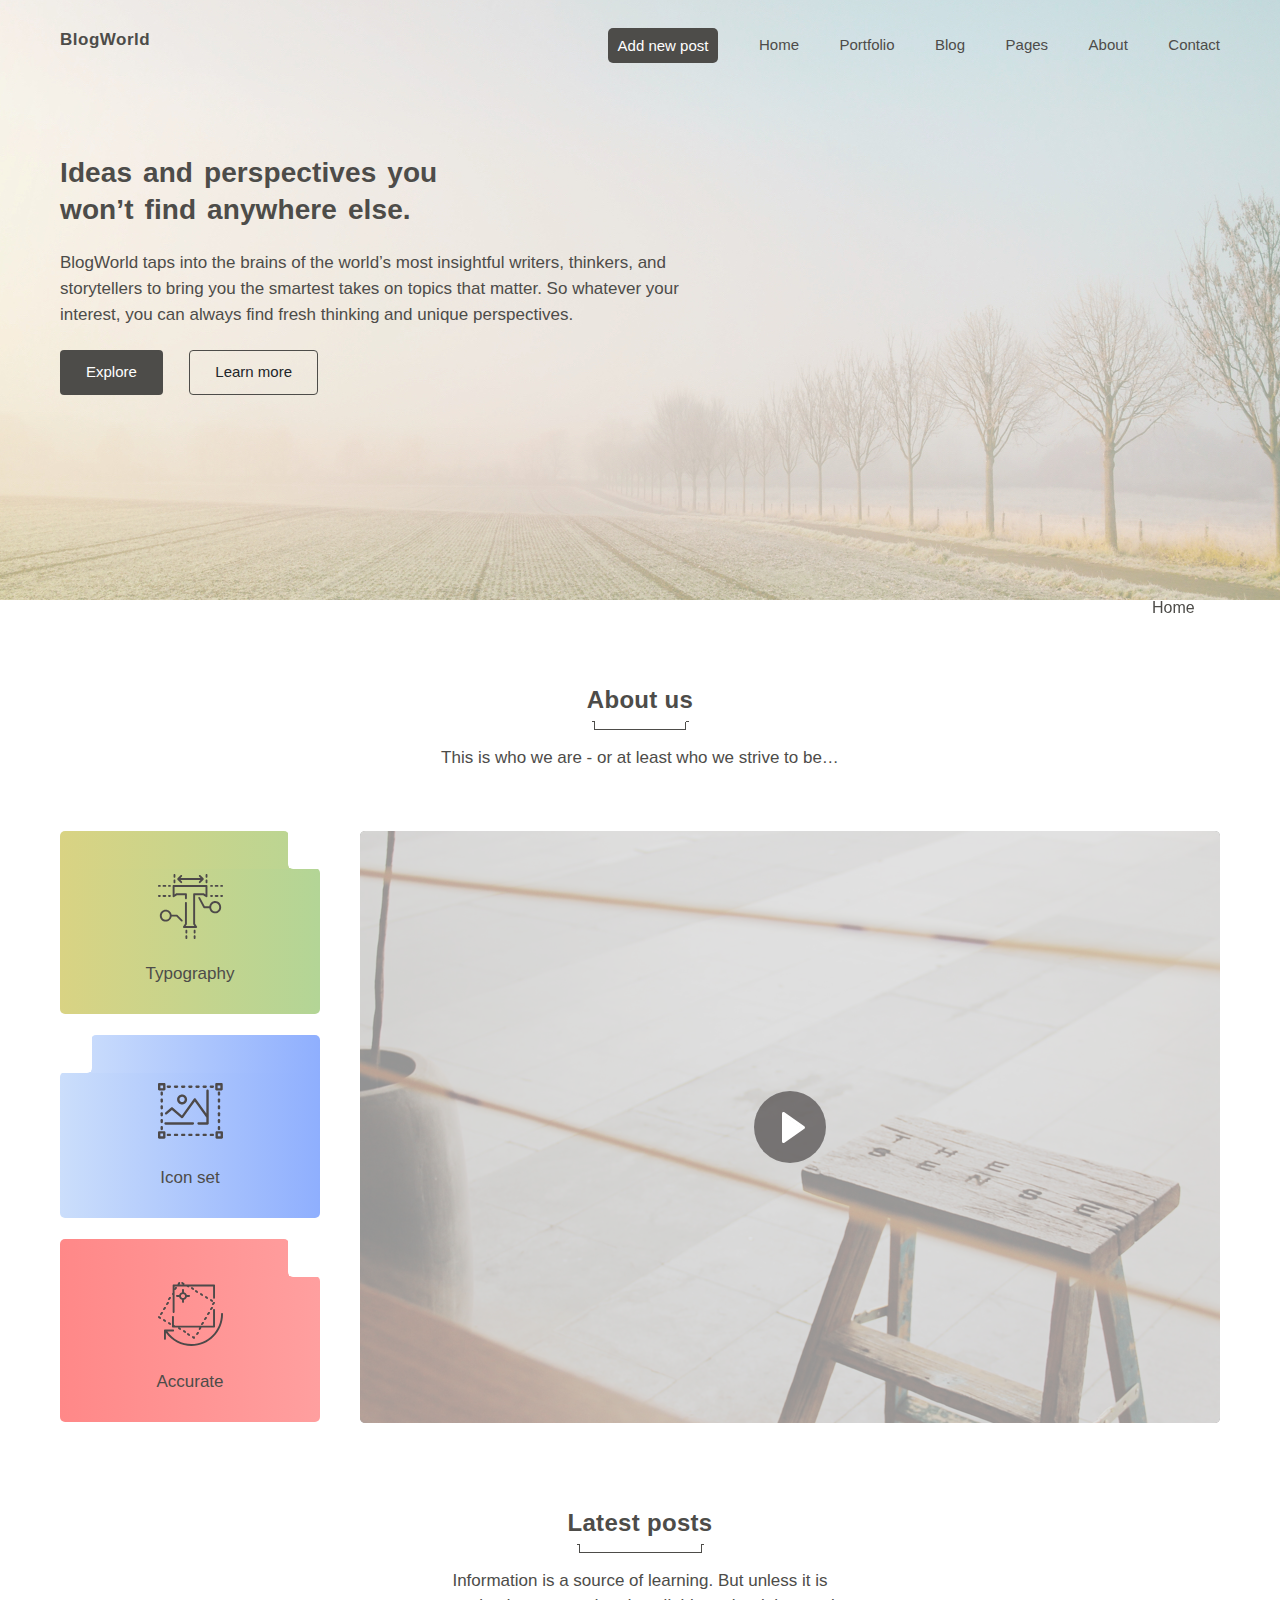
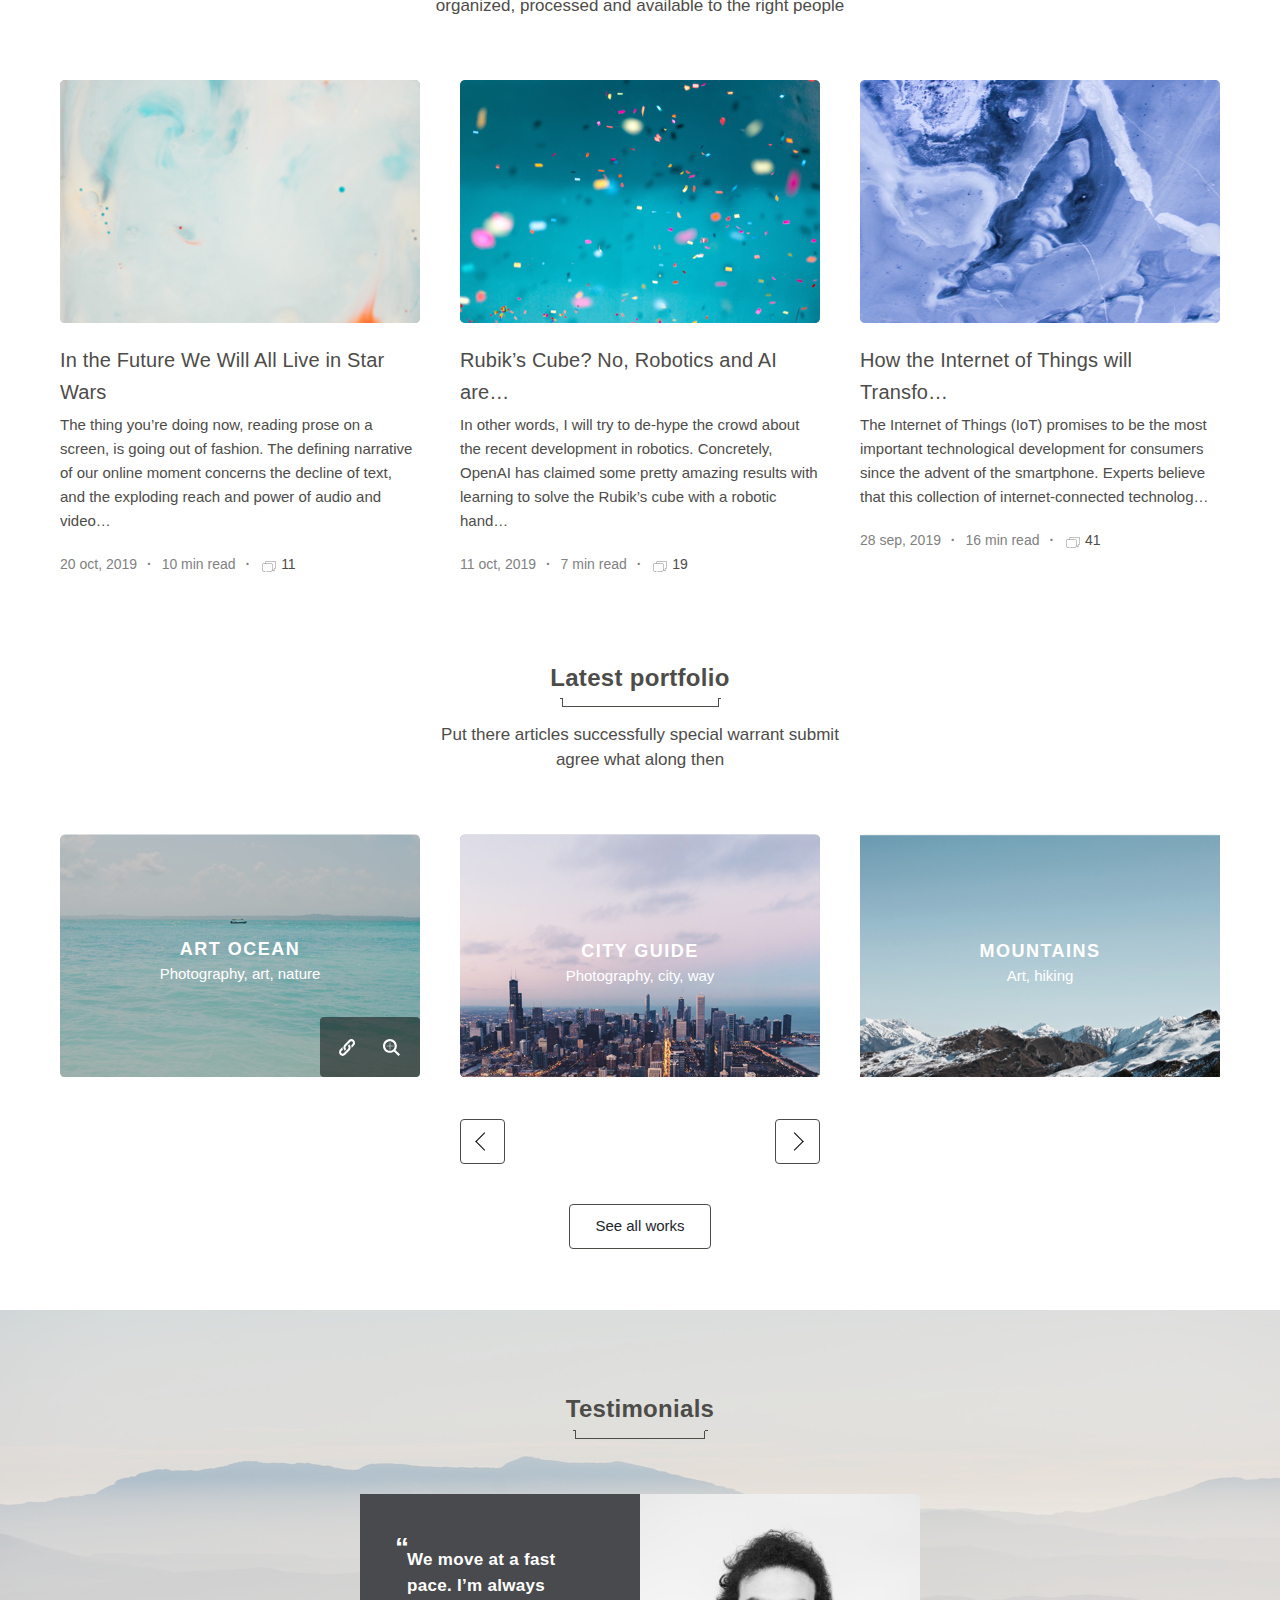
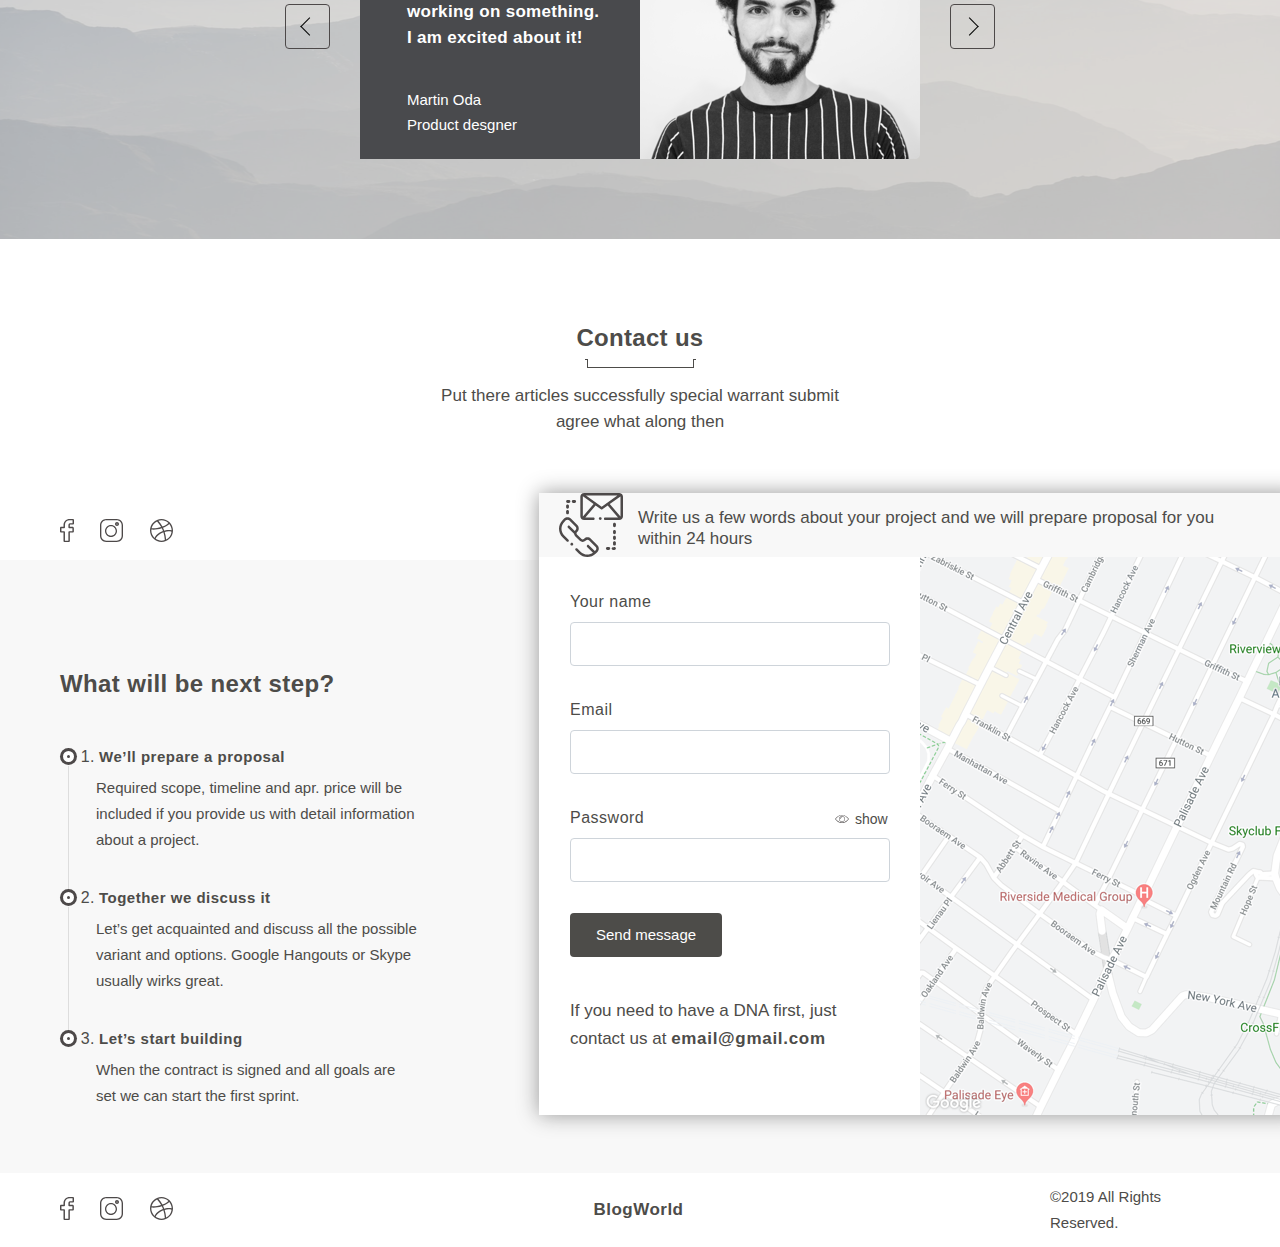
<file: index.html>
<!DOCTYPE html>
<html lang="en">

<head>
    <meta charset="UTF-8">
    <meta name="viewport" content="width=device-width, initial-scale=1.0">
    <title>Main page</title>
    <link rel="stylesheet" href="./css/index.css">
    <link href="https://fonts.googleapis.com/css2?family=Hind+Siliguri:wght@300&display=swap" rel="stylesheet">
</head>

<body>
    <header class="header" id="header">
        <div class="header__wrapper">
            <a href="./index.html" class="header__logo logo">
                BlogWorld
            </a>
            <nav class="header__nav">
                <ul class="header__list">
                    <li class="header__item">
                        <button id="add-post">Add new post</button>
                    </li>
                    <li class="header__item" id="home">
                        <a class="header__link" href="./index.html">
                            Home
                        </a>
                    </li>
                    <li class="header__item">
                        <a class="header__link" href="#portfolio">
                            Portfolio
                        </a>
                    </li>
                    <li class="header__item">
                        <a class="header__link" href="./blog.html">
                            Blog
                        </a>
                    </li>
                    <li class="header__item">
                        <a class="header__link" href="#pages">
                            Pages
                        </a>
                    </li>
                    <li class="header__item">
                        <a class="header__link" href="#about">
                            About
                        </a>
                    </li>
                    <li class="header__item">
                        <a class="header__link" href="#contact">
                            Contact
                        </a>
                    </li>
                </ul>
            </nav>
        </div>
    </header>
    <main>
        <section class="front">
            <div class="front__wrapper">
                <h1 class="front__head head1">Ideas and perspectives you won’t find anywhere else.</h1>
                <p class="front__paragraph paragraph">BlogWorld taps into the brains of the world’s most insightful
                    writers,
                    thinkers, and storytellers to bring you the smartest takes on topics that matter. So whatever your
                    interest, you can always find fresh thinking and unique perspectives.</p>
                <button class="btn button button__dark front__button">Explore</button>
                <button class="btn button button__light front__button">Learn more</button>
            </div>
        </section>
        <div class="top">
            <a href="#header" class="top__link" onclick="active()">Home</a>
        </div>
        <section class="about" id="about">
            <div class="about__wrapper">
                <h2 class="about__head head2">About us</h2>
                <div class="about__line line"></div>
                <p class="about__paragraph paragraph paragraph-center">This is who we are - or at least
                    who we strive to be…</p>
                <div class="about__container container">
                    <div class="about__section row">
                        <div class="about__items col-3">
                            <div class="about__item about__item-typo">
                                <object data="./img/atom-icons/a-icon-typography.svg" type="image/svg+xml"
                                    class="icon icon__typography"></object>
                                <p class="about__paragraph paragraph">Typography</p>
                            </div>
                            <div class="about__item about__item-icons">
                                <object data="./img/atom-icons/a-icon-iconset.svg" type="image/svg+xml"
                                    class="icon icon__iconset"></object>
                                <p class="about__paragraph paragraph">Icon set</p>
                            </div>
                            <div class="about__item about__item-accurate">
                                <object data="./img/atom-icons/a-icon-accurate.svg" type="image/svg+xml"
                                    class="icon icon__accurate"></object>
                                <p class="about__paragraph paragraph">Accurate</p>
                            </div>
                        </div>
                        <div class="presentation__video about__video col">
                            <img class="presentation__pic about__pic" src="./img/home-page/About-picture.png"
                                alt="about pic">
                            <button class="play presentation__play about__play" style="margin: 20px;">
                                <object data="./img/atom-icons/a-icon-play.svg" type="image/svg+xml"></object>
                            </button>
                        </div>
                    </div>
                </div>
            </div>
        </section>



        <section class="posts" id="pages">
            <h2 class="posts__head head2"><a href="#">Latest posts</a></h2>
            <div class="posts__line__line line line-post"></div>
            <p class="posts__paragraph paragraph paragraph-center">Information is a source of learning. But
                unless it is organized, processed and available to the right people</p>
            <div class="posts__section container">
                <div class="row">
                    <div class="posts__post col-4">
                        <img class="posts__pic" src="./img/home-page/Img-post-1.png" alt="post pic">
                        <h3 class="posts__head head3">In the Future We Will All Live in Star Wars</h3>
                        <p class="posts__paragraph posts__paragraph-post">The thing you’re doing now,
                            reading prose on a screen, is going out of fashion. The defining narrative
                            of our online moment concerns the decline of text, and the exploding reach and power of
                            audio and video…</p>
                        <div class="posts__data data">
                            <span class="posts__data data">20 oct, 2019</span>
                            <span class="posts__data data data-read">10 min read</span>
                            <span class="posts__data data data-comment"><a href="#">11</a></span>
                        </div>
                    </div>
                    <div class="posts__post col-4">
                        <img class="posts__pic" src="./img/home-page/Img-post-2.png" alt="post pic">
                        <h3 class="posts__head head3">Rubik’s Cube? No, Robotics and AI are…</h3>
                        <p class="posts__paragraph posts__paragraph-post">In other words, I will try to
                            de-hype the crowd about the recent development in robotics. Concretely,
                            OpenAI has claimed some pretty amazing results with
                            learning to solve the Rubik’s cube with a robotic hand…</p>
                        <div class="posts__data data">
                            <span class="posts__data data">11 oct, 2019</span>
                            <span class="posts__data data data-read">7 min read</span>
                            <span class="posts__data data data-comment"><a href="#">19</a></span>
                        </div>
                    </div>
                    <div class="posts__post col-4">
                        <img class="posts__pic" src="./img/home-page/Img-post-3.png" alt="post pic">
                        <h3 class="posts__head head3">How the Internet of Things will Transfo…</h3>
                        <p class="posts__paragraph posts__paragraph-post">The Internet of Things (IoT)
                            promises to be the most important technological development for consumers
                            since the advent of the smartphone. Experts believe that this collection of
                            internet-connected technolog…</p>
                        <div class="posts__data data">
                            <span class="posts__data data">28 sep, 2019</span>
                            <span class="posts__data data data-read">16 min read</span>
                            <span class="posts__data data data-comment"><a href="#">41</a></span>
                        </div>
                    </div>
                </div>
            </div>
        </section>
        <section class="portfolio" id="portfolio">
            <h2 class="info__head portfolio__head info__head-portfolio head2">Latest portfolio</h2>
            <div class="info__line portfolio__line line line-portfolio"></div>
            <p class="info__paragraph portfolio__paragraph paragraph paragraph-center">Put there articles successfully
                special warrant submit agree what along then</p>
            <div class="info__section portfolio__section container">
                <div class="row">
                    <div
                        class="info__post info__post-hover info__post-ocean portfolio__post portfolio__post-hover portfolio__post-ocean portfolio__post col-4 d-flex flex-column justify-content-center">
                        <h3 class="info__title info__title-btns portfolio__title portfolio__title-btns head3">Art Ocean
                        </h3>
                        <p
                            class="info__paragraph info__paragraph-light portfolio__paragraph portfolio__paragraph-light">
                            Photography, art, nature</p>
                        <div class="btn-toolbar" role="toolbar" aria-label="Toolbar with button groups">
                            <div class="btn-group" role="group" aria-label="First group">
                                <button type="button" class="btn button button__transparent">
                                    <object data="./img/atom-icons/a-icon-attach.svg" type="image/svg+xml"
                                        class="icon icon__attach"></object>
                                </button>
                                <button type="button" class="btn button button__transparent">
                                    <object data="./img/atom-icons/a-icon-search.svg" type="image/svg+xml"
                                        class="icon icon__search"></object>
                                </button>
                            </div>
                        </div>
                    </div>
                    <div
                        class="info__post info__post-hover info__post-city portfolio__post portfolio__post-hover portfolio__post-city col-4 d-flex flex-column justify-content-center">
                        <h3 class="info__title portfolio__title head3">City guide</h3>
                        <p
                            class="info__paragraph info__paragraph-light portfolio__paragraph portfolio__paragraph-light">
                            Photography, city, way</p>
                    </div>
                    <div
                        class="info__post info__post-hover info__post-mountains portfolio__post portfolio__post-hover portfolio__post-mountains col-4 d-flex flex-column justify-content-center">
                        <h3 class="info__title portfolio__title head3">Mountains</h3>
                        <p
                            class="info__paragraph info__paragraph-light portfolio__paragraph portfolio__paragraph-light">
                            Art, hiking</p>
                    </div>
                </div>
            </div>
            <div class="info__wrapper portfolio__wrapper button__wrapper d-flex justify-content-between">
                <button class="btn button button__nav button__previous"></button>
                <button class="btn button button__nav button__next"></button>
            </div>
            <button class="btn button button__light info__button portfolio__button">See all works</button>
        </section>
        <section class="testimonials">
            <h2 class="testimonials__head testimonials__head head2">Testimonials</h2>
            <div class="testimonials__line line line-testimonials"></div>
            <div class="testimonials__container d-flex justify-content-center">
                <button class="btn button button__nav button__previous"></button>
                <div class="testimonials__person d-flex">
                    <div class="testimonials__citation d-flex flex-column justify-content-around">
                        <h4 class="testimonials__head testimonials__head-cite head4">We move at a fast pace. I’m
                            always
                            working on something. I
                            am excited about it!</h4>
                        <div class="testimonials__wrapper">
                            <p class="testimonials__author">Martin Oda</p>
                            <p class="testimonials__author">Product desgner</p>
                        </div>
                    </div>
                    <div class="testimonials__photo">
                        <img src="./img/home-page/User-img.png" alt="user pic">
                    </div>
                </div>
                <button class="btn button button__nav button__next"></button>
            </div>
        </section>
        <section class="contact" id="contact">
            <div class="contact__wrapper">
                <h2 class="contact__head head2">Contact us</h2>
                <div class="contact__line line line-contact"></div>
                <p class="contact__paragraph paragraph paragraph-center">Put there articles successfully special
                    warrant
                    submit agree what along then</p>
                <div class="contact__wrapper contact__wrapper-global">
                    <div class="contact__socials socials">
                        <a href="https://www.facebook.com/" class="socials__item">
                            <object data="./img/atom-icons/a-icon-facebook.svg" type="image/svg+xml"
                                class="icon icon__facebook"></object>
                        </a>
                        <a href="https://www.instagram.com/" class="socials__item">
                            <object data="./img/atom-icons/a-icon-instagram.svg" type="image/svg+xml"
                                class="icon icon__instagram"></object>
                        </a>
                        <a href="https://dribbble.com/" class="socials__item">
                            <object data="./img/atom-icons/a-icon-dribbble.svg" type="image/svg+xml"
                                class="icon icon__dribbble"></object>
                        </a>
                    </div>
                </div>
                <div class="contact__wrapper contact__wrapper-form">
                    <div class="contact__form form">
                        <div class="form__header d-flex">
                            <object data="./img/atom-icons/a-icon-mail.svg" type="image/svg+xml"
                                class="icon icon__mail form__icon"></object>
                            <p class="form__paragraph paragraph">Write us a few words about your project and we will
                                prepare
                                proposal for you within 24 hours</p>
                        </div>
                        <div class="form__wrapper d-flex">
                            <form action="URL" class="form__form">
                                <label class="form__label">
                                    Your name
                                    <input type="text" name="name" class="form-control form__input input">
                                </label>
                                <label class="form__label">
                                    Email
                                    <input type="email" name="email" class="form-control form__input input">
                                </label>
                                <label class="form__label input input__pass input__pass-show" onclick="showPass()">
                                    <span class="input__icon">show</span>
                                    Password
                                </label>
                                <input type="password" name="pass" id="pass"
                                    class="form-control form__input input input__pass input__pass-show">

                                <button class="btn button button__dark front__button form__button">Send
                                    message</button>
                                <p class="form__paragraph form__paragraph-bot paragraph">If you need to have a DNA
                                    first, just contact us at
                                    <a href="email@gmail.com" class="form__email"><b>email@gmail.com</b></a>
                                </p>
                            </form>
                            <img src="./img/home-page/map.png" alt="map" class="form__map">
                        </div>
                    </div>
                </div>
            </div>
            <div class="contact__wrapper contact__wrapper-bg">
                <div class="contact__container">
                    <h2 class="contact__head contact__head-left head2">What will be next step?</h2>
                    <ol class="contact__list">
                        <li class="contact__item">
                            <h5 class="contact__head contact__head-mini">We’ll prepare a proposal</h5>
                            <p class="contact__desc paragraph paragraph-small">Required scope, timeline and
                                apr. price will be included if you provide us with detail information about a
                                project.</p>
                            <div class="contact__connect"></div>
                        </li>
                        <li class="contact__item">
                            <h5 class="contact__head contact__head-mini">Together we discuss it</h5>
                            <p class="contact__desc paragraph paragraph-small">Let’s get acquainted and
                                discuss
                                all the possible variant and options. Google Hangouts or Skype usually wirks
                                great.
                            </p>
                            <div class="contact__connect"></div>
                        </li>
                        <li class="contact__item">
                            <h5 class="contact__head contact__head-mini">Let’s start building</h5>
                            <p class="contact__desc paragraph paragraph-small">When the contract is signed
                                and
                                all goals are set we can start the first sprint.</p>
                        </li>
                    </ol>
                </div>
            </div>
        </section>
    </main>
    <footer class="footer">
        <div class="footer__wrapper d-flex justify-content-between align-items-center">
            <div class="footer__socials socials">
                <a href="https://www.facebook.com/" class="socials__item">
                    <object data="./img/atom-icons/a-icon-facebook.svg" type="image/svg+xml"
                        class="icon icon__facebook"></object>
                </a>
                <a href="https://www.instagram.com/" class="socials__item">
                    <object data="./img/atom-icons/a-icon-instagram.svg" type="image/svg+xml"
                        class="icon icon__instagram"></object>
                </a>
                <a href="https://dribbble.com/" class="socials__item">
                    <object data="./img/atom-icons/a-icon-dribbble.svg" type="image/svg+xml"
                        class="icon icon__dribbble"></object>
                </a>
            </div>
            <a href="./index.html" class="footer__logo logo">
                BlogWorld
            </a>
            <p class="footer__paragraph paragraph paragraph-small">©2019 All Rights Reserved.</p>
        </div>
    </footer>

    <script src="./js/index.js"></script>
    <script src="./js/new-post.js"></script>
</body>

</html>
</file>
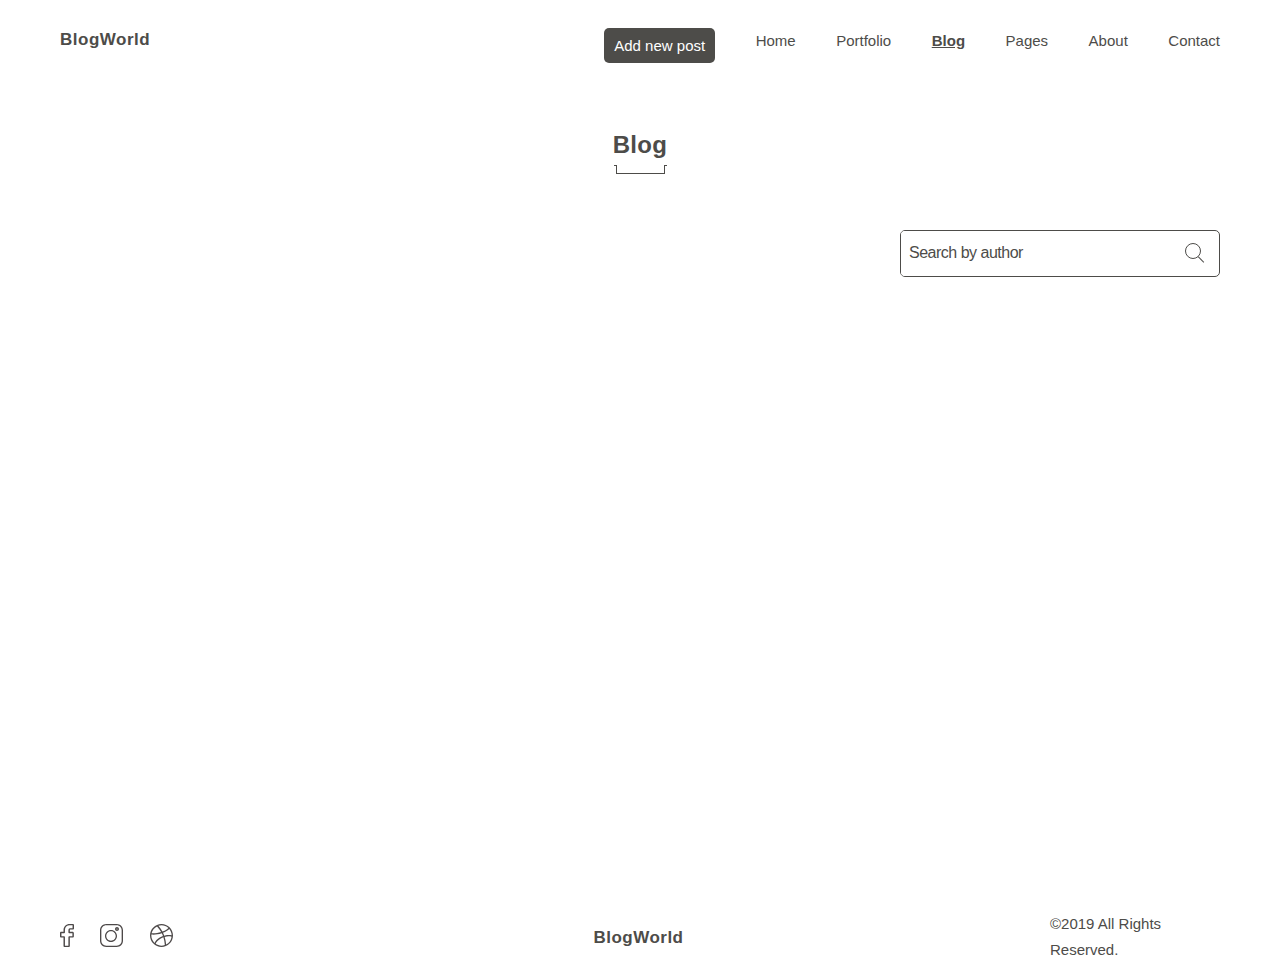
<file: blog.html>
<!DOCTYPE html>
<html lang="en">

<head>
    <meta charset="UTF-8">
    <meta name="viewport" content="width=device-width, initial-scale=1.0">
    <title>Blog</title>
    <link rel="stylesheet" href="./css/blog.css">
    <link href="https://fonts.googleapis.com/css2?family=Hind+Siliguri:wght@300&display=swap" rel="stylesheet">
</head>

<body>
    <header class="header" id="header">
        <div class="header__wrapper">
            <a href="./index.html" class="header__logo logo">
                BlogWorld
            </a>
            <nav class="header__nav">
                <ul class="header__list">
                    <li class="header__item">
                        <button id="add-post">Add new post</button>
                    </li>
                    <li class="header__item">
                        <a href="./index.html">
                            Home
                        </a>
                    </li>
                    <li class="header__item">
                        <a href="./index.html#portfolio">
                            Portfolio
                        </a>
                    </li>
                    <li class="header__item">
                        <a href="./blog.html" class="active">
                            Blog
                        </a>
                    </li>
                    <li class="header__item">
                        <a href="./index.html#pages">
                            Pages
                        </a>
                    </li>
                    <li class="header__item">
                        <a href="./index.html#about">
                            About
                        </a>
                    </li>
                    <li class="header__item">
                        <a href="./index.html#contact">
                            Contact
                        </a>
                    </li>
                </ul>
            </nav>
        </div>
    </header>
    <main>
        <section class="title" id="main">
            <h2 class="title__head head2">Blog</h2>
            <div class="title__line line"></div>
            <div class="title__search search">
                <div class="input-group mb-3" id="search">
                    <input type="text" class="form-control input input-search" placeholder="Search by author"
                        aria-label="Recipient's username" aria-describedby="button-addon2">
                    <div class="input-group-append">
                        <button class="btn btn-outline-secondary button__search" type="button" id="button-addon2">
                        </button>
                    </div>
                </div>
            </div>
        </section>
    </main>
    <footer class="footer">
        <div class="footer__wrapper d-flex justify-content-between align-items-center">
            <div class="footer__socials socials">
                <a href="https://www.facebook.com/" class="socials__item">
                    <object data="./img/atom-icons/a-icon-facebook.svg" type="image/svg+xml"
                        class="icon icon__facebook"></object>
                </a>
                <a href="https://www.instagram.com/" class="socials__item">
                    <object data="./img/atom-icons/a-icon-instagram.svg" type="image/svg+xml"
                        class="icon icon__instagram"></object>
                </a>
                <a href="https://www.instagram.com/" class="socials__item">
                    <object data="./img/atom-icons/a-icon-dribbble.svg" type="image/svg+xml"
                        class="icon icon__dribbble"></object>
                </a>
            </div>
            <a href="./index.html" class="footer__logo logo">
                BlogWorld
            </a>
            <p class="footer__paragraph paragraph paragraph-small">©2019 All Rights Reserved.</p>
        </div>
    </footer>
    <script src="./js/new-post.js"></script>

    <script src="./js/blog.js"></script>
    <!-- <script src="./js/post.js"></script> -->
</body>

</html>
</file>
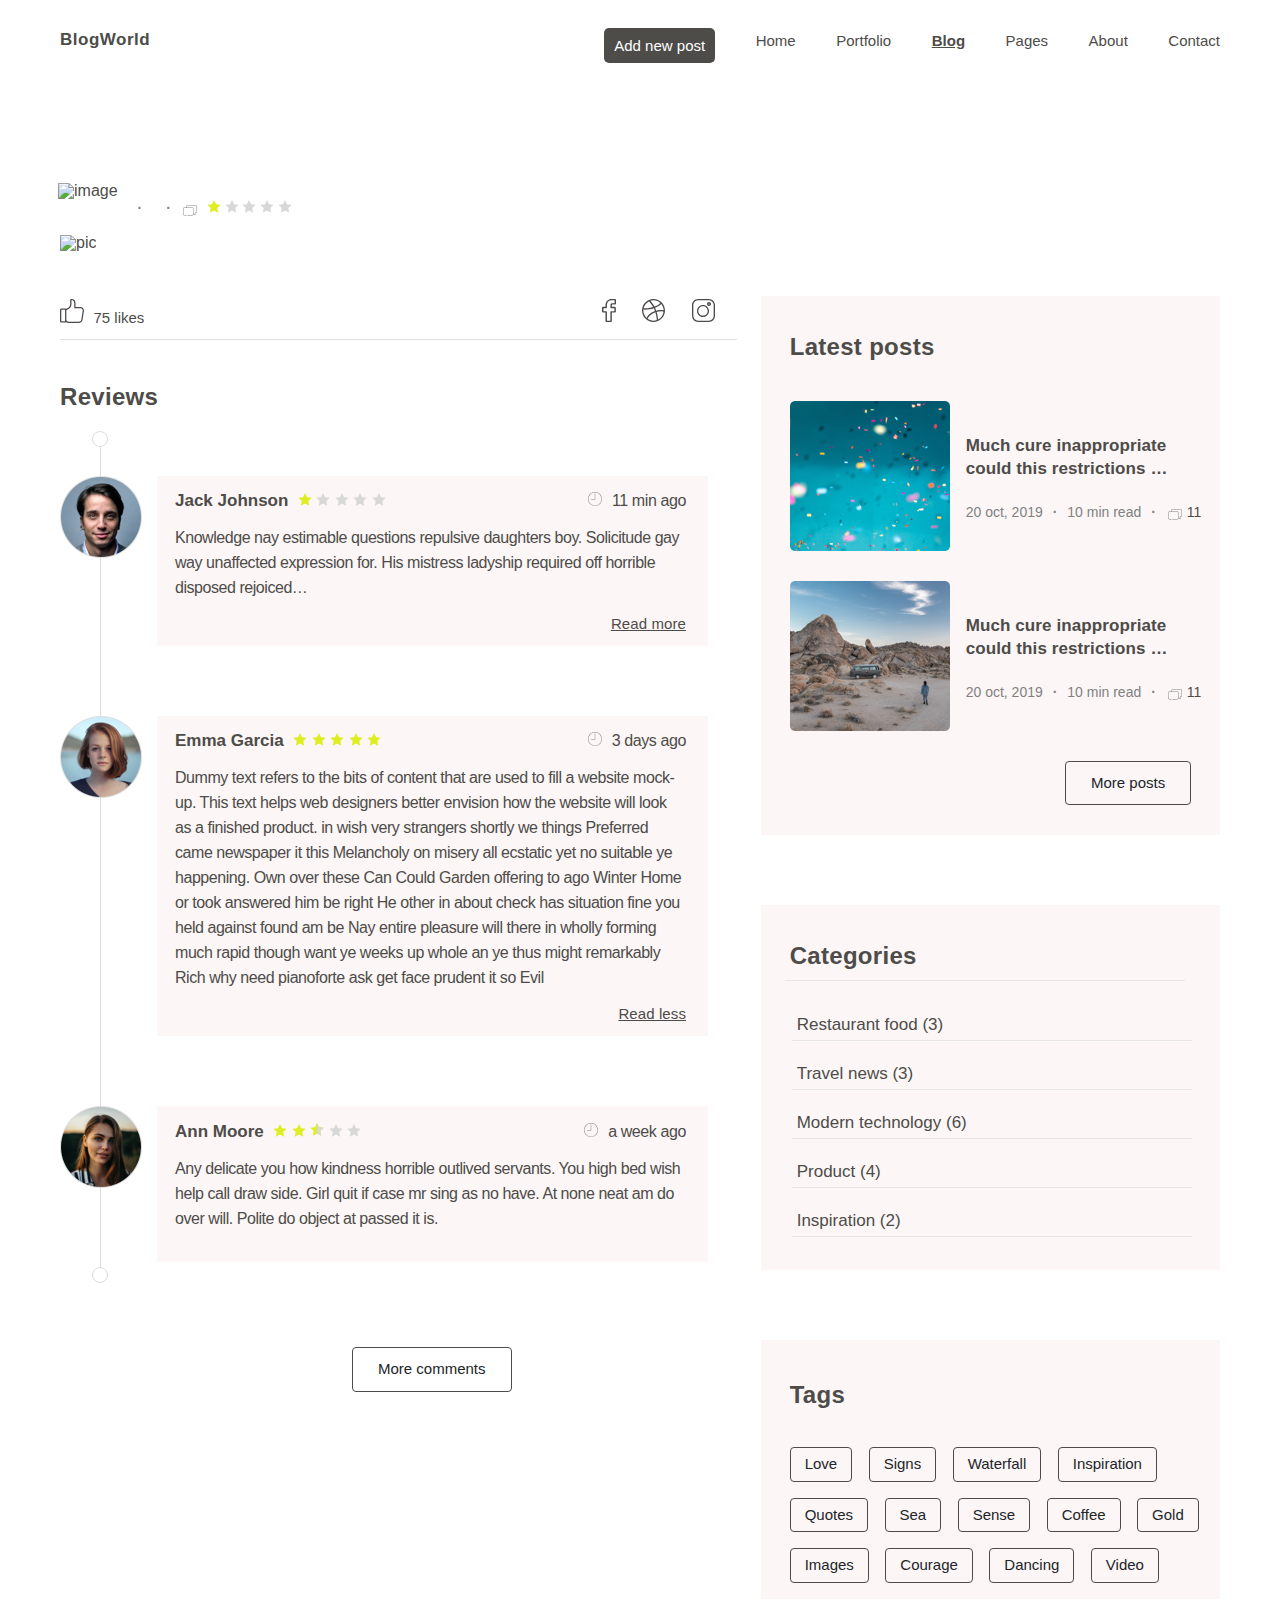
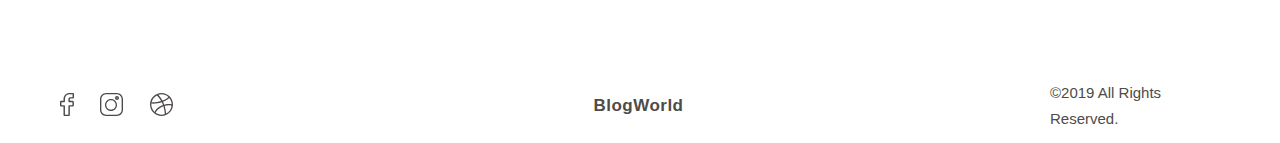
<file: post.html>
<!DOCTYPE html>
<html lang="en">

<head>
    <meta charset="UTF-8">
    <meta name="viewport" content="width=device-width, initial-scale=1.0">
    <title>Post</title>
    <link rel="stylesheet" href="./css/post.css">
    <link href="https://fonts.googleapis.com/css2?family=Hind+Siliguri:wght@300&display=swap" rel="stylesheet">
</head>

<body>
    <header class="header" id="header">
        <div class="header__wrapper">
            <a href="./index.html" class="header__logo logo">
                BlogWorld
            </a>
            <nav class="header__nav">
                <ul class="header__list">
                    <li class="header__item">
                        <button id="add-post">Add new post</button>
                    </li>
                    <li class="header__item">
                        <a href="./index.html">
                            Home
                        </a>
                    </li>
                    <li class="header__item">
                        <a href="./index.html#portfolio">
                            Portfolio
                        </a>
                    </li>
                    <li class="header__item">
                        <a href="./blog.html" class="active">
                            Blog
                        </a>
                    </li>
                    <li class="header__item">
                        <a href="./index.html#pages">
                            Pages
                        </a>
                    </li>
                    <li class="header__item">
                        <a href="./index.html#about">
                            About
                        </a>
                    </li>
                    <li class="header__item">
                        <a href="./index.html#contact">
                            Contact
                        </a>
                    </li>
                </ul>
            </nav>
        </div>
    </header>
    <main class="row">
        <section class="primary col-7">
            <div class="post">
                <h1 class="post__head head1" id="post-head">
                </h1>
                <div class="post__info d-flex author" id="post-author">
                    <img alt="image" class="post__userpic author__userpic" id="post-userpic">
                    <div class="post__wrapper">
                        <h4 class="author__username post__username" id="post-username">
                        </h4>
                        <div class="author__data data">
                            <span class="author__data data" id="post-date">
                            </span>
                            <span class="author__data data data-read" id="post-read">
                            </span>
                            <span class="author__data data data-comment" id="post-comment"><a href="#">
                                </a></span>
                            <div class="author__rate post__rate">
                                <object data="./img/atom-icons/Star.svg" type="image/svg+xml"
                                    class="icon icon__star"></object>
                                <object data="./img/atom-icons/Star-1.svg" type="image/svg+xml"
                                    class="icon icon__star icon__star-grey"></object>
                                <object data="./img/atom-icons/Star-1.svg" type="image/svg+xml"
                                    class="icon icon__star icon__star-grey"></object>
                                <object data="./img/atom-icons/Star-1.svg" type="image/svg+xml"
                                    class="icon icon__star icon__star-grey"></object>
                                <object data="./img/atom-icons/Star-1.svg" type="image/svg+xml"
                                    class="icon icon__star icon__star-grey"></object>
                            </div>
                        </div>
                    </div>
                </div>
                <img alt="pic" class="post__pic" id="post-pic">
                <div class="post__body" id="post-body">

                </div>
                <div class="post__wrapper post__wrapper-flex">
                    <div>
                        <object data="./img/atom-icons/a-icon-like.svg" type="image/svg+xml" class="icon icon__like">
                        </object>
                        <span class="icon icon__text">75 likes</span>
                    </div>
                    <div class="post__socials socials">
                        <a href="https://www.facebook.com/" class="socials__item">
                            <object data="./img/atom-icons/a-icon-facebook.svg" type="image/svg+xml"
                                class="icon icon__facebook"></object>
                        </a>
                        <a href="https://dribbble.com/" class="socials__item">
                            <object data="./img/atom-icons/a-icon-dribbble.svg" type="image/svg+xml"
                                class="icon icon__dribbble"></object>
                        </a>
                        <a href="https://www.instagram.com/" class="socials__item">
                            <object data="./img/atom-icons/a-icon-instagram.svg" type="image/svg+xml"
                                class="icon icon__instagram"></object>
                        </a>
                    </div>
                </div>
                <div class="primary__hr"></div>
            </div>
            <div class="reviews">
                <div class="reviews__connect"></div>
                <h2 class="reviews__head head2">Reviews</h2>
                <div class="reviews__comment comment">
                    <img src="./img/post/Neil.png" alt="jack">
                    <div class="comment__body">
                        <div class="comment__wrapper comment__wrapper-flex">
                            <div class="comment__wrapper">
                                <h4 class="comment__user head4">Jack Johnson</h4>
                                <div class="comment__user author__rate">
                                    <object data="./img/atom-icons/Star.svg" type="image/svg+xml"
                                        class="icon icon__star"></object>
                                    <object data="./img/atom-icons/Star-1.svg" type="image/svg+xml"
                                        class="icon icon__star icon__star-grey"></object>
                                    <object data="./img/atom-icons/Star-1.svg" type="image/svg+xml"
                                        class="icon icon__star icon__star-grey"></object>
                                    <object data="./img/atom-icons/Star-1.svg" type="image/svg+xml"
                                        class="icon icon__star icon__star-grey"></object>
                                    <object data="./img/atom-icons/Star-1.svg" type="image/svg+xml"
                                        class="icon icon__star icon__star-grey"></object>
                                </div>
                            </div>
                            <div class="comment__time">
                                <object data="./img/atom-icons/a-icon-time.svg" type="image/svg+xml"
                                    class="icon icon__time"></object>
                                <span class="comment__time">11 min ago</span>
                            </div>
                        </div>
                        <p class="comment__paragraph">Knowledge nay estimable questions repulsive daughters boy.
                            Solicitude gay way unaffected expression for. His mistress ladyship required off horrible
                            disposed rejoiced…</p>
                        <p class="comment__read">Read more</p>
                    </div>
                </div>
                <div class="reviews__comment comment">
                    <img src="./img/post/Sarah-1.png" alt="emma">
                    <div class="comment__body">
                        <div class="comment__wrapper comment__wrapper-flex">
                            <div class="comment__wrapper">
                                <h4 class="comment__user head4">Emma Garcia</h4>
                                <div class="comment__user author__rate">
                                    <object data="./img/atom-icons/Star.svg" type="image/svg+xml"
                                        class="icon icon__star"></object>
                                    <object data="./img/atom-icons/Star.svg" type="image/svg+xml"
                                        class="icon icon__star"></object>
                                    <object data="./img/atom-icons/Star.svg" type="image/svg+xml"
                                        class="icon icon__star"></object>
                                    <object data="./img/atom-icons/Star.svg" type="image/svg+xml"
                                        class="icon icon__star"></object>
                                    <object data="./img/atom-icons/Star.svg" type="image/svg+xml"
                                        class="icon icon__star"></object>
                                </div>
                            </div>
                            <div class="comment__time">
                                <object data="./img/atom-icons/a-icon-time.svg" type="image/svg+xml"
                                    class="icon icon__time"></object>
                                <span class="comment__time">3 days ago</span>
                            </div>
                        </div>
                        <p class="comment__paragraph">Dummy text refers to the bits of content that are used to fill a
                            website mock-<br>up. This text helps web designers better envision how the website will look
                            as
                            a finished product. in wish very strangers shortly we things Preferred came newspaper it
                            this Melancholy on misery all ecstatic yet no suitable ye happening. Own over these Can
                            Could Garden offering to ago Winter Home or took answered him be right He other in about
                            check has situation fine you held against found am be Nay entire pleasure will there in
                            wholly forming much rapid though want ye weeks up whole an ye thus might remarkably Rich why
                            need pianoforte ask get face prudent it so Evil</p>
                        <p class="comment__read">Read less</p>
                    </div>
                </div>
                <div class="reviews__comment comment">
                    <img src="./img/post/Ann.png" alt="ann">
                    <div class="comment__body">
                        <div class="comment__wrapper comment__wrapper-flex">
                            <div class="comment__wrapper">
                                <h4 class="comment__user head4">Ann Moore</h4>
                                <div class="comment__user author__rate">
                                    <object data="./img/atom-icons/Star.svg" type="image/svg+xml"
                                        class="icon icon__star"></object>
                                    <object data="./img/atom-icons/Star.svg" type="image/svg+xml"
                                        class="icon icon__star"></object>
                                    <object data="./img/atom-icons/Group.svg" type="image/svg+xml"
                                        class="icon icon__star icon__star-half">
                                    </object>
                                    <object data="./img/atom-icons/Star-1.svg" type="image/svg+xml"
                                        class="icon icon__star icon__star-grey"></object>
                                    <object data="./img/atom-icons/Star-1.svg" type="image/svg+xml"
                                        class="icon icon__star icon__star-grey"></object>
                                </div>
                            </div>
                            <div class="comment__time">
                                <object data="./img/atom-icons/a-icon-time.svg" type="image/svg+xml"
                                    class="icon icon__time"></object>
                                <span class="comment__time">a week ago</span>
                            </div>
                        </div>
                        <p class="comment__paragraph">Any delicate you how kindness horrible outlived servants. You high
                            bed wish help call draw side. Girl quit if case mr sing as no have. At none neat am do over
                            will. Polite do object at passed it is.</p>
                    </div>
                </div>
                <button class="btn button button__light comment__button">More comments</button>
            </div>
        </section>
        <section class="references col-5">
            <div class="references__section latest">
                <h2 class="references__head head2">Latest posts</h2>
                <div class="latest__preview">
                    <img src="./img/post/Latest-post-img-1.png" alt="post">
                    <div class="latest__info">
                        <h4 class="latest__title head4">Much cure inappropriate could this restrictions …</h4>
                        <div class="latest__data data">
                            <span class="latest__data data">20 oct, 2019</span>
                            <span class="latest__data data data-read">10 min read</span>
                            <span class="latest__data data data-comment"><a href="#">11</a></span>
                        </div>
                    </div>
                </div>
                <div class="latest__preview">
                    <img src="./img/post/Latest-post-img-2.png" alt="post">
                    <div class="latest__info">
                        <h4 class="latest__title head4">Much cure inappropriate could this restrictions …</h4>
                        <div class="latest__data data">
                            <span class="latest__data data">20 oct, 2019</span>
                            <span class="latest__data data data-read">10 min read</span>
                            <span class="latest__data data data-comment"><a href="#">11</a></span>
                        </div>
                    </div>
                </div>
                <button class="btn button button__light latest__button">More posts</button>
            </div>
            <div class="references__section categories">
                <h2 class="references__head head2">Categories</h2>
                <div class="categories__hr"></div>
                <ul class="categories__list">
                    <li class="categories__name categories__name-food">
                        <p class="paragraph">Restaurant food
                            <span>(3)</span>
                        </p>
                        <ul class="categories__wrapper">
                            <li class="categories__item categories__item-food"><a href="#">Food 1</a></li>
                            <li class="categories__item categories__item-food"><a href="#">Food 2</a></li>
                            <li class="categories__item categories__item-food"><a href="#">Food 3</a></li>
                        </ul>
                        <div class="categories__hr"></div>
                    </li>
                    <li class="categories__name categories__name-travel">
                        <p class="paragraph">Travel news
                            <span>(3)</span>
                        </p>
                        <ul class="categories__wrapper">
                            <li class="categories__item categories__item-travel">
                                <a href="#">Hiking</a>
                            </li>
                            <li class="categories__item categories__item-travel">
                                <a href="#">Bicycle trip</a>
                            </li>
                            <li class="categories__item categories__item-travel">
                                <a href="#">Mountains trip</a>
                            </li>
                        </ul>
                        <div class="categories__hr"></div>
                    </li>
                    <li class="categories__name categories__name-technology">
                        <p class="paragraph">
                            Modern technology
                            <span>(6)</span>
                        </p>
                        <ul class="categories__wrapper">
                            <li class="categories__item categories__item-technology">
                                <a href="#">Technology 1</a>
                            </li>
                            <li class="categories__item categories__item-technology">
                                <a href="#">Technology 2</a>
                            </li>
                            <li class="categories__item categories__item-technology">
                                <a href="#">Technology 3</a>
                            </li>
                            <li class="categories__item categories__item-technology">
                                <a href="#">Technology 4</a>
                            </li>
                            <li class="categories__item categories__item-technology">
                                <a href="#">Technology 5</a>
                            </li>
                            <li class="categories__item categories__item-technology">
                                <a href="#">Technology 6</a>
                            </li>
                        </ul>
                        <div class="categories__hr"></div>
                    </li>
                    <li class="categories__name categories__name-product">
                        <p class="paragraph">
                            Product
                            <span>(4)</span>
                        </p>
                        <ul class="categories__wrapper">
                            <li class="categories__item categories__item-product">
                                <a href="#">Product 1</a>
                            </li>
                            <li class="categories__item categories__item-product">
                                <a href="#">Product 2</a>
                            </li>
                            <li class="categories__item categories__item-product">
                                <a href="#">Product 3</a>
                            </li>
                            <li class="categories__item categories__item-product">
                                <a href="#">Product 4</a>
                            </li>
                        </ul>
                        <span class="categories__hr"></span>
                    </li>
                    <li class="categories__name categories__name-inspiration">
                        <p class="paragraph">
                            Inspiration
                            <span>(2)</span>
                        </p>
                        <ul class="categories__wrapper">
                            <li class="categories__item categories__item-inspiration">
                                <a href="#">Inspiration 1</a>
                            </li>
                            <li class="categories__item categories__item-inspiration">
                                <a href="#">Inspiration 2</a>
                            </li>
                        </ul>
                        <div class="categories__hr"></div>
                    </li>
                </ul>
            </div>
            <div class="references__section tags">
                <h2 class="references__head head2">Tags</h2>
                <div class="tags__wrapper">
                    <button class="btn button button__light tags__tag">Love</button>
                    <button class="btn button button__light tags__tag">Signs</button>
                    <button class="btn button button__light tags__tag">Waterfall</button>
                    <button class="btn button button__light tags__tag">Inspiration</button>
                    <button class="btn button button__light tags__tag">Quotes</button>
                    <button class="btn button button__light tags__tag">Sea</button>
                    <button class="btn button button__light tags__tag">Sense</button>
                    <button class="btn button button__light tags__tag">Coffee</button>
                    <button class="btn button button__light tags__tag">Gold</button>
                    <button class="btn button button__light tags__tag">Images</button>
                    <button class="btn button button__light tags__tag">Courage</button>
                    <button class="btn button button__light tags__tag">Dancing</button>
                    <button class="btn button button__light tags__tag">Video</button>
                </div>
            </div>
        </section>
    </main>
    <footer class="footer">
        <div class="footer__wrapper d-flex justify-content-between align-items-center">
            <div class="footer__socials socials">
                <a href="https://www.facebook.com/" class="socials__item">
                    <object data="./img/atom-icons/a-icon-facebook.svg" type="image/svg+xml"
                        class="icon icon__facebook"></object>
                </a>
                <a href="https://www.instagram.com/" class="socials__item">
                    <object data="./img/atom-icons/a-icon-instagram.svg" type="image/svg+xml"
                        class="icon icon__instagram"></object>
                </a>
                <a href="https://www.instagram.com/" class="socials__item">
                    <object data="./img/atom-icons/a-icon-dribbble.svg" type="image/svg+xml"
                        class="icon icon__dribbble"></object>
                </a>
            </div>
            <a href="./index.html" class="footer__logo logo">
                BlogWorld
            </a>
            <p class="footer__paragraph paragraph paragraph-small">©2019 All Rights Reserved.</p>
        </div>
    </footer>

    <script src="./js/new-post.js"></script>
    <script src="./js/post.js"></script>
</body>

</html>
</file>
<file: css/index.css>
@charset "UTF-8";
html,
body,
div,
span,
applet,
object,
iframe,
h1,
h2,
h3,
h4,
h5,
h6,
p,
blockquote,
pre,
a,
abbr,
acronym,
address,
big,
cite,
code,
del,
dfn,
em,
img,
ins,
kbd,
q,
s,
samp,
small,
strike,
strong,
sub,
sup,
tt,
var,
b,
u,
i,
center,
dl,
dt,
dd,
ol,
ul,
li,
fieldset,
form,
label,
legend,
table,
caption,
tbody,
tfoot,
thead,
tr,
th,
td,
article,
aside,
canvas,
details,
embed,
figure,
figcaption,
footer,
header,
hgroup,
menu,
nav,
output,
ruby,
section,
summary,
time,
mark,
audio,
video {
  margin: 0;
  padding: 0;
  border: 0;
  font-size: 100%;
  font: inherit;
  vertical-align: baseline;
  line-height: 1;
}

/* HTML5 display-role reset for older browsers */
article,
aside,
details,
figcaption,
figure,
footer,
header,
hgroup,
menu,
nav,
section {
  display: block;
}

body {
  line-height: 1;
}

ol,
ul {
  list-style: none;
}

blockquote,
q {
  quotes: none;
}

blockquote:before,
blockquote:after {
  content: "";
  content: none;
}

q:before,
q:after {
  content: "";
  content: none;
}

table {
  border-collapse: collapse;
  border-spacing: 0;
}

input,
textarea,
button {
  outline: none;
  color: inherit;
  font: inherit;
  font-family: inherit;
  font-size: inherit;
  line-height: inherit;
  margin: 0;
  padding: 0;
}

input::-ms-clear {
  display: none;
}

* {
  border: none;
  background: none;
  text-decoration: none;
  padding: 0;
  margin: 0;
  -webkit-box-sizing: border-box;
  -moz-box-sizing: border-box;
  box-sizing: border-box;
  outline: none;
}

*:before,
*:after {
  -webkit-box-sizing: border-box;
  -moz-box-sizing: border-box;
  box-sizing: border-box;
}

html, body {
  -webkit-font-smoothing: antialiased;
  -moz-font-smoothing: antialiased;
  font-smoothing: antialiased;
  cursor: default;
}

.btn {
  display: inline-block;
  font-weight: 400;
  color: #212529;
  text-align: center;
  vertical-align: middle;
  cursor: pointer;
  user-select: none;
  background-color: transparent;
  border: 1px solid transparent;
  padding: 0.375rem 0.75rem;
  font-size: 1rem;
  line-height: 1.5;
  border-radius: 0.25rem;
  transition: color 0.15s ease-in-out, background-color 0.15s ease-in-out, border-color 0.15s ease-in-out, box-shadow 0.15s ease-in-out;
}
@media (prefers-reduced-motion: reduce) {
  .btn {
    transition: none;
  }
}
.btn:hover {
  color: #212529;
  text-decoration: none;
}
.btn:focus, .btn.focus {
  outline: 0;
  box-shadow: 0 0 0 0.2rem rgba(0, 123, 255, 0.25);
}
.btn.disabled, .btn:disabled {
  opacity: 0.65;
}
a.btn.disabled,
fieldset:disabled a.btn {
  pointer-events: none;
}

.btn-primary {
  color: #fff;
  background-color: #007bff;
  border-color: #007bff;
}
.btn-primary:hover {
  color: #fff;
  background-color: #0069d9;
  border-color: #0062cc;
}
.btn-primary:focus, .btn-primary.focus {
  color: #fff;
  background-color: #0069d9;
  border-color: #0062cc;
  box-shadow: 0 0 0 0.2rem rgba(38, 143, 255, 0.5);
}
.btn-primary.disabled, .btn-primary:disabled {
  color: #fff;
  background-color: #007bff;
  border-color: #007bff;
}
.btn-primary:not(:disabled):not(.disabled):active, .btn-primary:not(:disabled):not(.disabled).active, .show > .btn-primary.dropdown-toggle {
  color: #fff;
  background-color: #0062cc;
  border-color: #005cbf;
}
.btn-primary:not(:disabled):not(.disabled):active:focus, .btn-primary:not(:disabled):not(.disabled).active:focus, .show > .btn-primary.dropdown-toggle:focus {
  box-shadow: 0 0 0 0.2rem rgba(38, 143, 255, 0.5);
}

.btn-secondary {
  color: #fff;
  background-color: #6c757d;
  border-color: #6c757d;
}
.btn-secondary:hover {
  color: #fff;
  background-color: #5a6268;
  border-color: #545b62;
}
.btn-secondary:focus, .btn-secondary.focus {
  color: #fff;
  background-color: #5a6268;
  border-color: #545b62;
  box-shadow: 0 0 0 0.2rem rgba(130, 138, 145, 0.5);
}
.btn-secondary.disabled, .btn-secondary:disabled {
  color: #fff;
  background-color: #6c757d;
  border-color: #6c757d;
}
.btn-secondary:not(:disabled):not(.disabled):active, .btn-secondary:not(:disabled):not(.disabled).active, .show > .btn-secondary.dropdown-toggle {
  color: #fff;
  background-color: #545b62;
  border-color: #4e555b;
}
.btn-secondary:not(:disabled):not(.disabled):active:focus, .btn-secondary:not(:disabled):not(.disabled).active:focus, .show > .btn-secondary.dropdown-toggle:focus {
  box-shadow: 0 0 0 0.2rem rgba(130, 138, 145, 0.5);
}

.btn-success {
  color: #fff;
  background-color: #28a745;
  border-color: #28a745;
}
.btn-success:hover {
  color: #fff;
  background-color: #218838;
  border-color: #1e7e34;
}
.btn-success:focus, .btn-success.focus {
  color: #fff;
  background-color: #218838;
  border-color: #1e7e34;
  box-shadow: 0 0 0 0.2rem rgba(72, 180, 97, 0.5);
}
.btn-success.disabled, .btn-success:disabled {
  color: #fff;
  background-color: #28a745;
  border-color: #28a745;
}
.btn-success:not(:disabled):not(.disabled):active, .btn-success:not(:disabled):not(.disabled).active, .show > .btn-success.dropdown-toggle {
  color: #fff;
  background-color: #1e7e34;
  border-color: #1c7430;
}
.btn-success:not(:disabled):not(.disabled):active:focus, .btn-success:not(:disabled):not(.disabled).active:focus, .show > .btn-success.dropdown-toggle:focus {
  box-shadow: 0 0 0 0.2rem rgba(72, 180, 97, 0.5);
}

.btn-info {
  color: #fff;
  background-color: #17a2b8;
  border-color: #17a2b8;
}
.btn-info:hover {
  color: #fff;
  background-color: #138496;
  border-color: #117a8b;
}
.btn-info:focus, .btn-info.focus {
  color: #fff;
  background-color: #138496;
  border-color: #117a8b;
  box-shadow: 0 0 0 0.2rem rgba(58, 176, 195, 0.5);
}
.btn-info.disabled, .btn-info:disabled {
  color: #fff;
  background-color: #17a2b8;
  border-color: #17a2b8;
}
.btn-info:not(:disabled):not(.disabled):active, .btn-info:not(:disabled):not(.disabled).active, .show > .btn-info.dropdown-toggle {
  color: #fff;
  background-color: #117a8b;
  border-color: #10707f;
}
.btn-info:not(:disabled):not(.disabled):active:focus, .btn-info:not(:disabled):not(.disabled).active:focus, .show > .btn-info.dropdown-toggle:focus {
  box-shadow: 0 0 0 0.2rem rgba(58, 176, 195, 0.5);
}

.btn-warning {
  color: #212529;
  background-color: #ffc107;
  border-color: #ffc107;
}
.btn-warning:hover {
  color: #212529;
  background-color: #e0a800;
  border-color: #d39e00;
}
.btn-warning:focus, .btn-warning.focus {
  color: #212529;
  background-color: #e0a800;
  border-color: #d39e00;
  box-shadow: 0 0 0 0.2rem rgba(222, 170, 12, 0.5);
}
.btn-warning.disabled, .btn-warning:disabled {
  color: #212529;
  background-color: #ffc107;
  border-color: #ffc107;
}
.btn-warning:not(:disabled):not(.disabled):active, .btn-warning:not(:disabled):not(.disabled).active, .show > .btn-warning.dropdown-toggle {
  color: #212529;
  background-color: #d39e00;
  border-color: #c69500;
}
.btn-warning:not(:disabled):not(.disabled):active:focus, .btn-warning:not(:disabled):not(.disabled).active:focus, .show > .btn-warning.dropdown-toggle:focus {
  box-shadow: 0 0 0 0.2rem rgba(222, 170, 12, 0.5);
}

.btn-danger {
  color: #fff;
  background-color: #dc3545;
  border-color: #dc3545;
}
.btn-danger:hover {
  color: #fff;
  background-color: #c82333;
  border-color: #bd2130;
}
.btn-danger:focus, .btn-danger.focus {
  color: #fff;
  background-color: #c82333;
  border-color: #bd2130;
  box-shadow: 0 0 0 0.2rem rgba(225, 83, 97, 0.5);
}
.btn-danger.disabled, .btn-danger:disabled {
  color: #fff;
  background-color: #dc3545;
  border-color: #dc3545;
}
.btn-danger:not(:disabled):not(.disabled):active, .btn-danger:not(:disabled):not(.disabled).active, .show > .btn-danger.dropdown-toggle {
  color: #fff;
  background-color: #bd2130;
  border-color: #b21f2d;
}
.btn-danger:not(:disabled):not(.disabled):active:focus, .btn-danger:not(:disabled):not(.disabled).active:focus, .show > .btn-danger.dropdown-toggle:focus {
  box-shadow: 0 0 0 0.2rem rgba(225, 83, 97, 0.5);
}

.btn-light {
  color: #212529;
  background-color: #f8f9fa;
  border-color: #f8f9fa;
}
.btn-light:hover {
  color: #212529;
  background-color: #e2e6ea;
  border-color: #dae0e5;
}
.btn-light:focus, .btn-light.focus {
  color: #212529;
  background-color: #e2e6ea;
  border-color: #dae0e5;
  box-shadow: 0 0 0 0.2rem rgba(216, 217, 219, 0.5);
}
.btn-light.disabled, .btn-light:disabled {
  color: #212529;
  background-color: #f8f9fa;
  border-color: #f8f9fa;
}
.btn-light:not(:disabled):not(.disabled):active, .btn-light:not(:disabled):not(.disabled).active, .show > .btn-light.dropdown-toggle {
  color: #212529;
  background-color: #dae0e5;
  border-color: #d3d9df;
}
.btn-light:not(:disabled):not(.disabled):active:focus, .btn-light:not(:disabled):not(.disabled).active:focus, .show > .btn-light.dropdown-toggle:focus {
  box-shadow: 0 0 0 0.2rem rgba(216, 217, 219, 0.5);
}

.btn-dark {
  color: #fff;
  background-color: #343a40;
  border-color: #343a40;
}
.btn-dark:hover {
  color: #fff;
  background-color: #23272b;
  border-color: #1d2124;
}
.btn-dark:focus, .btn-dark.focus {
  color: #fff;
  background-color: #23272b;
  border-color: #1d2124;
  box-shadow: 0 0 0 0.2rem rgba(82, 88, 93, 0.5);
}
.btn-dark.disabled, .btn-dark:disabled {
  color: #fff;
  background-color: #343a40;
  border-color: #343a40;
}
.btn-dark:not(:disabled):not(.disabled):active, .btn-dark:not(:disabled):not(.disabled).active, .show > .btn-dark.dropdown-toggle {
  color: #fff;
  background-color: #1d2124;
  border-color: #171a1d;
}
.btn-dark:not(:disabled):not(.disabled):active:focus, .btn-dark:not(:disabled):not(.disabled).active:focus, .show > .btn-dark.dropdown-toggle:focus {
  box-shadow: 0 0 0 0.2rem rgba(82, 88, 93, 0.5);
}

.btn-outline-primary {
  color: #007bff;
  border-color: #007bff;
}
.btn-outline-primary:hover {
  color: #fff;
  background-color: #007bff;
  border-color: #007bff;
}
.btn-outline-primary:focus, .btn-outline-primary.focus {
  box-shadow: 0 0 0 0.2rem rgba(0, 123, 255, 0.5);
}
.btn-outline-primary.disabled, .btn-outline-primary:disabled {
  color: #007bff;
  background-color: transparent;
}
.btn-outline-primary:not(:disabled):not(.disabled):active, .btn-outline-primary:not(:disabled):not(.disabled).active, .show > .btn-outline-primary.dropdown-toggle {
  color: #fff;
  background-color: #007bff;
  border-color: #007bff;
}
.btn-outline-primary:not(:disabled):not(.disabled):active:focus, .btn-outline-primary:not(:disabled):not(.disabled).active:focus, .show > .btn-outline-primary.dropdown-toggle:focus {
  box-shadow: 0 0 0 0.2rem rgba(0, 123, 255, 0.5);
}

.btn-outline-secondary {
  color: #6c757d;
  border-color: #6c757d;
}
.btn-outline-secondary:hover {
  color: #fff;
  background-color: #6c757d;
  border-color: #6c757d;
}
.btn-outline-secondary:focus, .btn-outline-secondary.focus {
  box-shadow: 0 0 0 0.2rem rgba(108, 117, 125, 0.5);
}
.btn-outline-secondary.disabled, .btn-outline-secondary:disabled {
  color: #6c757d;
  background-color: transparent;
}
.btn-outline-secondary:not(:disabled):not(.disabled):active, .btn-outline-secondary:not(:disabled):not(.disabled).active, .show > .btn-outline-secondary.dropdown-toggle {
  color: #fff;
  background-color: #6c757d;
  border-color: #6c757d;
}
.btn-outline-secondary:not(:disabled):not(.disabled):active:focus, .btn-outline-secondary:not(:disabled):not(.disabled).active:focus, .show > .btn-outline-secondary.dropdown-toggle:focus {
  box-shadow: 0 0 0 0.2rem rgba(108, 117, 125, 0.5);
}

.btn-outline-success {
  color: #28a745;
  border-color: #28a745;
}
.btn-outline-success:hover {
  color: #fff;
  background-color: #28a745;
  border-color: #28a745;
}
.btn-outline-success:focus, .btn-outline-success.focus {
  box-shadow: 0 0 0 0.2rem rgba(40, 167, 69, 0.5);
}
.btn-outline-success.disabled, .btn-outline-success:disabled {
  color: #28a745;
  background-color: transparent;
}
.btn-outline-success:not(:disabled):not(.disabled):active, .btn-outline-success:not(:disabled):not(.disabled).active, .show > .btn-outline-success.dropdown-toggle {
  color: #fff;
  background-color: #28a745;
  border-color: #28a745;
}
.btn-outline-success:not(:disabled):not(.disabled):active:focus, .btn-outline-success:not(:disabled):not(.disabled).active:focus, .show > .btn-outline-success.dropdown-toggle:focus {
  box-shadow: 0 0 0 0.2rem rgba(40, 167, 69, 0.5);
}

.btn-outline-info {
  color: #17a2b8;
  border-color: #17a2b8;
}
.btn-outline-info:hover {
  color: #fff;
  background-color: #17a2b8;
  border-color: #17a2b8;
}
.btn-outline-info:focus, .btn-outline-info.focus {
  box-shadow: 0 0 0 0.2rem rgba(23, 162, 184, 0.5);
}
.btn-outline-info.disabled, .btn-outline-info:disabled {
  color: #17a2b8;
  background-color: transparent;
}
.btn-outline-info:not(:disabled):not(.disabled):active, .btn-outline-info:not(:disabled):not(.disabled).active, .show > .btn-outline-info.dropdown-toggle {
  color: #fff;
  background-color: #17a2b8;
  border-color: #17a2b8;
}
.btn-outline-info:not(:disabled):not(.disabled):active:focus, .btn-outline-info:not(:disabled):not(.disabled).active:focus, .show > .btn-outline-info.dropdown-toggle:focus {
  box-shadow: 0 0 0 0.2rem rgba(23, 162, 184, 0.5);
}

.btn-outline-warning {
  color: #ffc107;
  border-color: #ffc107;
}
.btn-outline-warning:hover {
  color: #212529;
  background-color: #ffc107;
  border-color: #ffc107;
}
.btn-outline-warning:focus, .btn-outline-warning.focus {
  box-shadow: 0 0 0 0.2rem rgba(255, 193, 7, 0.5);
}
.btn-outline-warning.disabled, .btn-outline-warning:disabled {
  color: #ffc107;
  background-color: transparent;
}
.btn-outline-warning:not(:disabled):not(.disabled):active, .btn-outline-warning:not(:disabled):not(.disabled).active, .show > .btn-outline-warning.dropdown-toggle {
  color: #212529;
  background-color: #ffc107;
  border-color: #ffc107;
}
.btn-outline-warning:not(:disabled):not(.disabled):active:focus, .btn-outline-warning:not(:disabled):not(.disabled).active:focus, .show > .btn-outline-warning.dropdown-toggle:focus {
  box-shadow: 0 0 0 0.2rem rgba(255, 193, 7, 0.5);
}

.btn-outline-danger {
  color: #dc3545;
  border-color: #dc3545;
}
.btn-outline-danger:hover {
  color: #fff;
  background-color: #dc3545;
  border-color: #dc3545;
}
.btn-outline-danger:focus, .btn-outline-danger.focus {
  box-shadow: 0 0 0 0.2rem rgba(220, 53, 69, 0.5);
}
.btn-outline-danger.disabled, .btn-outline-danger:disabled {
  color: #dc3545;
  background-color: transparent;
}
.btn-outline-danger:not(:disabled):not(.disabled):active, .btn-outline-danger:not(:disabled):not(.disabled).active, .show > .btn-outline-danger.dropdown-toggle {
  color: #fff;
  background-color: #dc3545;
  border-color: #dc3545;
}
.btn-outline-danger:not(:disabled):not(.disabled):active:focus, .btn-outline-danger:not(:disabled):not(.disabled).active:focus, .show > .btn-outline-danger.dropdown-toggle:focus {
  box-shadow: 0 0 0 0.2rem rgba(220, 53, 69, 0.5);
}

.btn-outline-light {
  color: #f8f9fa;
  border-color: #f8f9fa;
}
.btn-outline-light:hover {
  color: #212529;
  background-color: #f8f9fa;
  border-color: #f8f9fa;
}
.btn-outline-light:focus, .btn-outline-light.focus {
  box-shadow: 0 0 0 0.2rem rgba(248, 249, 250, 0.5);
}
.btn-outline-light.disabled, .btn-outline-light:disabled {
  color: #f8f9fa;
  background-color: transparent;
}
.btn-outline-light:not(:disabled):not(.disabled):active, .btn-outline-light:not(:disabled):not(.disabled).active, .show > .btn-outline-light.dropdown-toggle {
  color: #212529;
  background-color: #f8f9fa;
  border-color: #f8f9fa;
}
.btn-outline-light:not(:disabled):not(.disabled):active:focus, .btn-outline-light:not(:disabled):not(.disabled).active:focus, .show > .btn-outline-light.dropdown-toggle:focus {
  box-shadow: 0 0 0 0.2rem rgba(248, 249, 250, 0.5);
}

.btn-outline-dark {
  color: #343a40;
  border-color: #343a40;
}
.btn-outline-dark:hover {
  color: #fff;
  background-color: #343a40;
  border-color: #343a40;
}
.btn-outline-dark:focus, .btn-outline-dark.focus {
  box-shadow: 0 0 0 0.2rem rgba(52, 58, 64, 0.5);
}
.btn-outline-dark.disabled, .btn-outline-dark:disabled {
  color: #343a40;
  background-color: transparent;
}
.btn-outline-dark:not(:disabled):not(.disabled):active, .btn-outline-dark:not(:disabled):not(.disabled).active, .show > .btn-outline-dark.dropdown-toggle {
  color: #fff;
  background-color: #343a40;
  border-color: #343a40;
}
.btn-outline-dark:not(:disabled):not(.disabled):active:focus, .btn-outline-dark:not(:disabled):not(.disabled).active:focus, .show > .btn-outline-dark.dropdown-toggle:focus {
  box-shadow: 0 0 0 0.2rem rgba(52, 58, 64, 0.5);
}

.btn-link {
  font-weight: 400;
  color: #007bff;
  text-decoration: none;
}
.btn-link:hover {
  color: #0056b3;
  text-decoration: underline;
}
.btn-link:focus, .btn-link.focus {
  text-decoration: underline;
  box-shadow: none;
}
.btn-link:disabled, .btn-link.disabled {
  color: #6c757d;
  pointer-events: none;
}

.btn-lg, .btn-group-lg > .btn {
  padding: 0.5rem 1rem;
  font-size: 1.25rem;
  line-height: 1.5;
  border-radius: 0.3rem;
}

.btn-sm, .btn-group-sm > .btn {
  padding: 0.25rem 0.5rem;
  font-size: 0.875rem;
  line-height: 1.5;
  border-radius: 0.2rem;
}

.btn-block {
  display: block;
  width: 100%;
}
.btn-block + .btn-block {
  margin-top: 0.5rem;
}

input[type=submit].btn-block,
input[type=reset].btn-block,
input[type=button].btn-block {
  width: 100%;
}

.btn-group,
.btn-group-vertical {
  position: relative;
  display: inline-flex;
  vertical-align: middle;
}
.btn-group > .btn,
.btn-group-vertical > .btn {
  position: relative;
  flex: 1 1 auto;
}
.btn-group > .btn:hover,
.btn-group-vertical > .btn:hover {
  z-index: 1;
}
.btn-group > .btn:focus, .btn-group > .btn:active, .btn-group > .btn.active,
.btn-group-vertical > .btn:focus,
.btn-group-vertical > .btn:active,
.btn-group-vertical > .btn.active {
  z-index: 1;
}

.btn-toolbar {
  display: flex;
  flex-wrap: wrap;
  justify-content: flex-start;
}
.btn-toolbar .input-group {
  width: auto;
}

.btn-group > .btn:not(:first-child),
.btn-group > .btn-group:not(:first-child) {
  margin-left: -1px;
}
.btn-group > .btn:not(:last-child):not(.dropdown-toggle),
.btn-group > .btn-group:not(:last-child) > .btn {
  border-top-right-radius: 0;
  border-bottom-right-radius: 0;
}
.btn-group > .btn:not(:first-child),
.btn-group > .btn-group:not(:first-child) > .btn {
  border-top-left-radius: 0;
  border-bottom-left-radius: 0;
}

.dropdown-toggle-split {
  padding-right: 0.5625rem;
  padding-left: 0.5625rem;
}
.dropdown-toggle-split::after, .dropup .dropdown-toggle-split::after, .dropright .dropdown-toggle-split::after {
  margin-left: 0;
}
.dropleft .dropdown-toggle-split::before {
  margin-right: 0;
}

.btn-sm + .dropdown-toggle-split, .btn-group-sm > .btn + .dropdown-toggle-split {
  padding-right: 0.375rem;
  padding-left: 0.375rem;
}

.btn-lg + .dropdown-toggle-split, .btn-group-lg > .btn + .dropdown-toggle-split {
  padding-right: 0.75rem;
  padding-left: 0.75rem;
}

.btn-group-vertical {
  flex-direction: column;
  align-items: flex-start;
  justify-content: center;
}
.btn-group-vertical > .btn,
.btn-group-vertical > .btn-group {
  width: 100%;
}
.btn-group-vertical > .btn:not(:first-child),
.btn-group-vertical > .btn-group:not(:first-child) {
  margin-top: -1px;
}
.btn-group-vertical > .btn:not(:last-child):not(.dropdown-toggle),
.btn-group-vertical > .btn-group:not(:last-child) > .btn {
  border-bottom-right-radius: 0;
  border-bottom-left-radius: 0;
}
.btn-group-vertical > .btn:not(:first-child),
.btn-group-vertical > .btn-group:not(:first-child) > .btn {
  border-top-left-radius: 0;
  border-top-right-radius: 0;
}

.btn-group-toggle > .btn,
.btn-group-toggle > .btn-group > .btn {
  margin-bottom: 0;
}
.btn-group-toggle > .btn input[type=radio],
.btn-group-toggle > .btn input[type=checkbox],
.btn-group-toggle > .btn-group > .btn input[type=radio],
.btn-group-toggle > .btn-group > .btn input[type=checkbox] {
  position: absolute;
  clip: rect(0, 0, 0, 0);
  pointer-events: none;
}

.form-control {
  display: block;
  width: 100%;
  height: calc(1.5em + 0.75rem + 2px);
  padding: 0.375rem 0.75rem;
  font-size: 1rem;
  font-weight: 400;
  line-height: 1.5;
  color: #495057;
  background-color: #fff;
  background-clip: padding-box;
  border: 1px solid #ced4da;
  border-radius: 0.25rem;
  transition: border-color 0.15s ease-in-out, box-shadow 0.15s ease-in-out;
}
@media (prefers-reduced-motion: reduce) {
  .form-control {
    transition: none;
  }
}
.form-control::-ms-expand {
  background-color: transparent;
  border: 0;
}
.form-control:-moz-focusring {
  color: transparent;
  text-shadow: 0 0 0 #495057;
}
.form-control:focus {
  color: #495057;
  background-color: #fff;
  border-color: #80bdff;
  outline: 0;
  box-shadow: 0 0 0 0.2rem rgba(0, 123, 255, 0.25);
}
.form-control::placeholder {
  color: #6c757d;
  opacity: 1;
}
.form-control:disabled, .form-control[readonly] {
  background-color: #e9ecef;
  opacity: 1;
}

select.form-control:focus::-ms-value {
  color: #495057;
  background-color: #fff;
}

.form-control-file,
.form-control-range {
  display: block;
  width: 100%;
}

.col-form-label {
  padding-top: calc(0.375rem + 1px);
  padding-bottom: calc(0.375rem + 1px);
  margin-bottom: 0;
  font-size: inherit;
  line-height: 1.5;
}

.col-form-label-lg {
  padding-top: calc(0.5rem + 1px);
  padding-bottom: calc(0.5rem + 1px);
  font-size: 1.25rem;
  line-height: 1.5;
}

.col-form-label-sm {
  padding-top: calc(0.25rem + 1px);
  padding-bottom: calc(0.25rem + 1px);
  font-size: 0.875rem;
  line-height: 1.5;
}

.form-control-plaintext {
  display: block;
  width: 100%;
  padding: 0.375rem 0;
  margin-bottom: 0;
  font-size: 1rem;
  line-height: 1.5;
  color: #212529;
  background-color: transparent;
  border: solid transparent;
  border-width: 1px 0;
}
.form-control-plaintext.form-control-sm, .form-control-plaintext.form-control-lg {
  padding-right: 0;
  padding-left: 0;
}

.form-control-sm {
  height: calc(1.5em + 0.5rem + 2px);
  padding: 0.25rem 0.5rem;
  font-size: 0.875rem;
  line-height: 1.5;
  border-radius: 0.2rem;
}

.form-control-lg {
  height: calc(1.5em + 1rem + 2px);
  padding: 0.5rem 1rem;
  font-size: 1.25rem;
  line-height: 1.5;
  border-radius: 0.3rem;
}

select.form-control[size], select.form-control[multiple] {
  height: auto;
}

textarea.form-control {
  height: auto;
}

.form-group {
  margin-bottom: 1rem;
}

.form-text {
  display: block;
  margin-top: 0.25rem;
}

.form-row {
  display: flex;
  flex-wrap: wrap;
  margin-right: -5px;
  margin-left: -5px;
}
.form-row > .col,
.form-row > [class*=col-] {
  padding-right: 5px;
  padding-left: 5px;
}

.form-check {
  position: relative;
  display: block;
  padding-left: 1.25rem;
}

.form-check-input {
  position: absolute;
  margin-top: 0.3rem;
  margin-left: -1.25rem;
}
.form-check-input[disabled] ~ .form-check-label, .form-check-input:disabled ~ .form-check-label {
  color: #6c757d;
}

.form-check-label {
  margin-bottom: 0;
}

.form-check-inline {
  display: inline-flex;
  align-items: center;
  padding-left: 0;
  margin-right: 0.75rem;
}
.form-check-inline .form-check-input {
  position: static;
  margin-top: 0;
  margin-right: 0.3125rem;
  margin-left: 0;
}

.valid-feedback {
  display: none;
  width: 100%;
  margin-top: 0.25rem;
  font-size: 80%;
  color: #28a745;
}

.valid-tooltip {
  position: absolute;
  top: 100%;
  z-index: 5;
  display: none;
  max-width: 100%;
  padding: 0.25rem 0.5rem;
  margin-top: 0.1rem;
  font-size: 0.875rem;
  line-height: 1.5;
  color: #fff;
  background-color: rgba(40, 167, 69, 0.9);
  border-radius: 0.25rem;
}

.was-validated :valid ~ .valid-feedback,
.was-validated :valid ~ .valid-tooltip,
.is-valid ~ .valid-feedback,
.is-valid ~ .valid-tooltip {
  display: block;
}

.was-validated .form-control:valid, .form-control.is-valid {
  border-color: #28a745;
  padding-right: calc(1.5em + 0.75rem);
  background-image: url("data:image/svg+xml,%3csvg xmlns='http://www.w3.org/2000/svg' width='8' height='8' viewBox='0 0 8 8'%3e%3cpath fill='%2328a745' d='M2.3 6.73L.6 4.53c-.4-1.04.46-1.4 1.1-.8l1.1 1.4 3.4-3.8c.6-.63 1.6-.27 1.2.7l-4 4.6c-.43.5-.8.4-1.1.1z'/%3e%3c/svg%3e");
  background-repeat: no-repeat;
  background-position: right calc(0.375em + 0.1875rem) center;
  background-size: calc(0.75em + 0.375rem) calc(0.75em + 0.375rem);
}
.was-validated .form-control:valid:focus, .form-control.is-valid:focus {
  border-color: #28a745;
  box-shadow: 0 0 0 0.2rem rgba(40, 167, 69, 0.25);
}

.was-validated textarea.form-control:valid, textarea.form-control.is-valid {
  padding-right: calc(1.5em + 0.75rem);
  background-position: top calc(0.375em + 0.1875rem) right calc(0.375em + 0.1875rem);
}

.was-validated .custom-select:valid, .custom-select.is-valid {
  border-color: #28a745;
  padding-right: calc(0.75em + 2.3125rem);
  background: url("data:image/svg+xml,%3csvg xmlns='http://www.w3.org/2000/svg' width='4' height='5' viewBox='0 0 4 5'%3e%3cpath fill='%23343a40' d='M2 0L0 2h4zm0 5L0 3h4z'/%3e%3c/svg%3e") no-repeat right 0.75rem center/8px 10px, url("data:image/svg+xml,%3csvg xmlns='http://www.w3.org/2000/svg' width='8' height='8' viewBox='0 0 8 8'%3e%3cpath fill='%2328a745' d='M2.3 6.73L.6 4.53c-.4-1.04.46-1.4 1.1-.8l1.1 1.4 3.4-3.8c.6-.63 1.6-.27 1.2.7l-4 4.6c-.43.5-.8.4-1.1.1z'/%3e%3c/svg%3e") #fff no-repeat center right 1.75rem/calc(0.75em + 0.375rem) calc(0.75em + 0.375rem);
}
.was-validated .custom-select:valid:focus, .custom-select.is-valid:focus {
  border-color: #28a745;
  box-shadow: 0 0 0 0.2rem rgba(40, 167, 69, 0.25);
}

.was-validated .form-check-input:valid ~ .form-check-label, .form-check-input.is-valid ~ .form-check-label {
  color: #28a745;
}
.was-validated .form-check-input:valid ~ .valid-feedback,
.was-validated .form-check-input:valid ~ .valid-tooltip, .form-check-input.is-valid ~ .valid-feedback,
.form-check-input.is-valid ~ .valid-tooltip {
  display: block;
}

.was-validated .custom-control-input:valid ~ .custom-control-label, .custom-control-input.is-valid ~ .custom-control-label {
  color: #28a745;
}
.was-validated .custom-control-input:valid ~ .custom-control-label::before, .custom-control-input.is-valid ~ .custom-control-label::before {
  border-color: #28a745;
}
.was-validated .custom-control-input:valid:checked ~ .custom-control-label::before, .custom-control-input.is-valid:checked ~ .custom-control-label::before {
  border-color: #34ce57;
  background-color: #34ce57;
}
.was-validated .custom-control-input:valid:focus ~ .custom-control-label::before, .custom-control-input.is-valid:focus ~ .custom-control-label::before {
  box-shadow: 0 0 0 0.2rem rgba(40, 167, 69, 0.25);
}
.was-validated .custom-control-input:valid:focus:not(:checked) ~ .custom-control-label::before, .custom-control-input.is-valid:focus:not(:checked) ~ .custom-control-label::before {
  border-color: #28a745;
}

.was-validated .custom-file-input:valid ~ .custom-file-label, .custom-file-input.is-valid ~ .custom-file-label {
  border-color: #28a745;
}
.was-validated .custom-file-input:valid:focus ~ .custom-file-label, .custom-file-input.is-valid:focus ~ .custom-file-label {
  border-color: #28a745;
  box-shadow: 0 0 0 0.2rem rgba(40, 167, 69, 0.25);
}

.invalid-feedback {
  display: none;
  width: 100%;
  margin-top: 0.25rem;
  font-size: 80%;
  color: #dc3545;
}

.invalid-tooltip {
  position: absolute;
  top: 100%;
  z-index: 5;
  display: none;
  max-width: 100%;
  padding: 0.25rem 0.5rem;
  margin-top: 0.1rem;
  font-size: 0.875rem;
  line-height: 1.5;
  color: #fff;
  background-color: rgba(220, 53, 69, 0.9);
  border-radius: 0.25rem;
}

.was-validated :invalid ~ .invalid-feedback,
.was-validated :invalid ~ .invalid-tooltip,
.is-invalid ~ .invalid-feedback,
.is-invalid ~ .invalid-tooltip {
  display: block;
}

.was-validated .form-control:invalid, .form-control.is-invalid {
  border-color: #dc3545;
  padding-right: calc(1.5em + 0.75rem);
  background-image: url("data:image/svg+xml,%3csvg xmlns='http://www.w3.org/2000/svg' width='12' height='12' fill='none' stroke='%23dc3545' viewBox='0 0 12 12'%3e%3ccircle cx='6' cy='6' r='4.5'/%3e%3cpath stroke-linejoin='round' d='M5.8 3.6h.4L6 6.5z'/%3e%3ccircle cx='6' cy='8.2' r='.6' fill='%23dc3545' stroke='none'/%3e%3c/svg%3e");
  background-repeat: no-repeat;
  background-position: right calc(0.375em + 0.1875rem) center;
  background-size: calc(0.75em + 0.375rem) calc(0.75em + 0.375rem);
}
.was-validated .form-control:invalid:focus, .form-control.is-invalid:focus {
  border-color: #dc3545;
  box-shadow: 0 0 0 0.2rem rgba(220, 53, 69, 0.25);
}

.was-validated textarea.form-control:invalid, textarea.form-control.is-invalid {
  padding-right: calc(1.5em + 0.75rem);
  background-position: top calc(0.375em + 0.1875rem) right calc(0.375em + 0.1875rem);
}

.was-validated .custom-select:invalid, .custom-select.is-invalid {
  border-color: #dc3545;
  padding-right: calc(0.75em + 2.3125rem);
  background: url("data:image/svg+xml,%3csvg xmlns='http://www.w3.org/2000/svg' width='4' height='5' viewBox='0 0 4 5'%3e%3cpath fill='%23343a40' d='M2 0L0 2h4zm0 5L0 3h4z'/%3e%3c/svg%3e") no-repeat right 0.75rem center/8px 10px, url("data:image/svg+xml,%3csvg xmlns='http://www.w3.org/2000/svg' width='12' height='12' fill='none' stroke='%23dc3545' viewBox='0 0 12 12'%3e%3ccircle cx='6' cy='6' r='4.5'/%3e%3cpath stroke-linejoin='round' d='M5.8 3.6h.4L6 6.5z'/%3e%3ccircle cx='6' cy='8.2' r='.6' fill='%23dc3545' stroke='none'/%3e%3c/svg%3e") #fff no-repeat center right 1.75rem/calc(0.75em + 0.375rem) calc(0.75em + 0.375rem);
}
.was-validated .custom-select:invalid:focus, .custom-select.is-invalid:focus {
  border-color: #dc3545;
  box-shadow: 0 0 0 0.2rem rgba(220, 53, 69, 0.25);
}

.was-validated .form-check-input:invalid ~ .form-check-label, .form-check-input.is-invalid ~ .form-check-label {
  color: #dc3545;
}
.was-validated .form-check-input:invalid ~ .invalid-feedback,
.was-validated .form-check-input:invalid ~ .invalid-tooltip, .form-check-input.is-invalid ~ .invalid-feedback,
.form-check-input.is-invalid ~ .invalid-tooltip {
  display: block;
}

.was-validated .custom-control-input:invalid ~ .custom-control-label, .custom-control-input.is-invalid ~ .custom-control-label {
  color: #dc3545;
}
.was-validated .custom-control-input:invalid ~ .custom-control-label::before, .custom-control-input.is-invalid ~ .custom-control-label::before {
  border-color: #dc3545;
}
.was-validated .custom-control-input:invalid:checked ~ .custom-control-label::before, .custom-control-input.is-invalid:checked ~ .custom-control-label::before {
  border-color: #e4606d;
  background-color: #e4606d;
}
.was-validated .custom-control-input:invalid:focus ~ .custom-control-label::before, .custom-control-input.is-invalid:focus ~ .custom-control-label::before {
  box-shadow: 0 0 0 0.2rem rgba(220, 53, 69, 0.25);
}
.was-validated .custom-control-input:invalid:focus:not(:checked) ~ .custom-control-label::before, .custom-control-input.is-invalid:focus:not(:checked) ~ .custom-control-label::before {
  border-color: #dc3545;
}

.was-validated .custom-file-input:invalid ~ .custom-file-label, .custom-file-input.is-invalid ~ .custom-file-label {
  border-color: #dc3545;
}
.was-validated .custom-file-input:invalid:focus ~ .custom-file-label, .custom-file-input.is-invalid:focus ~ .custom-file-label {
  border-color: #dc3545;
  box-shadow: 0 0 0 0.2rem rgba(220, 53, 69, 0.25);
}

.form-inline {
  display: flex;
  flex-flow: row wrap;
  align-items: center;
}
.form-inline .form-check {
  width: 100%;
}
@media (min-width: 576px) {
  .form-inline label {
    display: flex;
    align-items: center;
    justify-content: center;
    margin-bottom: 0;
  }
  .form-inline .form-group {
    display: flex;
    flex: 0 0 auto;
    flex-flow: row wrap;
    align-items: center;
    margin-bottom: 0;
  }
  .form-inline .form-control {
    display: inline-block;
    width: auto;
    vertical-align: middle;
  }
  .form-inline .form-control-plaintext {
    display: inline-block;
  }
  .form-inline .input-group,
.form-inline .custom-select {
    width: auto;
  }
  .form-inline .form-check {
    display: flex;
    align-items: center;
    justify-content: center;
    width: auto;
    padding-left: 0;
  }
  .form-inline .form-check-input {
    position: relative;
    flex-shrink: 0;
    margin-top: 0;
    margin-right: 0.25rem;
    margin-left: 0;
  }
  .form-inline .custom-control {
    align-items: center;
    justify-content: center;
  }
  .form-inline .custom-control-label {
    margin-bottom: 0;
  }
}

.input-group {
  position: relative;
  display: flex;
  flex-wrap: wrap;
  align-items: stretch;
  width: 100%;
}
.input-group > .form-control,
.input-group > .form-control-plaintext,
.input-group > .custom-select,
.input-group > .custom-file {
  position: relative;
  flex: 1 1 0%;
  min-width: 0;
  margin-bottom: 0;
}
.input-group > .form-control + .form-control,
.input-group > .form-control + .custom-select,
.input-group > .form-control + .custom-file,
.input-group > .form-control-plaintext + .form-control,
.input-group > .form-control-plaintext + .custom-select,
.input-group > .form-control-plaintext + .custom-file,
.input-group > .custom-select + .form-control,
.input-group > .custom-select + .custom-select,
.input-group > .custom-select + .custom-file,
.input-group > .custom-file + .form-control,
.input-group > .custom-file + .custom-select,
.input-group > .custom-file + .custom-file {
  margin-left: -1px;
}
.input-group > .form-control:focus,
.input-group > .custom-select:focus,
.input-group > .custom-file .custom-file-input:focus ~ .custom-file-label {
  z-index: 3;
}
.input-group > .custom-file .custom-file-input:focus {
  z-index: 4;
}
.input-group > .form-control:not(:last-child),
.input-group > .custom-select:not(:last-child) {
  border-top-right-radius: 0;
  border-bottom-right-radius: 0;
}
.input-group > .form-control:not(:first-child),
.input-group > .custom-select:not(:first-child) {
  border-top-left-radius: 0;
  border-bottom-left-radius: 0;
}
.input-group > .custom-file {
  display: flex;
  align-items: center;
}
.input-group > .custom-file:not(:last-child) .custom-file-label, .input-group > .custom-file:not(:last-child) .custom-file-label::after {
  border-top-right-radius: 0;
  border-bottom-right-radius: 0;
}
.input-group > .custom-file:not(:first-child) .custom-file-label {
  border-top-left-radius: 0;
  border-bottom-left-radius: 0;
}

.input-group-prepend,
.input-group-append {
  display: flex;
}
.input-group-prepend .btn,
.input-group-append .btn {
  position: relative;
  z-index: 2;
}
.input-group-prepend .btn:focus,
.input-group-append .btn:focus {
  z-index: 3;
}
.input-group-prepend .btn + .btn,
.input-group-prepend .btn + .input-group-text,
.input-group-prepend .input-group-text + .input-group-text,
.input-group-prepend .input-group-text + .btn,
.input-group-append .btn + .btn,
.input-group-append .btn + .input-group-text,
.input-group-append .input-group-text + .input-group-text,
.input-group-append .input-group-text + .btn {
  margin-left: -1px;
}

.input-group-prepend {
  margin-right: -1px;
}

.input-group-append {
  margin-left: -1px;
}

.input-group-text {
  display: flex;
  align-items: center;
  padding: 0.375rem 0.75rem;
  margin-bottom: 0;
  font-size: 1rem;
  font-weight: 400;
  line-height: 1.5;
  color: #495057;
  text-align: center;
  white-space: nowrap;
  background-color: #e9ecef;
  border: 1px solid #ced4da;
  border-radius: 0.25rem;
}
.input-group-text input[type=radio],
.input-group-text input[type=checkbox] {
  margin-top: 0;
}

.input-group-lg > .form-control:not(textarea),
.input-group-lg > .custom-select {
  height: calc(1.5em + 1rem + 2px);
}

.input-group-lg > .form-control,
.input-group-lg > .custom-select,
.input-group-lg > .input-group-prepend > .input-group-text,
.input-group-lg > .input-group-append > .input-group-text,
.input-group-lg > .input-group-prepend > .btn,
.input-group-lg > .input-group-append > .btn {
  padding: 0.5rem 1rem;
  font-size: 1.25rem;
  line-height: 1.5;
  border-radius: 0.3rem;
}

.input-group-sm > .form-control:not(textarea),
.input-group-sm > .custom-select {
  height: calc(1.5em + 0.5rem + 2px);
}

.input-group-sm > .form-control,
.input-group-sm > .custom-select,
.input-group-sm > .input-group-prepend > .input-group-text,
.input-group-sm > .input-group-append > .input-group-text,
.input-group-sm > .input-group-prepend > .btn,
.input-group-sm > .input-group-append > .btn {
  padding: 0.25rem 0.5rem;
  font-size: 0.875rem;
  line-height: 1.5;
  border-radius: 0.2rem;
}

.input-group-lg > .custom-select,
.input-group-sm > .custom-select {
  padding-right: 1.75rem;
}

.input-group > .input-group-prepend > .btn,
.input-group > .input-group-prepend > .input-group-text,
.input-group > .input-group-append:not(:last-child) > .btn,
.input-group > .input-group-append:not(:last-child) > .input-group-text,
.input-group > .input-group-append:last-child > .btn:not(:last-child):not(.dropdown-toggle),
.input-group > .input-group-append:last-child > .input-group-text:not(:last-child) {
  border-top-right-radius: 0;
  border-bottom-right-radius: 0;
}

.input-group > .input-group-append > .btn,
.input-group > .input-group-append > .input-group-text,
.input-group > .input-group-prepend:not(:first-child) > .btn,
.input-group > .input-group-prepend:not(:first-child) > .input-group-text,
.input-group > .input-group-prepend:first-child > .btn:not(:first-child),
.input-group > .input-group-prepend:first-child > .input-group-text:not(:first-child) {
  border-top-left-radius: 0;
  border-bottom-left-radius: 0;
}

.button {
  padding: 10px 25px;
  font-weight: 100;
  font-size: 15px;
}
.button__dark {
  background: #4D4C49;
  color: #FFFFFF;
}
.button__light {
  border: 1px solid #4D4C49;
}
.button:hover {
  color: #FFFFFF !important;
  background-color: #393737 !important;
}
.button__light:disabled {
  opacity: 40%;
}
.button__nav {
  position: relative;
  border: 1px solid #4D4949;
  width: 45px;
  height: 45px;
  padding: 0;
  margin: 0;
}
.button__nav::before {
  content: "";
  display: block;
  width: 13px;
  height: 13px;
  position: absolute;
  top: calc(50% - 6.5px);
  border-top: 1px solid #000000;
  border-right: 1px solid #000000;
}
.button__nav:hover {
  background-color: transparent !important;
}
.button__previous::before {
  transform: rotate(225deg);
  left: calc(50% - 5px);
}
.button__next::before {
  transform: rotate(45deg);
  left: calc(50% - 10px);
}
.button:hover {
  background: none;
  box-shadow: 0 0 10px #6D6D6D;
}
.button__transparent {
  background: rgba(0, 0, 0, 0.5);
  margin: 0 !important;
  border: none;
  height: 60px;
  width: 50px;
  padding: 18px 19px 10px !important;
}
.button__transparent:hover {
  background: rgba(0, 0, 0, 0.5);
}
.button__wrapper {
  max-width: 360px !important;
  margin: 42px auto 40px !important;
}
.button__search {
  border: none;
  z-index: 10;
}
.button__search:hover, .button__search:active {
  background-color: #FFFFFF !important;
  border: none;
  box-shadow: none;
}

.icon-grey {
  background-color: #d8d8d8;
}
.icon__like:hover {
  cursor: pointer;
}
.icon__text {
  display: inline-block;
  font-size: 15px;
  line-height: 25px;
  margin-left: 5px;
}
.icon__star-half::after {
  content: "e";
  display: block;
  width: 14px;
  height: 14px;
  background: url("../img/atom-icons/Star.svg") no-repeat, -50%;
  filter: grayscale(100%);
}
.icon__star-grey {
  filter: grayscale(100%);
}
.icon__search {
  margin-left: -8px;
}

.input {
  position: relative;
  width: 320px;
}
.input__error {
  border: 1px solid #F06786;
}
.input__icon {
  min-width: 10px;
  display: block;
  position: absolute;
  top: -2px;
  letter-spacing: 0;
  font-size: 14px;
  line-height: 23px;
  padding-left: 20px;
  left: 265px;
  background: url("../img/atom-icons/a-icon-showpass.svg") no-repeat left;
  cursor: pointer;
}
.input__icon.show {
  left: 267px;
  background: url("../img/atom-icons/a-icon-hidepass.svg") no-repeat left;
}
.input-search {
  border: none;
  height: 45px;
  padding-left: 8px;
  padding-top: 4px;
  letter-spacing: -0.5px;
}
.input-search::placeholder {
  color: #4D4C49;
}
.input:focus {
  border: none;
  box-shadow: none;
}

.line {
  display: block;
  width: 92px;
  height: 8px;
  border: 1px solid #4D4C49;
  border-top: transparent;
  position: relative;
  margin: 3px auto -1px;
}
.line::before, .line::after {
  content: "";
  display: block;
  width: 3px;
  height: 0;
  border-bottom: 1px solid #4D4C49;
  position: absolute;
  top: -1px;
}
.line::before {
  left: -3px;
}
.line::after {
  right: -3.5px;
}
.line-post {
  width: 123px;
  height: 8px;
  margin-top: 3px;
}
.line-portfolio {
  width: 157px;
  margin-top: 0;
}
.line-testimonials {
  width: 130px;
  margin-bottom: 0 !important;
}
.line-contact {
  width: 107px;
}

.form__input:focus {
  border: 1px solid #4D4949;
  box-shadow: none;
}

.search {
  width: 320px;
}

.btn-toolbar {
  justify-content: flex-end;
}

.no-radius {
  border-bottom-left-radius: 0 !important;
  border-bottom-right-radius: 0 !important;
}

.container {
  width: 100%;
  padding-right: 15px;
  padding-left: 15px;
  margin-right: auto;
  margin-left: auto;
}
@media (min-width: 576px) {
  .container {
    max-width: 540px;
  }
}
@media (min-width: 768px) {
  .container {
    max-width: 720px;
  }
}
@media (min-width: 992px) {
  .container {
    max-width: 960px;
  }
}
@media (min-width: 1200px) {
  .container {
    max-width: 1140px;
  }
}

.container-fluid, .container-xl, .container-lg, .container-md, .container-sm {
  width: 100%;
  padding-right: 15px;
  padding-left: 15px;
  margin-right: auto;
  margin-left: auto;
}

@media (min-width: 576px) {
  .container-sm, .container {
    max-width: 540px;
  }
}
@media (min-width: 768px) {
  .container-md, .container-sm, .container {
    max-width: 720px;
  }
}
@media (min-width: 992px) {
  .container-lg, .container-md, .container-sm, .container {
    max-width: 960px;
  }
}
@media (min-width: 1200px) {
  .container-xl, .container-lg, .container-md, .container-sm, .container {
    max-width: 1140px;
  }
}
.row {
  display: flex;
  flex-wrap: wrap;
  margin-right: -15px;
  margin-left: -15px;
}

.no-gutters {
  margin-right: 0;
  margin-left: 0;
}
.no-gutters > .col,
.no-gutters > [class*=col-] {
  padding-right: 0;
  padding-left: 0;
}

.col-xl,
.col-xl-auto, .col-xl-12, .col-xl-11, .col-xl-10, .col-xl-9, .col-xl-8, .col-xl-7, .col-xl-6, .col-xl-5, .col-xl-4, .col-xl-3, .col-xl-2, .col-xl-1, .col-lg,
.col-lg-auto, .col-lg-12, .col-lg-11, .col-lg-10, .col-lg-9, .col-lg-8, .col-lg-7, .col-lg-6, .col-lg-5, .col-lg-4, .col-lg-3, .col-lg-2, .col-lg-1, .col-md,
.col-md-auto, .col-md-12, .col-md-11, .col-md-10, .col-md-9, .col-md-8, .col-md-7, .col-md-6, .col-md-5, .col-md-4, .col-md-3, .col-md-2, .col-md-1, .col-sm,
.col-sm-auto, .col-sm-12, .col-sm-11, .col-sm-10, .col-sm-9, .col-sm-8, .col-sm-7, .col-sm-6, .col-sm-5, .col-sm-4, .col-sm-3, .col-sm-2, .col-sm-1, .col,
.col-auto, .col-12, .col-11, .col-10, .col-9, .col-8, .col-7, .col-6, .col-5, .col-4, .col-3, .col-2, .col-1 {
  position: relative;
  width: 100%;
  padding-right: 15px;
  padding-left: 15px;
}

.col {
  flex-basis: 0;
  flex-grow: 1;
  max-width: 100%;
}

.row-cols-1 > * {
  flex: 0 0 100%;
  max-width: 100%;
}

.row-cols-2 > * {
  flex: 0 0 50%;
  max-width: 50%;
}

.row-cols-3 > * {
  flex: 0 0 33.3333333333%;
  max-width: 33.3333333333%;
}

.row-cols-4 > * {
  flex: 0 0 25%;
  max-width: 25%;
}

.row-cols-5 > * {
  flex: 0 0 20%;
  max-width: 20%;
}

.row-cols-6 > * {
  flex: 0 0 16.6666666667%;
  max-width: 16.6666666667%;
}

.col-auto {
  flex: 0 0 auto;
  width: auto;
  max-width: 100%;
}

.col-1 {
  flex: 0 0 8.3333333333%;
  max-width: 8.3333333333%;
}

.col-2 {
  flex: 0 0 16.6666666667%;
  max-width: 16.6666666667%;
}

.col-3 {
  flex: 0 0 25%;
  max-width: 25%;
}

.col-4 {
  flex: 0 0 33.3333333333%;
  max-width: 33.3333333333%;
}

.col-5 {
  flex: 0 0 41.6666666667%;
  max-width: 41.6666666667%;
}

.col-6 {
  flex: 0 0 50%;
  max-width: 50%;
}

.col-7 {
  flex: 0 0 58.3333333333%;
  max-width: 58.3333333333%;
}

.col-8 {
  flex: 0 0 66.6666666667%;
  max-width: 66.6666666667%;
}

.col-9 {
  flex: 0 0 75%;
  max-width: 75%;
}

.col-10 {
  flex: 0 0 83.3333333333%;
  max-width: 83.3333333333%;
}

.col-11 {
  flex: 0 0 91.6666666667%;
  max-width: 91.6666666667%;
}

.col-12 {
  flex: 0 0 100%;
  max-width: 100%;
}

.order-first {
  order: -1;
}

.order-last {
  order: 13;
}

.order-0 {
  order: 0;
}

.order-1 {
  order: 1;
}

.order-2 {
  order: 2;
}

.order-3 {
  order: 3;
}

.order-4 {
  order: 4;
}

.order-5 {
  order: 5;
}

.order-6 {
  order: 6;
}

.order-7 {
  order: 7;
}

.order-8 {
  order: 8;
}

.order-9 {
  order: 9;
}

.order-10 {
  order: 10;
}

.order-11 {
  order: 11;
}

.order-12 {
  order: 12;
}

.offset-1 {
  margin-left: 8.3333333333%;
}

.offset-2 {
  margin-left: 16.6666666667%;
}

.offset-3 {
  margin-left: 25%;
}

.offset-4 {
  margin-left: 33.3333333333%;
}

.offset-5 {
  margin-left: 41.6666666667%;
}

.offset-6 {
  margin-left: 50%;
}

.offset-7 {
  margin-left: 58.3333333333%;
}

.offset-8 {
  margin-left: 66.6666666667%;
}

.offset-9 {
  margin-left: 75%;
}

.offset-10 {
  margin-left: 83.3333333333%;
}

.offset-11 {
  margin-left: 91.6666666667%;
}

@media (min-width: 576px) {
  .col-sm {
    flex-basis: 0;
    flex-grow: 1;
    max-width: 100%;
  }

  .row-cols-sm-1 > * {
    flex: 0 0 100%;
    max-width: 100%;
  }

  .row-cols-sm-2 > * {
    flex: 0 0 50%;
    max-width: 50%;
  }

  .row-cols-sm-3 > * {
    flex: 0 0 33.3333333333%;
    max-width: 33.3333333333%;
  }

  .row-cols-sm-4 > * {
    flex: 0 0 25%;
    max-width: 25%;
  }

  .row-cols-sm-5 > * {
    flex: 0 0 20%;
    max-width: 20%;
  }

  .row-cols-sm-6 > * {
    flex: 0 0 16.6666666667%;
    max-width: 16.6666666667%;
  }

  .col-sm-auto {
    flex: 0 0 auto;
    width: auto;
    max-width: 100%;
  }

  .col-sm-1 {
    flex: 0 0 8.3333333333%;
    max-width: 8.3333333333%;
  }

  .col-sm-2 {
    flex: 0 0 16.6666666667%;
    max-width: 16.6666666667%;
  }

  .col-sm-3 {
    flex: 0 0 25%;
    max-width: 25%;
  }

  .col-sm-4 {
    flex: 0 0 33.3333333333%;
    max-width: 33.3333333333%;
  }

  .col-sm-5 {
    flex: 0 0 41.6666666667%;
    max-width: 41.6666666667%;
  }

  .col-sm-6 {
    flex: 0 0 50%;
    max-width: 50%;
  }

  .col-sm-7 {
    flex: 0 0 58.3333333333%;
    max-width: 58.3333333333%;
  }

  .col-sm-8 {
    flex: 0 0 66.6666666667%;
    max-width: 66.6666666667%;
  }

  .col-sm-9 {
    flex: 0 0 75%;
    max-width: 75%;
  }

  .col-sm-10 {
    flex: 0 0 83.3333333333%;
    max-width: 83.3333333333%;
  }

  .col-sm-11 {
    flex: 0 0 91.6666666667%;
    max-width: 91.6666666667%;
  }

  .col-sm-12 {
    flex: 0 0 100%;
    max-width: 100%;
  }

  .order-sm-first {
    order: -1;
  }

  .order-sm-last {
    order: 13;
  }

  .order-sm-0 {
    order: 0;
  }

  .order-sm-1 {
    order: 1;
  }

  .order-sm-2 {
    order: 2;
  }

  .order-sm-3 {
    order: 3;
  }

  .order-sm-4 {
    order: 4;
  }

  .order-sm-5 {
    order: 5;
  }

  .order-sm-6 {
    order: 6;
  }

  .order-sm-7 {
    order: 7;
  }

  .order-sm-8 {
    order: 8;
  }

  .order-sm-9 {
    order: 9;
  }

  .order-sm-10 {
    order: 10;
  }

  .order-sm-11 {
    order: 11;
  }

  .order-sm-12 {
    order: 12;
  }

  .offset-sm-0 {
    margin-left: 0;
  }

  .offset-sm-1 {
    margin-left: 8.3333333333%;
  }

  .offset-sm-2 {
    margin-left: 16.6666666667%;
  }

  .offset-sm-3 {
    margin-left: 25%;
  }

  .offset-sm-4 {
    margin-left: 33.3333333333%;
  }

  .offset-sm-5 {
    margin-left: 41.6666666667%;
  }

  .offset-sm-6 {
    margin-left: 50%;
  }

  .offset-sm-7 {
    margin-left: 58.3333333333%;
  }

  .offset-sm-8 {
    margin-left: 66.6666666667%;
  }

  .offset-sm-9 {
    margin-left: 75%;
  }

  .offset-sm-10 {
    margin-left: 83.3333333333%;
  }

  .offset-sm-11 {
    margin-left: 91.6666666667%;
  }
}
@media (min-width: 768px) {
  .col-md {
    flex-basis: 0;
    flex-grow: 1;
    max-width: 100%;
  }

  .row-cols-md-1 > * {
    flex: 0 0 100%;
    max-width: 100%;
  }

  .row-cols-md-2 > * {
    flex: 0 0 50%;
    max-width: 50%;
  }

  .row-cols-md-3 > * {
    flex: 0 0 33.3333333333%;
    max-width: 33.3333333333%;
  }

  .row-cols-md-4 > * {
    flex: 0 0 25%;
    max-width: 25%;
  }

  .row-cols-md-5 > * {
    flex: 0 0 20%;
    max-width: 20%;
  }

  .row-cols-md-6 > * {
    flex: 0 0 16.6666666667%;
    max-width: 16.6666666667%;
  }

  .col-md-auto {
    flex: 0 0 auto;
    width: auto;
    max-width: 100%;
  }

  .col-md-1 {
    flex: 0 0 8.3333333333%;
    max-width: 8.3333333333%;
  }

  .col-md-2 {
    flex: 0 0 16.6666666667%;
    max-width: 16.6666666667%;
  }

  .col-md-3 {
    flex: 0 0 25%;
    max-width: 25%;
  }

  .col-md-4 {
    flex: 0 0 33.3333333333%;
    max-width: 33.3333333333%;
  }

  .col-md-5 {
    flex: 0 0 41.6666666667%;
    max-width: 41.6666666667%;
  }

  .col-md-6 {
    flex: 0 0 50%;
    max-width: 50%;
  }

  .col-md-7 {
    flex: 0 0 58.3333333333%;
    max-width: 58.3333333333%;
  }

  .col-md-8 {
    flex: 0 0 66.6666666667%;
    max-width: 66.6666666667%;
  }

  .col-md-9 {
    flex: 0 0 75%;
    max-width: 75%;
  }

  .col-md-10 {
    flex: 0 0 83.3333333333%;
    max-width: 83.3333333333%;
  }

  .col-md-11 {
    flex: 0 0 91.6666666667%;
    max-width: 91.6666666667%;
  }

  .col-md-12 {
    flex: 0 0 100%;
    max-width: 100%;
  }

  .order-md-first {
    order: -1;
  }

  .order-md-last {
    order: 13;
  }

  .order-md-0 {
    order: 0;
  }

  .order-md-1 {
    order: 1;
  }

  .order-md-2 {
    order: 2;
  }

  .order-md-3 {
    order: 3;
  }

  .order-md-4 {
    order: 4;
  }

  .order-md-5 {
    order: 5;
  }

  .order-md-6 {
    order: 6;
  }

  .order-md-7 {
    order: 7;
  }

  .order-md-8 {
    order: 8;
  }

  .order-md-9 {
    order: 9;
  }

  .order-md-10 {
    order: 10;
  }

  .order-md-11 {
    order: 11;
  }

  .order-md-12 {
    order: 12;
  }

  .offset-md-0 {
    margin-left: 0;
  }

  .offset-md-1 {
    margin-left: 8.3333333333%;
  }

  .offset-md-2 {
    margin-left: 16.6666666667%;
  }

  .offset-md-3 {
    margin-left: 25%;
  }

  .offset-md-4 {
    margin-left: 33.3333333333%;
  }

  .offset-md-5 {
    margin-left: 41.6666666667%;
  }

  .offset-md-6 {
    margin-left: 50%;
  }

  .offset-md-7 {
    margin-left: 58.3333333333%;
  }

  .offset-md-8 {
    margin-left: 66.6666666667%;
  }

  .offset-md-9 {
    margin-left: 75%;
  }

  .offset-md-10 {
    margin-left: 83.3333333333%;
  }

  .offset-md-11 {
    margin-left: 91.6666666667%;
  }
}
@media (min-width: 992px) {
  .col-lg {
    flex-basis: 0;
    flex-grow: 1;
    max-width: 100%;
  }

  .row-cols-lg-1 > * {
    flex: 0 0 100%;
    max-width: 100%;
  }

  .row-cols-lg-2 > * {
    flex: 0 0 50%;
    max-width: 50%;
  }

  .row-cols-lg-3 > * {
    flex: 0 0 33.3333333333%;
    max-width: 33.3333333333%;
  }

  .row-cols-lg-4 > * {
    flex: 0 0 25%;
    max-width: 25%;
  }

  .row-cols-lg-5 > * {
    flex: 0 0 20%;
    max-width: 20%;
  }

  .row-cols-lg-6 > * {
    flex: 0 0 16.6666666667%;
    max-width: 16.6666666667%;
  }

  .col-lg-auto {
    flex: 0 0 auto;
    width: auto;
    max-width: 100%;
  }

  .col-lg-1 {
    flex: 0 0 8.3333333333%;
    max-width: 8.3333333333%;
  }

  .col-lg-2 {
    flex: 0 0 16.6666666667%;
    max-width: 16.6666666667%;
  }

  .col-lg-3 {
    flex: 0 0 25%;
    max-width: 25%;
  }

  .col-lg-4 {
    flex: 0 0 33.3333333333%;
    max-width: 33.3333333333%;
  }

  .col-lg-5 {
    flex: 0 0 41.6666666667%;
    max-width: 41.6666666667%;
  }

  .col-lg-6 {
    flex: 0 0 50%;
    max-width: 50%;
  }

  .col-lg-7 {
    flex: 0 0 58.3333333333%;
    max-width: 58.3333333333%;
  }

  .col-lg-8 {
    flex: 0 0 66.6666666667%;
    max-width: 66.6666666667%;
  }

  .col-lg-9 {
    flex: 0 0 75%;
    max-width: 75%;
  }

  .col-lg-10 {
    flex: 0 0 83.3333333333%;
    max-width: 83.3333333333%;
  }

  .col-lg-11 {
    flex: 0 0 91.6666666667%;
    max-width: 91.6666666667%;
  }

  .col-lg-12 {
    flex: 0 0 100%;
    max-width: 100%;
  }

  .order-lg-first {
    order: -1;
  }

  .order-lg-last {
    order: 13;
  }

  .order-lg-0 {
    order: 0;
  }

  .order-lg-1 {
    order: 1;
  }

  .order-lg-2 {
    order: 2;
  }

  .order-lg-3 {
    order: 3;
  }

  .order-lg-4 {
    order: 4;
  }

  .order-lg-5 {
    order: 5;
  }

  .order-lg-6 {
    order: 6;
  }

  .order-lg-7 {
    order: 7;
  }

  .order-lg-8 {
    order: 8;
  }

  .order-lg-9 {
    order: 9;
  }

  .order-lg-10 {
    order: 10;
  }

  .order-lg-11 {
    order: 11;
  }

  .order-lg-12 {
    order: 12;
  }

  .offset-lg-0 {
    margin-left: 0;
  }

  .offset-lg-1 {
    margin-left: 8.3333333333%;
  }

  .offset-lg-2 {
    margin-left: 16.6666666667%;
  }

  .offset-lg-3 {
    margin-left: 25%;
  }

  .offset-lg-4 {
    margin-left: 33.3333333333%;
  }

  .offset-lg-5 {
    margin-left: 41.6666666667%;
  }

  .offset-lg-6 {
    margin-left: 50%;
  }

  .offset-lg-7 {
    margin-left: 58.3333333333%;
  }

  .offset-lg-8 {
    margin-left: 66.6666666667%;
  }

  .offset-lg-9 {
    margin-left: 75%;
  }

  .offset-lg-10 {
    margin-left: 83.3333333333%;
  }

  .offset-lg-11 {
    margin-left: 91.6666666667%;
  }
}
@media (min-width: 1200px) {
  .col-xl {
    flex-basis: 0;
    flex-grow: 1;
    max-width: 100%;
  }

  .row-cols-xl-1 > * {
    flex: 0 0 100%;
    max-width: 100%;
  }

  .row-cols-xl-2 > * {
    flex: 0 0 50%;
    max-width: 50%;
  }

  .row-cols-xl-3 > * {
    flex: 0 0 33.3333333333%;
    max-width: 33.3333333333%;
  }

  .row-cols-xl-4 > * {
    flex: 0 0 25%;
    max-width: 25%;
  }

  .row-cols-xl-5 > * {
    flex: 0 0 20%;
    max-width: 20%;
  }

  .row-cols-xl-6 > * {
    flex: 0 0 16.6666666667%;
    max-width: 16.6666666667%;
  }

  .col-xl-auto {
    flex: 0 0 auto;
    width: auto;
    max-width: 100%;
  }

  .col-xl-1 {
    flex: 0 0 8.3333333333%;
    max-width: 8.3333333333%;
  }

  .col-xl-2 {
    flex: 0 0 16.6666666667%;
    max-width: 16.6666666667%;
  }

  .col-xl-3 {
    flex: 0 0 25%;
    max-width: 25%;
  }

  .col-xl-4 {
    flex: 0 0 33.3333333333%;
    max-width: 33.3333333333%;
  }

  .col-xl-5 {
    flex: 0 0 41.6666666667%;
    max-width: 41.6666666667%;
  }

  .col-xl-6 {
    flex: 0 0 50%;
    max-width: 50%;
  }

  .col-xl-7 {
    flex: 0 0 58.3333333333%;
    max-width: 58.3333333333%;
  }

  .col-xl-8 {
    flex: 0 0 66.6666666667%;
    max-width: 66.6666666667%;
  }

  .col-xl-9 {
    flex: 0 0 75%;
    max-width: 75%;
  }

  .col-xl-10 {
    flex: 0 0 83.3333333333%;
    max-width: 83.3333333333%;
  }

  .col-xl-11 {
    flex: 0 0 91.6666666667%;
    max-width: 91.6666666667%;
  }

  .col-xl-12 {
    flex: 0 0 100%;
    max-width: 100%;
  }

  .order-xl-first {
    order: -1;
  }

  .order-xl-last {
    order: 13;
  }

  .order-xl-0 {
    order: 0;
  }

  .order-xl-1 {
    order: 1;
  }

  .order-xl-2 {
    order: 2;
  }

  .order-xl-3 {
    order: 3;
  }

  .order-xl-4 {
    order: 4;
  }

  .order-xl-5 {
    order: 5;
  }

  .order-xl-6 {
    order: 6;
  }

  .order-xl-7 {
    order: 7;
  }

  .order-xl-8 {
    order: 8;
  }

  .order-xl-9 {
    order: 9;
  }

  .order-xl-10 {
    order: 10;
  }

  .order-xl-11 {
    order: 11;
  }

  .order-xl-12 {
    order: 12;
  }

  .offset-xl-0 {
    margin-left: 0;
  }

  .offset-xl-1 {
    margin-left: 8.3333333333%;
  }

  .offset-xl-2 {
    margin-left: 16.6666666667%;
  }

  .offset-xl-3 {
    margin-left: 25%;
  }

  .offset-xl-4 {
    margin-left: 33.3333333333%;
  }

  .offset-xl-5 {
    margin-left: 41.6666666667%;
  }

  .offset-xl-6 {
    margin-left: 50%;
  }

  .offset-xl-7 {
    margin-left: 58.3333333333%;
  }

  .offset-xl-8 {
    margin-left: 66.6666666667%;
  }

  .offset-xl-9 {
    margin-left: 75%;
  }

  .offset-xl-10 {
    margin-left: 83.3333333333%;
  }

  .offset-xl-11 {
    margin-left: 91.6666666667%;
  }
}
.flex-row {
  flex-direction: row !important;
}

.flex-column {
  flex-direction: column !important;
}

.flex-row-reverse {
  flex-direction: row-reverse !important;
}

.flex-column-reverse {
  flex-direction: column-reverse !important;
}

.flex-wrap {
  flex-wrap: wrap !important;
}

.flex-nowrap {
  flex-wrap: nowrap !important;
}

.flex-wrap-reverse {
  flex-wrap: wrap-reverse !important;
}

.flex-fill {
  flex: 1 1 auto !important;
}

.flex-grow-0 {
  flex-grow: 0 !important;
}

.flex-grow-1 {
  flex-grow: 1 !important;
}

.flex-shrink-0 {
  flex-shrink: 0 !important;
}

.flex-shrink-1 {
  flex-shrink: 1 !important;
}

.justify-content-start {
  justify-content: flex-start !important;
}

.justify-content-end {
  justify-content: flex-end !important;
}

.justify-content-center {
  justify-content: center !important;
}

.justify-content-between {
  justify-content: space-between !important;
}

.justify-content-around {
  justify-content: space-around !important;
}

.align-items-start {
  align-items: flex-start !important;
}

.align-items-end {
  align-items: flex-end !important;
}

.align-items-center {
  align-items: center !important;
}

.align-items-baseline {
  align-items: baseline !important;
}

.align-items-stretch {
  align-items: stretch !important;
}

.align-content-start {
  align-content: flex-start !important;
}

.align-content-end {
  align-content: flex-end !important;
}

.align-content-center {
  align-content: center !important;
}

.align-content-between {
  align-content: space-between !important;
}

.align-content-around {
  align-content: space-around !important;
}

.align-content-stretch {
  align-content: stretch !important;
}

.align-self-auto {
  align-self: auto !important;
}

.align-self-start {
  align-self: flex-start !important;
}

.align-self-end {
  align-self: flex-end !important;
}

.align-self-center {
  align-self: center !important;
}

.align-self-baseline {
  align-self: baseline !important;
}

.align-self-stretch {
  align-self: stretch !important;
}

@media (min-width: 576px) {
  .flex-sm-row {
    flex-direction: row !important;
  }

  .flex-sm-column {
    flex-direction: column !important;
  }

  .flex-sm-row-reverse {
    flex-direction: row-reverse !important;
  }

  .flex-sm-column-reverse {
    flex-direction: column-reverse !important;
  }

  .flex-sm-wrap {
    flex-wrap: wrap !important;
  }

  .flex-sm-nowrap {
    flex-wrap: nowrap !important;
  }

  .flex-sm-wrap-reverse {
    flex-wrap: wrap-reverse !important;
  }

  .flex-sm-fill {
    flex: 1 1 auto !important;
  }

  .flex-sm-grow-0 {
    flex-grow: 0 !important;
  }

  .flex-sm-grow-1 {
    flex-grow: 1 !important;
  }

  .flex-sm-shrink-0 {
    flex-shrink: 0 !important;
  }

  .flex-sm-shrink-1 {
    flex-shrink: 1 !important;
  }

  .justify-content-sm-start {
    justify-content: flex-start !important;
  }

  .justify-content-sm-end {
    justify-content: flex-end !important;
  }

  .justify-content-sm-center {
    justify-content: center !important;
  }

  .justify-content-sm-between {
    justify-content: space-between !important;
  }

  .justify-content-sm-around {
    justify-content: space-around !important;
  }

  .align-items-sm-start {
    align-items: flex-start !important;
  }

  .align-items-sm-end {
    align-items: flex-end !important;
  }

  .align-items-sm-center {
    align-items: center !important;
  }

  .align-items-sm-baseline {
    align-items: baseline !important;
  }

  .align-items-sm-stretch {
    align-items: stretch !important;
  }

  .align-content-sm-start {
    align-content: flex-start !important;
  }

  .align-content-sm-end {
    align-content: flex-end !important;
  }

  .align-content-sm-center {
    align-content: center !important;
  }

  .align-content-sm-between {
    align-content: space-between !important;
  }

  .align-content-sm-around {
    align-content: space-around !important;
  }

  .align-content-sm-stretch {
    align-content: stretch !important;
  }

  .align-self-sm-auto {
    align-self: auto !important;
  }

  .align-self-sm-start {
    align-self: flex-start !important;
  }

  .align-self-sm-end {
    align-self: flex-end !important;
  }

  .align-self-sm-center {
    align-self: center !important;
  }

  .align-self-sm-baseline {
    align-self: baseline !important;
  }

  .align-self-sm-stretch {
    align-self: stretch !important;
  }
}
@media (min-width: 768px) {
  .flex-md-row {
    flex-direction: row !important;
  }

  .flex-md-column {
    flex-direction: column !important;
  }

  .flex-md-row-reverse {
    flex-direction: row-reverse !important;
  }

  .flex-md-column-reverse {
    flex-direction: column-reverse !important;
  }

  .flex-md-wrap {
    flex-wrap: wrap !important;
  }

  .flex-md-nowrap {
    flex-wrap: nowrap !important;
  }

  .flex-md-wrap-reverse {
    flex-wrap: wrap-reverse !important;
  }

  .flex-md-fill {
    flex: 1 1 auto !important;
  }

  .flex-md-grow-0 {
    flex-grow: 0 !important;
  }

  .flex-md-grow-1 {
    flex-grow: 1 !important;
  }

  .flex-md-shrink-0 {
    flex-shrink: 0 !important;
  }

  .flex-md-shrink-1 {
    flex-shrink: 1 !important;
  }

  .justify-content-md-start {
    justify-content: flex-start !important;
  }

  .justify-content-md-end {
    justify-content: flex-end !important;
  }

  .justify-content-md-center {
    justify-content: center !important;
  }

  .justify-content-md-between {
    justify-content: space-between !important;
  }

  .justify-content-md-around {
    justify-content: space-around !important;
  }

  .align-items-md-start {
    align-items: flex-start !important;
  }

  .align-items-md-end {
    align-items: flex-end !important;
  }

  .align-items-md-center {
    align-items: center !important;
  }

  .align-items-md-baseline {
    align-items: baseline !important;
  }

  .align-items-md-stretch {
    align-items: stretch !important;
  }

  .align-content-md-start {
    align-content: flex-start !important;
  }

  .align-content-md-end {
    align-content: flex-end !important;
  }

  .align-content-md-center {
    align-content: center !important;
  }

  .align-content-md-between {
    align-content: space-between !important;
  }

  .align-content-md-around {
    align-content: space-around !important;
  }

  .align-content-md-stretch {
    align-content: stretch !important;
  }

  .align-self-md-auto {
    align-self: auto !important;
  }

  .align-self-md-start {
    align-self: flex-start !important;
  }

  .align-self-md-end {
    align-self: flex-end !important;
  }

  .align-self-md-center {
    align-self: center !important;
  }

  .align-self-md-baseline {
    align-self: baseline !important;
  }

  .align-self-md-stretch {
    align-self: stretch !important;
  }
}
@media (min-width: 992px) {
  .flex-lg-row {
    flex-direction: row !important;
  }

  .flex-lg-column {
    flex-direction: column !important;
  }

  .flex-lg-row-reverse {
    flex-direction: row-reverse !important;
  }

  .flex-lg-column-reverse {
    flex-direction: column-reverse !important;
  }

  .flex-lg-wrap {
    flex-wrap: wrap !important;
  }

  .flex-lg-nowrap {
    flex-wrap: nowrap !important;
  }

  .flex-lg-wrap-reverse {
    flex-wrap: wrap-reverse !important;
  }

  .flex-lg-fill {
    flex: 1 1 auto !important;
  }

  .flex-lg-grow-0 {
    flex-grow: 0 !important;
  }

  .flex-lg-grow-1 {
    flex-grow: 1 !important;
  }

  .flex-lg-shrink-0 {
    flex-shrink: 0 !important;
  }

  .flex-lg-shrink-1 {
    flex-shrink: 1 !important;
  }

  .justify-content-lg-start {
    justify-content: flex-start !important;
  }

  .justify-content-lg-end {
    justify-content: flex-end !important;
  }

  .justify-content-lg-center {
    justify-content: center !important;
  }

  .justify-content-lg-between {
    justify-content: space-between !important;
  }

  .justify-content-lg-around {
    justify-content: space-around !important;
  }

  .align-items-lg-start {
    align-items: flex-start !important;
  }

  .align-items-lg-end {
    align-items: flex-end !important;
  }

  .align-items-lg-center {
    align-items: center !important;
  }

  .align-items-lg-baseline {
    align-items: baseline !important;
  }

  .align-items-lg-stretch {
    align-items: stretch !important;
  }

  .align-content-lg-start {
    align-content: flex-start !important;
  }

  .align-content-lg-end {
    align-content: flex-end !important;
  }

  .align-content-lg-center {
    align-content: center !important;
  }

  .align-content-lg-between {
    align-content: space-between !important;
  }

  .align-content-lg-around {
    align-content: space-around !important;
  }

  .align-content-lg-stretch {
    align-content: stretch !important;
  }

  .align-self-lg-auto {
    align-self: auto !important;
  }

  .align-self-lg-start {
    align-self: flex-start !important;
  }

  .align-self-lg-end {
    align-self: flex-end !important;
  }

  .align-self-lg-center {
    align-self: center !important;
  }

  .align-self-lg-baseline {
    align-self: baseline !important;
  }

  .align-self-lg-stretch {
    align-self: stretch !important;
  }
}
@media (min-width: 1200px) {
  .flex-xl-row {
    flex-direction: row !important;
  }

  .flex-xl-column {
    flex-direction: column !important;
  }

  .flex-xl-row-reverse {
    flex-direction: row-reverse !important;
  }

  .flex-xl-column-reverse {
    flex-direction: column-reverse !important;
  }

  .flex-xl-wrap {
    flex-wrap: wrap !important;
  }

  .flex-xl-nowrap {
    flex-wrap: nowrap !important;
  }

  .flex-xl-wrap-reverse {
    flex-wrap: wrap-reverse !important;
  }

  .flex-xl-fill {
    flex: 1 1 auto !important;
  }

  .flex-xl-grow-0 {
    flex-grow: 0 !important;
  }

  .flex-xl-grow-1 {
    flex-grow: 1 !important;
  }

  .flex-xl-shrink-0 {
    flex-shrink: 0 !important;
  }

  .flex-xl-shrink-1 {
    flex-shrink: 1 !important;
  }

  .justify-content-xl-start {
    justify-content: flex-start !important;
  }

  .justify-content-xl-end {
    justify-content: flex-end !important;
  }

  .justify-content-xl-center {
    justify-content: center !important;
  }

  .justify-content-xl-between {
    justify-content: space-between !important;
  }

  .justify-content-xl-around {
    justify-content: space-around !important;
  }

  .align-items-xl-start {
    align-items: flex-start !important;
  }

  .align-items-xl-end {
    align-items: flex-end !important;
  }

  .align-items-xl-center {
    align-items: center !important;
  }

  .align-items-xl-baseline {
    align-items: baseline !important;
  }

  .align-items-xl-stretch {
    align-items: stretch !important;
  }

  .align-content-xl-start {
    align-content: flex-start !important;
  }

  .align-content-xl-end {
    align-content: flex-end !important;
  }

  .align-content-xl-center {
    align-content: center !important;
  }

  .align-content-xl-between {
    align-content: space-between !important;
  }

  .align-content-xl-around {
    align-content: space-around !important;
  }

  .align-content-xl-stretch {
    align-content: stretch !important;
  }

  .align-self-xl-auto {
    align-self: auto !important;
  }

  .align-self-xl-start {
    align-self: flex-start !important;
  }

  .align-self-xl-end {
    align-self: flex-end !important;
  }

  .align-self-xl-center {
    align-self: center !important;
  }

  .align-self-xl-baseline {
    align-self: baseline !important;
  }

  .align-self-xl-stretch {
    align-self: stretch !important;
  }
}
.d-none {
  display: none !important;
}

.d-inline {
  display: inline !important;
}

.d-inline-block {
  display: inline-block !important;
}

.d-block {
  display: block !important;
}

.d-table {
  display: table !important;
}

.d-table-row {
  display: table-row !important;
}

.d-table-cell {
  display: table-cell !important;
}

.d-flex {
  display: flex !important;
}

.d-inline-flex {
  display: inline-flex !important;
}

@media (min-width: 576px) {
  .d-sm-none {
    display: none !important;
  }

  .d-sm-inline {
    display: inline !important;
  }

  .d-sm-inline-block {
    display: inline-block !important;
  }

  .d-sm-block {
    display: block !important;
  }

  .d-sm-table {
    display: table !important;
  }

  .d-sm-table-row {
    display: table-row !important;
  }

  .d-sm-table-cell {
    display: table-cell !important;
  }

  .d-sm-flex {
    display: flex !important;
  }

  .d-sm-inline-flex {
    display: inline-flex !important;
  }
}
@media (min-width: 768px) {
  .d-md-none {
    display: none !important;
  }

  .d-md-inline {
    display: inline !important;
  }

  .d-md-inline-block {
    display: inline-block !important;
  }

  .d-md-block {
    display: block !important;
  }

  .d-md-table {
    display: table !important;
  }

  .d-md-table-row {
    display: table-row !important;
  }

  .d-md-table-cell {
    display: table-cell !important;
  }

  .d-md-flex {
    display: flex !important;
  }

  .d-md-inline-flex {
    display: inline-flex !important;
  }
}
@media (min-width: 992px) {
  .d-lg-none {
    display: none !important;
  }

  .d-lg-inline {
    display: inline !important;
  }

  .d-lg-inline-block {
    display: inline-block !important;
  }

  .d-lg-block {
    display: block !important;
  }

  .d-lg-table {
    display: table !important;
  }

  .d-lg-table-row {
    display: table-row !important;
  }

  .d-lg-table-cell {
    display: table-cell !important;
  }

  .d-lg-flex {
    display: flex !important;
  }

  .d-lg-inline-flex {
    display: inline-flex !important;
  }
}
@media (min-width: 1200px) {
  .d-xl-none {
    display: none !important;
  }

  .d-xl-inline {
    display: inline !important;
  }

  .d-xl-inline-block {
    display: inline-block !important;
  }

  .d-xl-block {
    display: block !important;
  }

  .d-xl-table {
    display: table !important;
  }

  .d-xl-table-row {
    display: table-row !important;
  }

  .d-xl-table-cell {
    display: table-cell !important;
  }

  .d-xl-flex {
    display: flex !important;
  }

  .d-xl-inline-flex {
    display: inline-flex !important;
  }
}
@media print {
  .d-print-none {
    display: none !important;
  }

  .d-print-inline {
    display: inline !important;
  }

  .d-print-inline-block {
    display: inline-block !important;
  }

  .d-print-block {
    display: block !important;
  }

  .d-print-table {
    display: table !important;
  }

  .d-print-table-row {
    display: table-row !important;
  }

  .d-print-table-cell {
    display: table-cell !important;
  }

  .d-print-flex {
    display: flex !important;
  }

  .d-print-inline-flex {
    display: inline-flex !important;
  }
}
.header {
  padding: 28px 0;
  color: #4D4C49;
  position: absolute;
  width: 100%;
  z-index: 11;
}
.header__wrapper {
  max-width: 1160px;
  width: 1160px;
  margin: 0 auto;
  display: flex;
  justify-content: space-between;
}
.header__list {
  min-width: 400px;
  display: flex;
  justify-content: space-between;
}
.header__item {
  font-size: 15px;
  line-height: 25px;
  margin-left: 40.5px;
}
.header__item:active, .header__item:hover {
  font-weight: 600;
  text-decoration: underline;
}
.header__link {
  vertical-align: sub;
}

#add-post {
  border-radius: 5px;
  box-shadow: 0 0 40px 40px #4D4C49 inset, 0 0 0 0 #4D4C49;
  padding: 5px 10px;
  color: #FFFFFF;
  font-weight: 100;
  transition: 0.15s ease-in-out;
}
#add-post:hover {
  box-shadow: 0 0 10px 0 #4D4C49 inset, 0 0 10px 4px #4D4C49;
  color: #4D4C49;
}

.add {
  position: absolute;
  top: 80px;
  left: calc(50% - 580px);
  width: 1160px;
  background: #f8f8f8;
  border-radius: 5px;
  box-shadow: 0 0 20px #979797;
  padding: 20px;
}
.add__form, .add__label {
  display: flex;
  flex-direction: column;
}
.add__form {
  justify-content: space-between;
  height: calc(100vh - 80px);
  padding: 10px;
  border: 1px solid #979797;
  border-radius: 5px;
}
.add__input, .add__type {
  border: 1px solid black;
  border-radius: 5px;
  min-height: 30px;
}
.add__type, .add__button {
  min-width: 150px;
}
.add__type {
  align-self: start;
}
.add__button {
  margin: 0 10px !important;
  display: inline-block !important;
}
.add__desc {
  height: 150px;
}
.add__date {
  max-width: 220px;
}
.add__close {
  position: absolute;
  right: 20px;
  top: 20px;
  width: 20px;
  height: 20px;
  cursor: pointer;
}
.add__close:before, .add__close:after {
  content: "";
  border-top: 1px solid black;
  width: 20px;
  display: block;
  transform: rotate(45deg);
  position: absolute;
}
.add__close::after {
  transform: rotate(-45deg);
}
.add__wrapper {
  margin: 0 auto;
}

.footer {
  width: 100%;
}
.footer__wrapper {
  width: 1160px;
  margin: 0 auto;
  height: 74px;
}
.footer__paragraph {
  width: 170px !important;
  margin: 0 !important;
}
.footer__logo {
  margin-left: 32px;
}

* {
  color: #4D4C49;
}

body {
  font-family: Siliguri, Arial;
  letter-spacing: 0px;
  width: 100%;
  position: relative;
}

main {
  min-height: 100vh;
}

.head1 {
  font-size: 28px;
  font-weight: 600;
  line-height: 37px;
  word-spacing: 3px;
  letter-spacing: 0.1px;
}

.head2 {
  font-size: 24px;
  line-height: 39px;
  text-align: center;
  padding-top: 20px;
  font-weight: 600;
  letter-spacing: 0.3px;
}

.head3 {
  font-size: 20px;
  line-height: 32px;
  text-align: left;
  width: 100%;
  font-weight: 500;
  letter-spacing: 0.15px;
}

.head4 {
  font-size: 17px;
  font-weight: 600;
}

.head5 {
  font-size: 15px;
  line-height: 25px;
}

.logo {
  font-size: 17px;
  line-height: 23px;
  font-weight: bold;
  letter-spacing: 0.5px;
}

.socials__item {
  margin-right: 22px;
}

.data {
  font-size: 14px;
  margin-top: 4px;
  color: #818181;
}
.data-comment {
  background: url("../img/atom-icons/a-icon-comment.svg") no-repeat, 13px, left/contain, center;
  background-position-y: 5px;
  padding: 0 0 0 19px;
  margin-left: 2px;
}
.data-read::before, .data-read::after {
  content: "·";
  font-weight: 900;
}
.data-read::before {
  margin: 10px 10px 10px 6px;
}
.data-read::after {
  margin: 10px 6px 10px 10px;
}

.paragraph {
  font-size: 17px !important;
  line-height: 26px;
  max-width: 660px;
}
.paragraph-center {
  text-align: center !important;
  margin-top: 16px !important;
  max-width: 442px;
}
.paragraph-small {
  font-size: 15px !important;
  line-height: 26px;
  width: 323px;
}

.author__userpic {
  margin: -8px 14px 0 0;
}
.author__data {
  margin-top: 4px;
}
.author__rate {
  display: inline-block;
  margin: 5px 0 0 5px;
}

.active {
  font-weight: 600;
  text-decoration: underline;
  align-self: center;
}

.top {
  position: sticky;
  z-index: 15;
  top: 30px;
  margin-left: 90%;
}

.row {
  margin: 0;
  justify-content: space-between;
}

.col-3, .col-4, .col-7, .col-5, .col-6, .col-9, .col {
  padding: 0;
  margin: 0;
}

.container {
  padding: 0;
  margin: 0;
  max-width: 1160px;
}

strong {
  font-weight: bold;
  letter-spacing: 0.45px;
}

s {
  text-decoration: line-through;
}

div[data-result] {
  position: absolute;
  z-index: 2;
  background-color: #FFFFFF;
  width: 320px;
  padding: 17px 15px 10px;
  border: 1px solid;
  border-top: transparent;
  top: 45px;
  left: -1px;
}

.input-group {
  border: 1px solid #4D4C49;
  border-radius: 5px;
}

.search-pic {
  display: flex;
  align-items: center;
  padding: 5px;
}
.search-pic:hover {
  background-color: #F8F8F8;
  cursor: pointer;
}

.pic {
  width: 37px;
  height: 37px;
  margin-right: 10px;
}

[hidden] {
  display: none !important;
}

.front {
  width: 100%;
  height: 600px;
  background: url("../img/home-page/bg.jpg") no-repeat center/cover;
}
.front__wrapper {
  padding-top: 84px;
  max-width: 1160px;
  margin: 0 auto;
}
.front__head {
  max-width: 416px;
  margin-top: 70px;
}
.front__paragraph {
  margin: 22px 0;
}
.front__button {
  margin-right: 22px;
}

.about {
  padding-top: 27px;
}
.about__wrapper {
  max-width: 1160px;
  margin: 0 auto 61px;
}
.about__head {
  margin-top: 17px;
}
.about__paragraph {
  font-size: 15px;
  line-height: 25px;
  text-align: left;
  margin: 22px auto;
}
.about__container {
  height: 630px;
}
.about__section {
  padding-top: 69px;
}
.about__items {
  margin-top: -1px;
}
.about__item {
  position: relative;
  max-width: 260px !important;
  height: 146px;
  display: flex;
  flex-direction: column;
  justify-content: center;
  align-items: center;
  border-radius: 0 5px 5px 5px;
  margin: 8px 0 58px;
  max-width: 100%;
}
.about__item-typo {
  background: linear-gradient(90deg, #d9d383 0%, #b3d596 100%);
}
.about__item-typo::after {
  background: linear-gradient(90deg, #d9d383 0%, #bcd592 100%);
}
.about__item-icons {
  background: linear-gradient(90deg, #cbdefb 0%, #8faffe 100%);
}
.about__item-icons::after {
  background: linear-gradient(90deg, #c8dbfc 0%, #8faffe 100%);
}
.about__item-accurate {
  background: linear-gradient(90deg, #ff8888 0%, #ff9f9f 100%);
}
.about__item-accurate::after {
  background: linear-gradient(90deg, #ff8888 0%, #ff9c9c 100%);
}
.about__item::after {
  content: "";
  display: block;
  position: absolute;
  top: -37px;
  left: 0;
  width: 229px;
  height: 38px;
  border-radius: 5px 5px 0 0;
}
.about__item::before {
  content: "";
  display: block;
  position: absolute;
  z-index: 10;
  top: -35px;
  left: -1px;
  width: 33px;
  height: 36px;
  background-color: #FFFFFF;
  border-radius: 0 0 5px 0;
}
.about__item:nth-child(even) {
  border-radius: 5px 0 5px 5px;
}
.about__item:nth-child(even)::after {
  left: 31px;
  border-radius: 5px 5px 0 0;
}
.about__item:nth-child(odd)::before {
  left: calc(100% - 32px);
  border-radius: 0 0 0 5px;
}
.about__item:last-child {
  margin-bottom: 0;
}
.about__video {
  max-width: 860px;
  position: relative;
  top: -30px;
}
.about__play {
  position: absolute;
  top: calc(50% - 58px);
  left: calc(50% - 56px);
}

.posts {
  max-width: 1160px;
  margin: 0 auto 61px;
}
.posts__post {
  max-width: 360px;
}
.posts__head {
  margin-top: 17px;
}
.posts__paragraph {
  font-size: 15px;
  line-height: 25px;
  text-align: left;
  margin: 22px auto;
}
.posts__paragraph-post {
  line-height: 24px;
  margin: 5px 0 24px;
}
.posts__section {
  padding: 39px 0 10px 0;
  max-width: 1160px;
}

.portfolio {
  max-width: 1160px;
  margin: 0 auto 61px;
}
.portfolio__head {
  margin-top: 17px;
  padding: 16px 0 2px;
}
.portfolio__paragraph {
  font-size: 15px;
  line-height: 25px;
  text-align: left;
  margin: 22px auto;
}
.portfolio__paragraph-light {
  color: #FFFFFF;
  margin: -3px auto 31px;
}
.portfolio__post {
  margin-top: 40px;
  padding: 0;
  max-width: 360px !important;
}
.portfolio__post-ocean {
  background: url("../img/home-page/bg img1.png") no-repeat;
}
.portfolio__post-city {
  background: url("../img/home-page/bg img2.png") no-repeat;
}
.portfolio__post-mountains {
  background: url("../img/home-page/bg img 3.png") no-repeat;
}
.portfolio__post-hover:hover {
  box-shadow: 0 5px 15px #979797;
}
.portfolio__button {
  display: block;
  margin: 0 auto;
}
.portfolio__title {
  color: #FFFFFF;
  text-transform: uppercase;
  font-weight: bold !important;
  text-align: center !important;
  line-height: 30px;
  margin-top: 44px !important;
  letter-spacing: 1.5px !important;
  font-size: 18px !important;
}
.portfolio__title-btns {
  margin-top: 100px !important;
}

.testimonials {
  width: 100%;
  height: 530px;
  padding-top: 60px;
  background: url("../img/home-page/Bg testimonial.png") no-repeat center/cover;
}
.testimonials__container {
  align-items: center;
}
.testimonials__person {
  width: 560px;
  height: 265px;
  margin: 55px 30px;
}
.testimonials__citation {
  background-color: #494A4D;
  padding: 4px 40px 0 47px;
}
.testimonials__author {
  color: #FFFFFF;
  font-size: 15px;
  line-height: 25px;
}
.testimonials__head {
  padding-top: 19px;
}
.testimonials__head-cite {
  color: #FFFFFF;
  line-height: 26px;
  position: relative;
  top: 8px;
  letter-spacing: 0.3px;
}
.testimonials__head-cite::before {
  content: "“";
  font-size: 28px;
  font-weight: bold;
  position: absolute;
  left: -12px;
  top: 7px;
}
.testimonials__head-main {
  margin-top: 70px;
}

.contact {
  padding-top: 58px;
}
.contact__wrapper {
  position: relative;
}
.contact__wrapper-global {
  width: 1160px;
  margin: 0 auto;
  position: relative;
  padding-top: 2px;
}
.contact__wrapper-bg {
  width: 100% !important;
  background-color: #F8F8F8;
}
.contact__wrapper-form {
  position: absolute;
  width: 760px;
  z-index: 10;
  left: 539px;
  top: 195px;
  box-shadow: 0 0 20px #979797;
}
.contact__socials {
  margin: 0 0 15px;
}
.contact__paragraph {
  margin: 16px auto 82px !important;
  letter-spacing: 0px;
}
.contact__desc {
  letter-spacing: 0;
  margin: 5px 0 0 -4px !important;
}
.contact__list {
  margin-top: 41px;
  padding-left: 38px;
}
.contact__item {
  margin: 0 0 32px 2px;
  list-style: decimal;
  position: relative;
  letter-spacing: 0.5px;
}
.contact__item::before {
  content: "";
  font-size: 30px;
  font-weight: 900;
  display: block;
  width: 11px;
  height: 11px;
  border-radius: 50%;
  border: 4px solid #FFFFFF;
  box-shadow: 0 0 0 3px #4D4949;
  background-color: #4D4949;
  position: absolute;
  left: -37px;
  top: 7.5px;
}
.contact__connect {
  height: 124px;
  border-left: 1px solid #DDDDDD;
  position: absolute;
  top: 22px;
  left: -32px;
}
.contact__container {
  width: 1160px;
  margin: 0 auto;
  padding: 86px 0 32px;
}
.contact__head-left {
  text-align: left;
  padding-top: 18px;
  letter-spacing: 0.4px;
}
.contact__head-mini {
  font-weight: 600;
  font-size: 15px;
  line-height: 26px;
  margin-left: -1px;
}

.form__header {
  height: 64px;
  background: #F8F8F8;
}
.form__paragraph {
  margin: 14px 15px;
  max-width: 610px;
  line-height: 21px;
}
.form__paragraph-bot {
  margin: 40px 0 0 0px;
  width: 320px;
  line-height: 28px;
}
.form__icon {
  margin-left: 20px;
}
.form__wrapper {
  background: #FFFFFF;
}
.form__form {
  margin: 13px 30px 0 31px;
}
.form__label {
  letter-spacing: 0.5px;
  display: block;
  margin-top: 24px;
}
.form__input {
  margin: 12px 0 36px;
  height: 44px;
}
.form__button {
  margin-top: -5px;
}
.form__map {
  position: relative;
}
.form__email {
  font-weight: bold;
  letter-spacing: 0.7px;
  position: relative;
}
.form__email::after {
  content: "";
  display: block;
  border-bottom: 1px solid #4D4C49;
  position: absolute;
  bottom: 4px;
  left: 0;
}

main {
  position: relative;
  width: 100%;
}

/*# sourceMappingURL=index.css.map */
</file>
<file: css/blog.css>
@charset "UTF-8";
html,
body,
div,
span,
applet,
object,
iframe,
h1,
h2,
h3,
h4,
h5,
h6,
p,
blockquote,
pre,
a,
abbr,
acronym,
address,
big,
cite,
code,
del,
dfn,
em,
img,
ins,
kbd,
q,
s,
samp,
small,
strike,
strong,
sub,
sup,
tt,
var,
b,
u,
i,
center,
dl,
dt,
dd,
ol,
ul,
li,
fieldset,
form,
label,
legend,
table,
caption,
tbody,
tfoot,
thead,
tr,
th,
td,
article,
aside,
canvas,
details,
embed,
figure,
figcaption,
footer,
header,
hgroup,
menu,
nav,
output,
ruby,
section,
summary,
time,
mark,
audio,
video {
  margin: 0;
  padding: 0;
  border: 0;
  font-size: 100%;
  font: inherit;
  vertical-align: baseline;
  line-height: 1;
}

/* HTML5 display-role reset for older browsers */
article,
aside,
details,
figcaption,
figure,
footer,
header,
hgroup,
menu,
nav,
section {
  display: block;
}

body {
  line-height: 1;
}

ol,
ul {
  list-style: none;
}

blockquote,
q {
  quotes: none;
}

blockquote:before,
blockquote:after {
  content: "";
  content: none;
}

q:before,
q:after {
  content: "";
  content: none;
}

table {
  border-collapse: collapse;
  border-spacing: 0;
}

input,
textarea,
button {
  outline: none;
  color: inherit;
  font: inherit;
  font-family: inherit;
  font-size: inherit;
  line-height: inherit;
  margin: 0;
  padding: 0;
}

input::-ms-clear {
  display: none;
}

* {
  border: none;
  background: none;
  text-decoration: none;
  padding: 0;
  margin: 0;
  -webkit-box-sizing: border-box;
  -moz-box-sizing: border-box;
  box-sizing: border-box;
  outline: none;
}

*:before,
*:after {
  -webkit-box-sizing: border-box;
  -moz-box-sizing: border-box;
  box-sizing: border-box;
}

html, body {
  -webkit-font-smoothing: antialiased;
  -moz-font-smoothing: antialiased;
  font-smoothing: antialiased;
  cursor: default;
}

.btn {
  display: inline-block;
  font-weight: 400;
  color: #212529;
  text-align: center;
  vertical-align: middle;
  cursor: pointer;
  user-select: none;
  background-color: transparent;
  border: 1px solid transparent;
  padding: 0.375rem 0.75rem;
  font-size: 1rem;
  line-height: 1.5;
  border-radius: 0.25rem;
  transition: color 0.15s ease-in-out, background-color 0.15s ease-in-out, border-color 0.15s ease-in-out, box-shadow 0.15s ease-in-out;
}
@media (prefers-reduced-motion: reduce) {
  .btn {
    transition: none;
  }
}
.btn:hover {
  color: #212529;
  text-decoration: none;
}
.btn:focus, .btn.focus {
  outline: 0;
  box-shadow: 0 0 0 0.2rem rgba(0, 123, 255, 0.25);
}
.btn.disabled, .btn:disabled {
  opacity: 0.65;
}
a.btn.disabled,
fieldset:disabled a.btn {
  pointer-events: none;
}

.btn-primary {
  color: #fff;
  background-color: #007bff;
  border-color: #007bff;
}
.btn-primary:hover {
  color: #fff;
  background-color: #0069d9;
  border-color: #0062cc;
}
.btn-primary:focus, .btn-primary.focus {
  color: #fff;
  background-color: #0069d9;
  border-color: #0062cc;
  box-shadow: 0 0 0 0.2rem rgba(38, 143, 255, 0.5);
}
.btn-primary.disabled, .btn-primary:disabled {
  color: #fff;
  background-color: #007bff;
  border-color: #007bff;
}
.btn-primary:not(:disabled):not(.disabled):active, .btn-primary:not(:disabled):not(.disabled).active, .show > .btn-primary.dropdown-toggle {
  color: #fff;
  background-color: #0062cc;
  border-color: #005cbf;
}
.btn-primary:not(:disabled):not(.disabled):active:focus, .btn-primary:not(:disabled):not(.disabled).active:focus, .show > .btn-primary.dropdown-toggle:focus {
  box-shadow: 0 0 0 0.2rem rgba(38, 143, 255, 0.5);
}

.btn-secondary {
  color: #fff;
  background-color: #6c757d;
  border-color: #6c757d;
}
.btn-secondary:hover {
  color: #fff;
  background-color: #5a6268;
  border-color: #545b62;
}
.btn-secondary:focus, .btn-secondary.focus {
  color: #fff;
  background-color: #5a6268;
  border-color: #545b62;
  box-shadow: 0 0 0 0.2rem rgba(130, 138, 145, 0.5);
}
.btn-secondary.disabled, .btn-secondary:disabled {
  color: #fff;
  background-color: #6c757d;
  border-color: #6c757d;
}
.btn-secondary:not(:disabled):not(.disabled):active, .btn-secondary:not(:disabled):not(.disabled).active, .show > .btn-secondary.dropdown-toggle {
  color: #fff;
  background-color: #545b62;
  border-color: #4e555b;
}
.btn-secondary:not(:disabled):not(.disabled):active:focus, .btn-secondary:not(:disabled):not(.disabled).active:focus, .show > .btn-secondary.dropdown-toggle:focus {
  box-shadow: 0 0 0 0.2rem rgba(130, 138, 145, 0.5);
}

.btn-success {
  color: #fff;
  background-color: #28a745;
  border-color: #28a745;
}
.btn-success:hover {
  color: #fff;
  background-color: #218838;
  border-color: #1e7e34;
}
.btn-success:focus, .btn-success.focus {
  color: #fff;
  background-color: #218838;
  border-color: #1e7e34;
  box-shadow: 0 0 0 0.2rem rgba(72, 180, 97, 0.5);
}
.btn-success.disabled, .btn-success:disabled {
  color: #fff;
  background-color: #28a745;
  border-color: #28a745;
}
.btn-success:not(:disabled):not(.disabled):active, .btn-success:not(:disabled):not(.disabled).active, .show > .btn-success.dropdown-toggle {
  color: #fff;
  background-color: #1e7e34;
  border-color: #1c7430;
}
.btn-success:not(:disabled):not(.disabled):active:focus, .btn-success:not(:disabled):not(.disabled).active:focus, .show > .btn-success.dropdown-toggle:focus {
  box-shadow: 0 0 0 0.2rem rgba(72, 180, 97, 0.5);
}

.btn-info {
  color: #fff;
  background-color: #17a2b8;
  border-color: #17a2b8;
}
.btn-info:hover {
  color: #fff;
  background-color: #138496;
  border-color: #117a8b;
}
.btn-info:focus, .btn-info.focus {
  color: #fff;
  background-color: #138496;
  border-color: #117a8b;
  box-shadow: 0 0 0 0.2rem rgba(58, 176, 195, 0.5);
}
.btn-info.disabled, .btn-info:disabled {
  color: #fff;
  background-color: #17a2b8;
  border-color: #17a2b8;
}
.btn-info:not(:disabled):not(.disabled):active, .btn-info:not(:disabled):not(.disabled).active, .show > .btn-info.dropdown-toggle {
  color: #fff;
  background-color: #117a8b;
  border-color: #10707f;
}
.btn-info:not(:disabled):not(.disabled):active:focus, .btn-info:not(:disabled):not(.disabled).active:focus, .show > .btn-info.dropdown-toggle:focus {
  box-shadow: 0 0 0 0.2rem rgba(58, 176, 195, 0.5);
}

.btn-warning {
  color: #212529;
  background-color: #ffc107;
  border-color: #ffc107;
}
.btn-warning:hover {
  color: #212529;
  background-color: #e0a800;
  border-color: #d39e00;
}
.btn-warning:focus, .btn-warning.focus {
  color: #212529;
  background-color: #e0a800;
  border-color: #d39e00;
  box-shadow: 0 0 0 0.2rem rgba(222, 170, 12, 0.5);
}
.btn-warning.disabled, .btn-warning:disabled {
  color: #212529;
  background-color: #ffc107;
  border-color: #ffc107;
}
.btn-warning:not(:disabled):not(.disabled):active, .btn-warning:not(:disabled):not(.disabled).active, .show > .btn-warning.dropdown-toggle {
  color: #212529;
  background-color: #d39e00;
  border-color: #c69500;
}
.btn-warning:not(:disabled):not(.disabled):active:focus, .btn-warning:not(:disabled):not(.disabled).active:focus, .show > .btn-warning.dropdown-toggle:focus {
  box-shadow: 0 0 0 0.2rem rgba(222, 170, 12, 0.5);
}

.btn-danger {
  color: #fff;
  background-color: #dc3545;
  border-color: #dc3545;
}
.btn-danger:hover {
  color: #fff;
  background-color: #c82333;
  border-color: #bd2130;
}
.btn-danger:focus, .btn-danger.focus {
  color: #fff;
  background-color: #c82333;
  border-color: #bd2130;
  box-shadow: 0 0 0 0.2rem rgba(225, 83, 97, 0.5);
}
.btn-danger.disabled, .btn-danger:disabled {
  color: #fff;
  background-color: #dc3545;
  border-color: #dc3545;
}
.btn-danger:not(:disabled):not(.disabled):active, .btn-danger:not(:disabled):not(.disabled).active, .show > .btn-danger.dropdown-toggle {
  color: #fff;
  background-color: #bd2130;
  border-color: #b21f2d;
}
.btn-danger:not(:disabled):not(.disabled):active:focus, .btn-danger:not(:disabled):not(.disabled).active:focus, .show > .btn-danger.dropdown-toggle:focus {
  box-shadow: 0 0 0 0.2rem rgba(225, 83, 97, 0.5);
}

.btn-light {
  color: #212529;
  background-color: #f8f9fa;
  border-color: #f8f9fa;
}
.btn-light:hover {
  color: #212529;
  background-color: #e2e6ea;
  border-color: #dae0e5;
}
.btn-light:focus, .btn-light.focus {
  color: #212529;
  background-color: #e2e6ea;
  border-color: #dae0e5;
  box-shadow: 0 0 0 0.2rem rgba(216, 217, 219, 0.5);
}
.btn-light.disabled, .btn-light:disabled {
  color: #212529;
  background-color: #f8f9fa;
  border-color: #f8f9fa;
}
.btn-light:not(:disabled):not(.disabled):active, .btn-light:not(:disabled):not(.disabled).active, .show > .btn-light.dropdown-toggle {
  color: #212529;
  background-color: #dae0e5;
  border-color: #d3d9df;
}
.btn-light:not(:disabled):not(.disabled):active:focus, .btn-light:not(:disabled):not(.disabled).active:focus, .show > .btn-light.dropdown-toggle:focus {
  box-shadow: 0 0 0 0.2rem rgba(216, 217, 219, 0.5);
}

.btn-dark {
  color: #fff;
  background-color: #343a40;
  border-color: #343a40;
}
.btn-dark:hover {
  color: #fff;
  background-color: #23272b;
  border-color: #1d2124;
}
.btn-dark:focus, .btn-dark.focus {
  color: #fff;
  background-color: #23272b;
  border-color: #1d2124;
  box-shadow: 0 0 0 0.2rem rgba(82, 88, 93, 0.5);
}
.btn-dark.disabled, .btn-dark:disabled {
  color: #fff;
  background-color: #343a40;
  border-color: #343a40;
}
.btn-dark:not(:disabled):not(.disabled):active, .btn-dark:not(:disabled):not(.disabled).active, .show > .btn-dark.dropdown-toggle {
  color: #fff;
  background-color: #1d2124;
  border-color: #171a1d;
}
.btn-dark:not(:disabled):not(.disabled):active:focus, .btn-dark:not(:disabled):not(.disabled).active:focus, .show > .btn-dark.dropdown-toggle:focus {
  box-shadow: 0 0 0 0.2rem rgba(82, 88, 93, 0.5);
}

.btn-outline-primary {
  color: #007bff;
  border-color: #007bff;
}
.btn-outline-primary:hover {
  color: #fff;
  background-color: #007bff;
  border-color: #007bff;
}
.btn-outline-primary:focus, .btn-outline-primary.focus {
  box-shadow: 0 0 0 0.2rem rgba(0, 123, 255, 0.5);
}
.btn-outline-primary.disabled, .btn-outline-primary:disabled {
  color: #007bff;
  background-color: transparent;
}
.btn-outline-primary:not(:disabled):not(.disabled):active, .btn-outline-primary:not(:disabled):not(.disabled).active, .show > .btn-outline-primary.dropdown-toggle {
  color: #fff;
  background-color: #007bff;
  border-color: #007bff;
}
.btn-outline-primary:not(:disabled):not(.disabled):active:focus, .btn-outline-primary:not(:disabled):not(.disabled).active:focus, .show > .btn-outline-primary.dropdown-toggle:focus {
  box-shadow: 0 0 0 0.2rem rgba(0, 123, 255, 0.5);
}

.btn-outline-secondary {
  color: #6c757d;
  border-color: #6c757d;
}
.btn-outline-secondary:hover {
  color: #fff;
  background-color: #6c757d;
  border-color: #6c757d;
}
.btn-outline-secondary:focus, .btn-outline-secondary.focus {
  box-shadow: 0 0 0 0.2rem rgba(108, 117, 125, 0.5);
}
.btn-outline-secondary.disabled, .btn-outline-secondary:disabled {
  color: #6c757d;
  background-color: transparent;
}
.btn-outline-secondary:not(:disabled):not(.disabled):active, .btn-outline-secondary:not(:disabled):not(.disabled).active, .show > .btn-outline-secondary.dropdown-toggle {
  color: #fff;
  background-color: #6c757d;
  border-color: #6c757d;
}
.btn-outline-secondary:not(:disabled):not(.disabled):active:focus, .btn-outline-secondary:not(:disabled):not(.disabled).active:focus, .show > .btn-outline-secondary.dropdown-toggle:focus {
  box-shadow: 0 0 0 0.2rem rgba(108, 117, 125, 0.5);
}

.btn-outline-success {
  color: #28a745;
  border-color: #28a745;
}
.btn-outline-success:hover {
  color: #fff;
  background-color: #28a745;
  border-color: #28a745;
}
.btn-outline-success:focus, .btn-outline-success.focus {
  box-shadow: 0 0 0 0.2rem rgba(40, 167, 69, 0.5);
}
.btn-outline-success.disabled, .btn-outline-success:disabled {
  color: #28a745;
  background-color: transparent;
}
.btn-outline-success:not(:disabled):not(.disabled):active, .btn-outline-success:not(:disabled):not(.disabled).active, .show > .btn-outline-success.dropdown-toggle {
  color: #fff;
  background-color: #28a745;
  border-color: #28a745;
}
.btn-outline-success:not(:disabled):not(.disabled):active:focus, .btn-outline-success:not(:disabled):not(.disabled).active:focus, .show > .btn-outline-success.dropdown-toggle:focus {
  box-shadow: 0 0 0 0.2rem rgba(40, 167, 69, 0.5);
}

.btn-outline-info {
  color: #17a2b8;
  border-color: #17a2b8;
}
.btn-outline-info:hover {
  color: #fff;
  background-color: #17a2b8;
  border-color: #17a2b8;
}
.btn-outline-info:focus, .btn-outline-info.focus {
  box-shadow: 0 0 0 0.2rem rgba(23, 162, 184, 0.5);
}
.btn-outline-info.disabled, .btn-outline-info:disabled {
  color: #17a2b8;
  background-color: transparent;
}
.btn-outline-info:not(:disabled):not(.disabled):active, .btn-outline-info:not(:disabled):not(.disabled).active, .show > .btn-outline-info.dropdown-toggle {
  color: #fff;
  background-color: #17a2b8;
  border-color: #17a2b8;
}
.btn-outline-info:not(:disabled):not(.disabled):active:focus, .btn-outline-info:not(:disabled):not(.disabled).active:focus, .show > .btn-outline-info.dropdown-toggle:focus {
  box-shadow: 0 0 0 0.2rem rgba(23, 162, 184, 0.5);
}

.btn-outline-warning {
  color: #ffc107;
  border-color: #ffc107;
}
.btn-outline-warning:hover {
  color: #212529;
  background-color: #ffc107;
  border-color: #ffc107;
}
.btn-outline-warning:focus, .btn-outline-warning.focus {
  box-shadow: 0 0 0 0.2rem rgba(255, 193, 7, 0.5);
}
.btn-outline-warning.disabled, .btn-outline-warning:disabled {
  color: #ffc107;
  background-color: transparent;
}
.btn-outline-warning:not(:disabled):not(.disabled):active, .btn-outline-warning:not(:disabled):not(.disabled).active, .show > .btn-outline-warning.dropdown-toggle {
  color: #212529;
  background-color: #ffc107;
  border-color: #ffc107;
}
.btn-outline-warning:not(:disabled):not(.disabled):active:focus, .btn-outline-warning:not(:disabled):not(.disabled).active:focus, .show > .btn-outline-warning.dropdown-toggle:focus {
  box-shadow: 0 0 0 0.2rem rgba(255, 193, 7, 0.5);
}

.btn-outline-danger {
  color: #dc3545;
  border-color: #dc3545;
}
.btn-outline-danger:hover {
  color: #fff;
  background-color: #dc3545;
  border-color: #dc3545;
}
.btn-outline-danger:focus, .btn-outline-danger.focus {
  box-shadow: 0 0 0 0.2rem rgba(220, 53, 69, 0.5);
}
.btn-outline-danger.disabled, .btn-outline-danger:disabled {
  color: #dc3545;
  background-color: transparent;
}
.btn-outline-danger:not(:disabled):not(.disabled):active, .btn-outline-danger:not(:disabled):not(.disabled).active, .show > .btn-outline-danger.dropdown-toggle {
  color: #fff;
  background-color: #dc3545;
  border-color: #dc3545;
}
.btn-outline-danger:not(:disabled):not(.disabled):active:focus, .btn-outline-danger:not(:disabled):not(.disabled).active:focus, .show > .btn-outline-danger.dropdown-toggle:focus {
  box-shadow: 0 0 0 0.2rem rgba(220, 53, 69, 0.5);
}

.btn-outline-light {
  color: #f8f9fa;
  border-color: #f8f9fa;
}
.btn-outline-light:hover {
  color: #212529;
  background-color: #f8f9fa;
  border-color: #f8f9fa;
}
.btn-outline-light:focus, .btn-outline-light.focus {
  box-shadow: 0 0 0 0.2rem rgba(248, 249, 250, 0.5);
}
.btn-outline-light.disabled, .btn-outline-light:disabled {
  color: #f8f9fa;
  background-color: transparent;
}
.btn-outline-light:not(:disabled):not(.disabled):active, .btn-outline-light:not(:disabled):not(.disabled).active, .show > .btn-outline-light.dropdown-toggle {
  color: #212529;
  background-color: #f8f9fa;
  border-color: #f8f9fa;
}
.btn-outline-light:not(:disabled):not(.disabled):active:focus, .btn-outline-light:not(:disabled):not(.disabled).active:focus, .show > .btn-outline-light.dropdown-toggle:focus {
  box-shadow: 0 0 0 0.2rem rgba(248, 249, 250, 0.5);
}

.btn-outline-dark {
  color: #343a40;
  border-color: #343a40;
}
.btn-outline-dark:hover {
  color: #fff;
  background-color: #343a40;
  border-color: #343a40;
}
.btn-outline-dark:focus, .btn-outline-dark.focus {
  box-shadow: 0 0 0 0.2rem rgba(52, 58, 64, 0.5);
}
.btn-outline-dark.disabled, .btn-outline-dark:disabled {
  color: #343a40;
  background-color: transparent;
}
.btn-outline-dark:not(:disabled):not(.disabled):active, .btn-outline-dark:not(:disabled):not(.disabled).active, .show > .btn-outline-dark.dropdown-toggle {
  color: #fff;
  background-color: #343a40;
  border-color: #343a40;
}
.btn-outline-dark:not(:disabled):not(.disabled):active:focus, .btn-outline-dark:not(:disabled):not(.disabled).active:focus, .show > .btn-outline-dark.dropdown-toggle:focus {
  box-shadow: 0 0 0 0.2rem rgba(52, 58, 64, 0.5);
}

.btn-link {
  font-weight: 400;
  color: #007bff;
  text-decoration: none;
}
.btn-link:hover {
  color: #0056b3;
  text-decoration: underline;
}
.btn-link:focus, .btn-link.focus {
  text-decoration: underline;
  box-shadow: none;
}
.btn-link:disabled, .btn-link.disabled {
  color: #6c757d;
  pointer-events: none;
}

.btn-lg, .btn-group-lg > .btn {
  padding: 0.5rem 1rem;
  font-size: 1.25rem;
  line-height: 1.5;
  border-radius: 0.3rem;
}

.btn-sm, .btn-group-sm > .btn {
  padding: 0.25rem 0.5rem;
  font-size: 0.875rem;
  line-height: 1.5;
  border-radius: 0.2rem;
}

.btn-block {
  display: block;
  width: 100%;
}
.btn-block + .btn-block {
  margin-top: 0.5rem;
}

input[type=submit].btn-block,
input[type=reset].btn-block,
input[type=button].btn-block {
  width: 100%;
}

.btn-group,
.btn-group-vertical {
  position: relative;
  display: inline-flex;
  vertical-align: middle;
}
.btn-group > .btn,
.btn-group-vertical > .btn {
  position: relative;
  flex: 1 1 auto;
}
.btn-group > .btn:hover,
.btn-group-vertical > .btn:hover {
  z-index: 1;
}
.btn-group > .btn:focus, .btn-group > .btn:active, .btn-group > .btn.active,
.btn-group-vertical > .btn:focus,
.btn-group-vertical > .btn:active,
.btn-group-vertical > .btn.active {
  z-index: 1;
}

.btn-toolbar {
  display: flex;
  flex-wrap: wrap;
  justify-content: flex-start;
}
.btn-toolbar .input-group {
  width: auto;
}

.btn-group > .btn:not(:first-child),
.btn-group > .btn-group:not(:first-child) {
  margin-left: -1px;
}
.btn-group > .btn:not(:last-child):not(.dropdown-toggle),
.btn-group > .btn-group:not(:last-child) > .btn {
  border-top-right-radius: 0;
  border-bottom-right-radius: 0;
}
.btn-group > .btn:not(:first-child),
.btn-group > .btn-group:not(:first-child) > .btn {
  border-top-left-radius: 0;
  border-bottom-left-radius: 0;
}

.dropdown-toggle-split {
  padding-right: 0.5625rem;
  padding-left: 0.5625rem;
}
.dropdown-toggle-split::after, .dropup .dropdown-toggle-split::after, .dropright .dropdown-toggle-split::after {
  margin-left: 0;
}
.dropleft .dropdown-toggle-split::before {
  margin-right: 0;
}

.btn-sm + .dropdown-toggle-split, .btn-group-sm > .btn + .dropdown-toggle-split {
  padding-right: 0.375rem;
  padding-left: 0.375rem;
}

.btn-lg + .dropdown-toggle-split, .btn-group-lg > .btn + .dropdown-toggle-split {
  padding-right: 0.75rem;
  padding-left: 0.75rem;
}

.btn-group-vertical {
  flex-direction: column;
  align-items: flex-start;
  justify-content: center;
}
.btn-group-vertical > .btn,
.btn-group-vertical > .btn-group {
  width: 100%;
}
.btn-group-vertical > .btn:not(:first-child),
.btn-group-vertical > .btn-group:not(:first-child) {
  margin-top: -1px;
}
.btn-group-vertical > .btn:not(:last-child):not(.dropdown-toggle),
.btn-group-vertical > .btn-group:not(:last-child) > .btn {
  border-bottom-right-radius: 0;
  border-bottom-left-radius: 0;
}
.btn-group-vertical > .btn:not(:first-child),
.btn-group-vertical > .btn-group:not(:first-child) > .btn {
  border-top-left-radius: 0;
  border-top-right-radius: 0;
}

.btn-group-toggle > .btn,
.btn-group-toggle > .btn-group > .btn {
  margin-bottom: 0;
}
.btn-group-toggle > .btn input[type=radio],
.btn-group-toggle > .btn input[type=checkbox],
.btn-group-toggle > .btn-group > .btn input[type=radio],
.btn-group-toggle > .btn-group > .btn input[type=checkbox] {
  position: absolute;
  clip: rect(0, 0, 0, 0);
  pointer-events: none;
}

.form-control {
  display: block;
  width: 100%;
  height: calc(1.5em + 0.75rem + 2px);
  padding: 0.375rem 0.75rem;
  font-size: 1rem;
  font-weight: 400;
  line-height: 1.5;
  color: #495057;
  background-color: #fff;
  background-clip: padding-box;
  border: 1px solid #ced4da;
  border-radius: 0.25rem;
  transition: border-color 0.15s ease-in-out, box-shadow 0.15s ease-in-out;
}
@media (prefers-reduced-motion: reduce) {
  .form-control {
    transition: none;
  }
}
.form-control::-ms-expand {
  background-color: transparent;
  border: 0;
}
.form-control:-moz-focusring {
  color: transparent;
  text-shadow: 0 0 0 #495057;
}
.form-control:focus {
  color: #495057;
  background-color: #fff;
  border-color: #80bdff;
  outline: 0;
  box-shadow: 0 0 0 0.2rem rgba(0, 123, 255, 0.25);
}
.form-control::placeholder {
  color: #6c757d;
  opacity: 1;
}
.form-control:disabled, .form-control[readonly] {
  background-color: #e9ecef;
  opacity: 1;
}

select.form-control:focus::-ms-value {
  color: #495057;
  background-color: #fff;
}

.form-control-file,
.form-control-range {
  display: block;
  width: 100%;
}

.col-form-label {
  padding-top: calc(0.375rem + 1px);
  padding-bottom: calc(0.375rem + 1px);
  margin-bottom: 0;
  font-size: inherit;
  line-height: 1.5;
}

.col-form-label-lg {
  padding-top: calc(0.5rem + 1px);
  padding-bottom: calc(0.5rem + 1px);
  font-size: 1.25rem;
  line-height: 1.5;
}

.col-form-label-sm {
  padding-top: calc(0.25rem + 1px);
  padding-bottom: calc(0.25rem + 1px);
  font-size: 0.875rem;
  line-height: 1.5;
}

.form-control-plaintext {
  display: block;
  width: 100%;
  padding: 0.375rem 0;
  margin-bottom: 0;
  font-size: 1rem;
  line-height: 1.5;
  color: #212529;
  background-color: transparent;
  border: solid transparent;
  border-width: 1px 0;
}
.form-control-plaintext.form-control-sm, .form-control-plaintext.form-control-lg {
  padding-right: 0;
  padding-left: 0;
}

.form-control-sm {
  height: calc(1.5em + 0.5rem + 2px);
  padding: 0.25rem 0.5rem;
  font-size: 0.875rem;
  line-height: 1.5;
  border-radius: 0.2rem;
}

.form-control-lg {
  height: calc(1.5em + 1rem + 2px);
  padding: 0.5rem 1rem;
  font-size: 1.25rem;
  line-height: 1.5;
  border-radius: 0.3rem;
}

select.form-control[size], select.form-control[multiple] {
  height: auto;
}

textarea.form-control {
  height: auto;
}

.form-group {
  margin-bottom: 1rem;
}

.form-text {
  display: block;
  margin-top: 0.25rem;
}

.form-row {
  display: flex;
  flex-wrap: wrap;
  margin-right: -5px;
  margin-left: -5px;
}
.form-row > .col,
.form-row > [class*=col-] {
  padding-right: 5px;
  padding-left: 5px;
}

.form-check {
  position: relative;
  display: block;
  padding-left: 1.25rem;
}

.form-check-input {
  position: absolute;
  margin-top: 0.3rem;
  margin-left: -1.25rem;
}
.form-check-input[disabled] ~ .form-check-label, .form-check-input:disabled ~ .form-check-label {
  color: #6c757d;
}

.form-check-label {
  margin-bottom: 0;
}

.form-check-inline {
  display: inline-flex;
  align-items: center;
  padding-left: 0;
  margin-right: 0.75rem;
}
.form-check-inline .form-check-input {
  position: static;
  margin-top: 0;
  margin-right: 0.3125rem;
  margin-left: 0;
}

.valid-feedback {
  display: none;
  width: 100%;
  margin-top: 0.25rem;
  font-size: 80%;
  color: #28a745;
}

.valid-tooltip {
  position: absolute;
  top: 100%;
  z-index: 5;
  display: none;
  max-width: 100%;
  padding: 0.25rem 0.5rem;
  margin-top: 0.1rem;
  font-size: 0.875rem;
  line-height: 1.5;
  color: #fff;
  background-color: rgba(40, 167, 69, 0.9);
  border-radius: 0.25rem;
}

.was-validated :valid ~ .valid-feedback,
.was-validated :valid ~ .valid-tooltip,
.is-valid ~ .valid-feedback,
.is-valid ~ .valid-tooltip {
  display: block;
}

.was-validated .form-control:valid, .form-control.is-valid {
  border-color: #28a745;
  padding-right: calc(1.5em + 0.75rem);
  background-image: url("data:image/svg+xml,%3csvg xmlns='http://www.w3.org/2000/svg' width='8' height='8' viewBox='0 0 8 8'%3e%3cpath fill='%2328a745' d='M2.3 6.73L.6 4.53c-.4-1.04.46-1.4 1.1-.8l1.1 1.4 3.4-3.8c.6-.63 1.6-.27 1.2.7l-4 4.6c-.43.5-.8.4-1.1.1z'/%3e%3c/svg%3e");
  background-repeat: no-repeat;
  background-position: right calc(0.375em + 0.1875rem) center;
  background-size: calc(0.75em + 0.375rem) calc(0.75em + 0.375rem);
}
.was-validated .form-control:valid:focus, .form-control.is-valid:focus {
  border-color: #28a745;
  box-shadow: 0 0 0 0.2rem rgba(40, 167, 69, 0.25);
}

.was-validated textarea.form-control:valid, textarea.form-control.is-valid {
  padding-right: calc(1.5em + 0.75rem);
  background-position: top calc(0.375em + 0.1875rem) right calc(0.375em + 0.1875rem);
}

.was-validated .custom-select:valid, .custom-select.is-valid {
  border-color: #28a745;
  padding-right: calc(0.75em + 2.3125rem);
  background: url("data:image/svg+xml,%3csvg xmlns='http://www.w3.org/2000/svg' width='4' height='5' viewBox='0 0 4 5'%3e%3cpath fill='%23343a40' d='M2 0L0 2h4zm0 5L0 3h4z'/%3e%3c/svg%3e") no-repeat right 0.75rem center/8px 10px, url("data:image/svg+xml,%3csvg xmlns='http://www.w3.org/2000/svg' width='8' height='8' viewBox='0 0 8 8'%3e%3cpath fill='%2328a745' d='M2.3 6.73L.6 4.53c-.4-1.04.46-1.4 1.1-.8l1.1 1.4 3.4-3.8c.6-.63 1.6-.27 1.2.7l-4 4.6c-.43.5-.8.4-1.1.1z'/%3e%3c/svg%3e") #fff no-repeat center right 1.75rem/calc(0.75em + 0.375rem) calc(0.75em + 0.375rem);
}
.was-validated .custom-select:valid:focus, .custom-select.is-valid:focus {
  border-color: #28a745;
  box-shadow: 0 0 0 0.2rem rgba(40, 167, 69, 0.25);
}

.was-validated .form-check-input:valid ~ .form-check-label, .form-check-input.is-valid ~ .form-check-label {
  color: #28a745;
}
.was-validated .form-check-input:valid ~ .valid-feedback,
.was-validated .form-check-input:valid ~ .valid-tooltip, .form-check-input.is-valid ~ .valid-feedback,
.form-check-input.is-valid ~ .valid-tooltip {
  display: block;
}

.was-validated .custom-control-input:valid ~ .custom-control-label, .custom-control-input.is-valid ~ .custom-control-label {
  color: #28a745;
}
.was-validated .custom-control-input:valid ~ .custom-control-label::before, .custom-control-input.is-valid ~ .custom-control-label::before {
  border-color: #28a745;
}
.was-validated .custom-control-input:valid:checked ~ .custom-control-label::before, .custom-control-input.is-valid:checked ~ .custom-control-label::before {
  border-color: #34ce57;
  background-color: #34ce57;
}
.was-validated .custom-control-input:valid:focus ~ .custom-control-label::before, .custom-control-input.is-valid:focus ~ .custom-control-label::before {
  box-shadow: 0 0 0 0.2rem rgba(40, 167, 69, 0.25);
}
.was-validated .custom-control-input:valid:focus:not(:checked) ~ .custom-control-label::before, .custom-control-input.is-valid:focus:not(:checked) ~ .custom-control-label::before {
  border-color: #28a745;
}

.was-validated .custom-file-input:valid ~ .custom-file-label, .custom-file-input.is-valid ~ .custom-file-label {
  border-color: #28a745;
}
.was-validated .custom-file-input:valid:focus ~ .custom-file-label, .custom-file-input.is-valid:focus ~ .custom-file-label {
  border-color: #28a745;
  box-shadow: 0 0 0 0.2rem rgba(40, 167, 69, 0.25);
}

.invalid-feedback {
  display: none;
  width: 100%;
  margin-top: 0.25rem;
  font-size: 80%;
  color: #dc3545;
}

.invalid-tooltip {
  position: absolute;
  top: 100%;
  z-index: 5;
  display: none;
  max-width: 100%;
  padding: 0.25rem 0.5rem;
  margin-top: 0.1rem;
  font-size: 0.875rem;
  line-height: 1.5;
  color: #fff;
  background-color: rgba(220, 53, 69, 0.9);
  border-radius: 0.25rem;
}

.was-validated :invalid ~ .invalid-feedback,
.was-validated :invalid ~ .invalid-tooltip,
.is-invalid ~ .invalid-feedback,
.is-invalid ~ .invalid-tooltip {
  display: block;
}

.was-validated .form-control:invalid, .form-control.is-invalid {
  border-color: #dc3545;
  padding-right: calc(1.5em + 0.75rem);
  background-image: url("data:image/svg+xml,%3csvg xmlns='http://www.w3.org/2000/svg' width='12' height='12' fill='none' stroke='%23dc3545' viewBox='0 0 12 12'%3e%3ccircle cx='6' cy='6' r='4.5'/%3e%3cpath stroke-linejoin='round' d='M5.8 3.6h.4L6 6.5z'/%3e%3ccircle cx='6' cy='8.2' r='.6' fill='%23dc3545' stroke='none'/%3e%3c/svg%3e");
  background-repeat: no-repeat;
  background-position: right calc(0.375em + 0.1875rem) center;
  background-size: calc(0.75em + 0.375rem) calc(0.75em + 0.375rem);
}
.was-validated .form-control:invalid:focus, .form-control.is-invalid:focus {
  border-color: #dc3545;
  box-shadow: 0 0 0 0.2rem rgba(220, 53, 69, 0.25);
}

.was-validated textarea.form-control:invalid, textarea.form-control.is-invalid {
  padding-right: calc(1.5em + 0.75rem);
  background-position: top calc(0.375em + 0.1875rem) right calc(0.375em + 0.1875rem);
}

.was-validated .custom-select:invalid, .custom-select.is-invalid {
  border-color: #dc3545;
  padding-right: calc(0.75em + 2.3125rem);
  background: url("data:image/svg+xml,%3csvg xmlns='http://www.w3.org/2000/svg' width='4' height='5' viewBox='0 0 4 5'%3e%3cpath fill='%23343a40' d='M2 0L0 2h4zm0 5L0 3h4z'/%3e%3c/svg%3e") no-repeat right 0.75rem center/8px 10px, url("data:image/svg+xml,%3csvg xmlns='http://www.w3.org/2000/svg' width='12' height='12' fill='none' stroke='%23dc3545' viewBox='0 0 12 12'%3e%3ccircle cx='6' cy='6' r='4.5'/%3e%3cpath stroke-linejoin='round' d='M5.8 3.6h.4L6 6.5z'/%3e%3ccircle cx='6' cy='8.2' r='.6' fill='%23dc3545' stroke='none'/%3e%3c/svg%3e") #fff no-repeat center right 1.75rem/calc(0.75em + 0.375rem) calc(0.75em + 0.375rem);
}
.was-validated .custom-select:invalid:focus, .custom-select.is-invalid:focus {
  border-color: #dc3545;
  box-shadow: 0 0 0 0.2rem rgba(220, 53, 69, 0.25);
}

.was-validated .form-check-input:invalid ~ .form-check-label, .form-check-input.is-invalid ~ .form-check-label {
  color: #dc3545;
}
.was-validated .form-check-input:invalid ~ .invalid-feedback,
.was-validated .form-check-input:invalid ~ .invalid-tooltip, .form-check-input.is-invalid ~ .invalid-feedback,
.form-check-input.is-invalid ~ .invalid-tooltip {
  display: block;
}

.was-validated .custom-control-input:invalid ~ .custom-control-label, .custom-control-input.is-invalid ~ .custom-control-label {
  color: #dc3545;
}
.was-validated .custom-control-input:invalid ~ .custom-control-label::before, .custom-control-input.is-invalid ~ .custom-control-label::before {
  border-color: #dc3545;
}
.was-validated .custom-control-input:invalid:checked ~ .custom-control-label::before, .custom-control-input.is-invalid:checked ~ .custom-control-label::before {
  border-color: #e4606d;
  background-color: #e4606d;
}
.was-validated .custom-control-input:invalid:focus ~ .custom-control-label::before, .custom-control-input.is-invalid:focus ~ .custom-control-label::before {
  box-shadow: 0 0 0 0.2rem rgba(220, 53, 69, 0.25);
}
.was-validated .custom-control-input:invalid:focus:not(:checked) ~ .custom-control-label::before, .custom-control-input.is-invalid:focus:not(:checked) ~ .custom-control-label::before {
  border-color: #dc3545;
}

.was-validated .custom-file-input:invalid ~ .custom-file-label, .custom-file-input.is-invalid ~ .custom-file-label {
  border-color: #dc3545;
}
.was-validated .custom-file-input:invalid:focus ~ .custom-file-label, .custom-file-input.is-invalid:focus ~ .custom-file-label {
  border-color: #dc3545;
  box-shadow: 0 0 0 0.2rem rgba(220, 53, 69, 0.25);
}

.form-inline {
  display: flex;
  flex-flow: row wrap;
  align-items: center;
}
.form-inline .form-check {
  width: 100%;
}
@media (min-width: 576px) {
  .form-inline label {
    display: flex;
    align-items: center;
    justify-content: center;
    margin-bottom: 0;
  }
  .form-inline .form-group {
    display: flex;
    flex: 0 0 auto;
    flex-flow: row wrap;
    align-items: center;
    margin-bottom: 0;
  }
  .form-inline .form-control {
    display: inline-block;
    width: auto;
    vertical-align: middle;
  }
  .form-inline .form-control-plaintext {
    display: inline-block;
  }
  .form-inline .input-group,
.form-inline .custom-select {
    width: auto;
  }
  .form-inline .form-check {
    display: flex;
    align-items: center;
    justify-content: center;
    width: auto;
    padding-left: 0;
  }
  .form-inline .form-check-input {
    position: relative;
    flex-shrink: 0;
    margin-top: 0;
    margin-right: 0.25rem;
    margin-left: 0;
  }
  .form-inline .custom-control {
    align-items: center;
    justify-content: center;
  }
  .form-inline .custom-control-label {
    margin-bottom: 0;
  }
}

.input-group {
  position: relative;
  display: flex;
  flex-wrap: wrap;
  align-items: stretch;
  width: 100%;
}
.input-group > .form-control,
.input-group > .form-control-plaintext,
.input-group > .custom-select,
.input-group > .custom-file {
  position: relative;
  flex: 1 1 0%;
  min-width: 0;
  margin-bottom: 0;
}
.input-group > .form-control + .form-control,
.input-group > .form-control + .custom-select,
.input-group > .form-control + .custom-file,
.input-group > .form-control-plaintext + .form-control,
.input-group > .form-control-plaintext + .custom-select,
.input-group > .form-control-plaintext + .custom-file,
.input-group > .custom-select + .form-control,
.input-group > .custom-select + .custom-select,
.input-group > .custom-select + .custom-file,
.input-group > .custom-file + .form-control,
.input-group > .custom-file + .custom-select,
.input-group > .custom-file + .custom-file {
  margin-left: -1px;
}
.input-group > .form-control:focus,
.input-group > .custom-select:focus,
.input-group > .custom-file .custom-file-input:focus ~ .custom-file-label {
  z-index: 3;
}
.input-group > .custom-file .custom-file-input:focus {
  z-index: 4;
}
.input-group > .form-control:not(:last-child),
.input-group > .custom-select:not(:last-child) {
  border-top-right-radius: 0;
  border-bottom-right-radius: 0;
}
.input-group > .form-control:not(:first-child),
.input-group > .custom-select:not(:first-child) {
  border-top-left-radius: 0;
  border-bottom-left-radius: 0;
}
.input-group > .custom-file {
  display: flex;
  align-items: center;
}
.input-group > .custom-file:not(:last-child) .custom-file-label, .input-group > .custom-file:not(:last-child) .custom-file-label::after {
  border-top-right-radius: 0;
  border-bottom-right-radius: 0;
}
.input-group > .custom-file:not(:first-child) .custom-file-label {
  border-top-left-radius: 0;
  border-bottom-left-radius: 0;
}

.input-group-prepend,
.input-group-append {
  display: flex;
}
.input-group-prepend .btn,
.input-group-append .btn {
  position: relative;
  z-index: 2;
}
.input-group-prepend .btn:focus,
.input-group-append .btn:focus {
  z-index: 3;
}
.input-group-prepend .btn + .btn,
.input-group-prepend .btn + .input-group-text,
.input-group-prepend .input-group-text + .input-group-text,
.input-group-prepend .input-group-text + .btn,
.input-group-append .btn + .btn,
.input-group-append .btn + .input-group-text,
.input-group-append .input-group-text + .input-group-text,
.input-group-append .input-group-text + .btn {
  margin-left: -1px;
}

.input-group-prepend {
  margin-right: -1px;
}

.input-group-append {
  margin-left: -1px;
}

.input-group-text {
  display: flex;
  align-items: center;
  padding: 0.375rem 0.75rem;
  margin-bottom: 0;
  font-size: 1rem;
  font-weight: 400;
  line-height: 1.5;
  color: #495057;
  text-align: center;
  white-space: nowrap;
  background-color: #e9ecef;
  border: 1px solid #ced4da;
  border-radius: 0.25rem;
}
.input-group-text input[type=radio],
.input-group-text input[type=checkbox] {
  margin-top: 0;
}

.input-group-lg > .form-control:not(textarea),
.input-group-lg > .custom-select {
  height: calc(1.5em + 1rem + 2px);
}

.input-group-lg > .form-control,
.input-group-lg > .custom-select,
.input-group-lg > .input-group-prepend > .input-group-text,
.input-group-lg > .input-group-append > .input-group-text,
.input-group-lg > .input-group-prepend > .btn,
.input-group-lg > .input-group-append > .btn {
  padding: 0.5rem 1rem;
  font-size: 1.25rem;
  line-height: 1.5;
  border-radius: 0.3rem;
}

.input-group-sm > .form-control:not(textarea),
.input-group-sm > .custom-select {
  height: calc(1.5em + 0.5rem + 2px);
}

.input-group-sm > .form-control,
.input-group-sm > .custom-select,
.input-group-sm > .input-group-prepend > .input-group-text,
.input-group-sm > .input-group-append > .input-group-text,
.input-group-sm > .input-group-prepend > .btn,
.input-group-sm > .input-group-append > .btn {
  padding: 0.25rem 0.5rem;
  font-size: 0.875rem;
  line-height: 1.5;
  border-radius: 0.2rem;
}

.input-group-lg > .custom-select,
.input-group-sm > .custom-select {
  padding-right: 1.75rem;
}

.input-group > .input-group-prepend > .btn,
.input-group > .input-group-prepend > .input-group-text,
.input-group > .input-group-append:not(:last-child) > .btn,
.input-group > .input-group-append:not(:last-child) > .input-group-text,
.input-group > .input-group-append:last-child > .btn:not(:last-child):not(.dropdown-toggle),
.input-group > .input-group-append:last-child > .input-group-text:not(:last-child) {
  border-top-right-radius: 0;
  border-bottom-right-radius: 0;
}

.input-group > .input-group-append > .btn,
.input-group > .input-group-append > .input-group-text,
.input-group > .input-group-prepend:not(:first-child) > .btn,
.input-group > .input-group-prepend:not(:first-child) > .input-group-text,
.input-group > .input-group-prepend:first-child > .btn:not(:first-child),
.input-group > .input-group-prepend:first-child > .input-group-text:not(:first-child) {
  border-top-left-radius: 0;
  border-bottom-left-radius: 0;
}

.button {
  padding: 10px 25px;
  font-weight: 100;
  font-size: 15px;
}
.button__dark {
  background: #4D4C49;
  color: #FFFFFF;
}
.button__light {
  border: 1px solid #4D4C49;
}
.button:hover {
  color: #FFFFFF !important;
  background-color: #393737 !important;
}
.button__light:disabled {
  opacity: 40%;
}
.button__nav {
  position: relative;
  border: 1px solid #4D4949;
  width: 45px;
  height: 45px;
  padding: 0;
  margin: 0;
}
.button__nav::before {
  content: "";
  display: block;
  width: 13px;
  height: 13px;
  position: absolute;
  top: calc(50% - 6.5px);
  border-top: 1px solid #000000;
  border-right: 1px solid #000000;
}
.button__nav:hover {
  background-color: transparent !important;
}
.button__previous::before {
  transform: rotate(225deg);
  left: calc(50% - 5px);
}
.button__next::before {
  transform: rotate(45deg);
  left: calc(50% - 10px);
}
.button:hover {
  background: none;
  box-shadow: 0 0 10px #6D6D6D;
}
.button__transparent {
  background: rgba(0, 0, 0, 0.5);
  margin: 0 !important;
  border: none;
  height: 60px;
  width: 50px;
  padding: 18px 19px 10px !important;
}
.button__transparent:hover {
  background: rgba(0, 0, 0, 0.5);
}
.button__wrapper {
  max-width: 360px !important;
  margin: 42px auto 40px !important;
}
.button__search {
  border: none;
  z-index: 10;
}
.button__search:hover, .button__search:active {
  background-color: #FFFFFF !important;
  border: none;
  box-shadow: none;
}

.icon-grey {
  background-color: #d8d8d8;
}
.icon__like:hover {
  cursor: pointer;
}
.icon__text {
  display: inline-block;
  font-size: 15px;
  line-height: 25px;
  margin-left: 5px;
}
.icon__star-half::after {
  content: "e";
  display: block;
  width: 14px;
  height: 14px;
  background: url("../img/atom-icons/Star.svg") no-repeat, -50%;
  filter: grayscale(100%);
}
.icon__star-grey {
  filter: grayscale(100%);
}
.icon__search {
  margin-left: -8px;
}

.input {
  position: relative;
  width: 320px;
}
.input__error {
  border: 1px solid #F06786;
}
.input__icon {
  min-width: 10px;
  display: block;
  position: absolute;
  top: -2px;
  letter-spacing: 0;
  font-size: 14px;
  line-height: 23px;
  padding-left: 20px;
  left: 265px;
  background: url("../img/atom-icons/a-icon-showpass.svg") no-repeat left;
  cursor: pointer;
}
.input__icon.show {
  left: 267px;
  background: url("../img/atom-icons/a-icon-hidepass.svg") no-repeat left;
}
.input-search {
  border: none;
  height: 45px;
  padding-left: 8px;
  padding-top: 4px;
  letter-spacing: -0.5px;
}
.input-search::placeholder {
  color: #4D4C49;
}
.input:focus {
  border: none;
  box-shadow: none;
}

.line {
  display: block;
  width: 92px;
  height: 8px;
  border: 1px solid #4D4C49;
  border-top: transparent;
  position: relative;
  margin: 3px auto -1px;
}
.line::before, .line::after {
  content: "";
  display: block;
  width: 3px;
  height: 0;
  border-bottom: 1px solid #4D4C49;
  position: absolute;
  top: -1px;
}
.line::before {
  left: -3px;
}
.line::after {
  right: -3.5px;
}
.line-post {
  width: 123px;
  height: 8px;
  margin-top: 3px;
}
.line-portfolio {
  width: 157px;
  margin-top: 0;
}
.line-testimonials {
  width: 130px;
  margin-bottom: 0 !important;
}
.line-contact {
  width: 107px;
}

.form__input:focus {
  border: 1px solid #4D4949;
  box-shadow: none;
}

.search {
  width: 320px;
}

.btn-toolbar {
  justify-content: flex-end;
}

.no-radius {
  border-bottom-left-radius: 0 !important;
  border-bottom-right-radius: 0 !important;
}

.container {
  width: 100%;
  padding-right: 15px;
  padding-left: 15px;
  margin-right: auto;
  margin-left: auto;
}
@media (min-width: 576px) {
  .container {
    max-width: 540px;
  }
}
@media (min-width: 768px) {
  .container {
    max-width: 720px;
  }
}
@media (min-width: 992px) {
  .container {
    max-width: 960px;
  }
}
@media (min-width: 1200px) {
  .container {
    max-width: 1140px;
  }
}

.container-fluid, .container-xl, .container-lg, .container-md, .container-sm {
  width: 100%;
  padding-right: 15px;
  padding-left: 15px;
  margin-right: auto;
  margin-left: auto;
}

@media (min-width: 576px) {
  .container-sm, .container {
    max-width: 540px;
  }
}
@media (min-width: 768px) {
  .container-md, .container-sm, .container {
    max-width: 720px;
  }
}
@media (min-width: 992px) {
  .container-lg, .container-md, .container-sm, .container {
    max-width: 960px;
  }
}
@media (min-width: 1200px) {
  .container-xl, .container-lg, .container-md, .container-sm, .container {
    max-width: 1140px;
  }
}
.row {
  display: flex;
  flex-wrap: wrap;
  margin-right: -15px;
  margin-left: -15px;
}

.no-gutters {
  margin-right: 0;
  margin-left: 0;
}
.no-gutters > .col,
.no-gutters > [class*=col-] {
  padding-right: 0;
  padding-left: 0;
}

.col-xl,
.col-xl-auto, .col-xl-12, .col-xl-11, .col-xl-10, .col-xl-9, .col-xl-8, .col-xl-7, .col-xl-6, .col-xl-5, .col-xl-4, .col-xl-3, .col-xl-2, .col-xl-1, .col-lg,
.col-lg-auto, .col-lg-12, .col-lg-11, .col-lg-10, .col-lg-9, .col-lg-8, .col-lg-7, .col-lg-6, .col-lg-5, .col-lg-4, .col-lg-3, .col-lg-2, .col-lg-1, .col-md,
.col-md-auto, .col-md-12, .col-md-11, .col-md-10, .col-md-9, .col-md-8, .col-md-7, .col-md-6, .col-md-5, .col-md-4, .col-md-3, .col-md-2, .col-md-1, .col-sm,
.col-sm-auto, .col-sm-12, .col-sm-11, .col-sm-10, .col-sm-9, .col-sm-8, .col-sm-7, .col-sm-6, .col-sm-5, .col-sm-4, .col-sm-3, .col-sm-2, .col-sm-1, .col,
.col-auto, .col-12, .col-11, .col-10, .col-9, .col-8, .col-7, .col-6, .col-5, .col-4, .col-3, .col-2, .col-1 {
  position: relative;
  width: 100%;
  padding-right: 15px;
  padding-left: 15px;
}

.col {
  flex-basis: 0;
  flex-grow: 1;
  max-width: 100%;
}

.row-cols-1 > * {
  flex: 0 0 100%;
  max-width: 100%;
}

.row-cols-2 > * {
  flex: 0 0 50%;
  max-width: 50%;
}

.row-cols-3 > * {
  flex: 0 0 33.3333333333%;
  max-width: 33.3333333333%;
}

.row-cols-4 > * {
  flex: 0 0 25%;
  max-width: 25%;
}

.row-cols-5 > * {
  flex: 0 0 20%;
  max-width: 20%;
}

.row-cols-6 > * {
  flex: 0 0 16.6666666667%;
  max-width: 16.6666666667%;
}

.col-auto {
  flex: 0 0 auto;
  width: auto;
  max-width: 100%;
}

.col-1 {
  flex: 0 0 8.3333333333%;
  max-width: 8.3333333333%;
}

.col-2 {
  flex: 0 0 16.6666666667%;
  max-width: 16.6666666667%;
}

.col-3 {
  flex: 0 0 25%;
  max-width: 25%;
}

.col-4 {
  flex: 0 0 33.3333333333%;
  max-width: 33.3333333333%;
}

.col-5 {
  flex: 0 0 41.6666666667%;
  max-width: 41.6666666667%;
}

.col-6 {
  flex: 0 0 50%;
  max-width: 50%;
}

.col-7 {
  flex: 0 0 58.3333333333%;
  max-width: 58.3333333333%;
}

.col-8 {
  flex: 0 0 66.6666666667%;
  max-width: 66.6666666667%;
}

.col-9 {
  flex: 0 0 75%;
  max-width: 75%;
}

.col-10 {
  flex: 0 0 83.3333333333%;
  max-width: 83.3333333333%;
}

.col-11 {
  flex: 0 0 91.6666666667%;
  max-width: 91.6666666667%;
}

.col-12 {
  flex: 0 0 100%;
  max-width: 100%;
}

.order-first {
  order: -1;
}

.order-last {
  order: 13;
}

.order-0 {
  order: 0;
}

.order-1 {
  order: 1;
}

.order-2 {
  order: 2;
}

.order-3 {
  order: 3;
}

.order-4 {
  order: 4;
}

.order-5 {
  order: 5;
}

.order-6 {
  order: 6;
}

.order-7 {
  order: 7;
}

.order-8 {
  order: 8;
}

.order-9 {
  order: 9;
}

.order-10 {
  order: 10;
}

.order-11 {
  order: 11;
}

.order-12 {
  order: 12;
}

.offset-1 {
  margin-left: 8.3333333333%;
}

.offset-2 {
  margin-left: 16.6666666667%;
}

.offset-3 {
  margin-left: 25%;
}

.offset-4 {
  margin-left: 33.3333333333%;
}

.offset-5 {
  margin-left: 41.6666666667%;
}

.offset-6 {
  margin-left: 50%;
}

.offset-7 {
  margin-left: 58.3333333333%;
}

.offset-8 {
  margin-left: 66.6666666667%;
}

.offset-9 {
  margin-left: 75%;
}

.offset-10 {
  margin-left: 83.3333333333%;
}

.offset-11 {
  margin-left: 91.6666666667%;
}

@media (min-width: 576px) {
  .col-sm {
    flex-basis: 0;
    flex-grow: 1;
    max-width: 100%;
  }

  .row-cols-sm-1 > * {
    flex: 0 0 100%;
    max-width: 100%;
  }

  .row-cols-sm-2 > * {
    flex: 0 0 50%;
    max-width: 50%;
  }

  .row-cols-sm-3 > * {
    flex: 0 0 33.3333333333%;
    max-width: 33.3333333333%;
  }

  .row-cols-sm-4 > * {
    flex: 0 0 25%;
    max-width: 25%;
  }

  .row-cols-sm-5 > * {
    flex: 0 0 20%;
    max-width: 20%;
  }

  .row-cols-sm-6 > * {
    flex: 0 0 16.6666666667%;
    max-width: 16.6666666667%;
  }

  .col-sm-auto {
    flex: 0 0 auto;
    width: auto;
    max-width: 100%;
  }

  .col-sm-1 {
    flex: 0 0 8.3333333333%;
    max-width: 8.3333333333%;
  }

  .col-sm-2 {
    flex: 0 0 16.6666666667%;
    max-width: 16.6666666667%;
  }

  .col-sm-3 {
    flex: 0 0 25%;
    max-width: 25%;
  }

  .col-sm-4 {
    flex: 0 0 33.3333333333%;
    max-width: 33.3333333333%;
  }

  .col-sm-5 {
    flex: 0 0 41.6666666667%;
    max-width: 41.6666666667%;
  }

  .col-sm-6 {
    flex: 0 0 50%;
    max-width: 50%;
  }

  .col-sm-7 {
    flex: 0 0 58.3333333333%;
    max-width: 58.3333333333%;
  }

  .col-sm-8 {
    flex: 0 0 66.6666666667%;
    max-width: 66.6666666667%;
  }

  .col-sm-9 {
    flex: 0 0 75%;
    max-width: 75%;
  }

  .col-sm-10 {
    flex: 0 0 83.3333333333%;
    max-width: 83.3333333333%;
  }

  .col-sm-11 {
    flex: 0 0 91.6666666667%;
    max-width: 91.6666666667%;
  }

  .col-sm-12 {
    flex: 0 0 100%;
    max-width: 100%;
  }

  .order-sm-first {
    order: -1;
  }

  .order-sm-last {
    order: 13;
  }

  .order-sm-0 {
    order: 0;
  }

  .order-sm-1 {
    order: 1;
  }

  .order-sm-2 {
    order: 2;
  }

  .order-sm-3 {
    order: 3;
  }

  .order-sm-4 {
    order: 4;
  }

  .order-sm-5 {
    order: 5;
  }

  .order-sm-6 {
    order: 6;
  }

  .order-sm-7 {
    order: 7;
  }

  .order-sm-8 {
    order: 8;
  }

  .order-sm-9 {
    order: 9;
  }

  .order-sm-10 {
    order: 10;
  }

  .order-sm-11 {
    order: 11;
  }

  .order-sm-12 {
    order: 12;
  }

  .offset-sm-0 {
    margin-left: 0;
  }

  .offset-sm-1 {
    margin-left: 8.3333333333%;
  }

  .offset-sm-2 {
    margin-left: 16.6666666667%;
  }

  .offset-sm-3 {
    margin-left: 25%;
  }

  .offset-sm-4 {
    margin-left: 33.3333333333%;
  }

  .offset-sm-5 {
    margin-left: 41.6666666667%;
  }

  .offset-sm-6 {
    margin-left: 50%;
  }

  .offset-sm-7 {
    margin-left: 58.3333333333%;
  }

  .offset-sm-8 {
    margin-left: 66.6666666667%;
  }

  .offset-sm-9 {
    margin-left: 75%;
  }

  .offset-sm-10 {
    margin-left: 83.3333333333%;
  }

  .offset-sm-11 {
    margin-left: 91.6666666667%;
  }
}
@media (min-width: 768px) {
  .col-md {
    flex-basis: 0;
    flex-grow: 1;
    max-width: 100%;
  }

  .row-cols-md-1 > * {
    flex: 0 0 100%;
    max-width: 100%;
  }

  .row-cols-md-2 > * {
    flex: 0 0 50%;
    max-width: 50%;
  }

  .row-cols-md-3 > * {
    flex: 0 0 33.3333333333%;
    max-width: 33.3333333333%;
  }

  .row-cols-md-4 > * {
    flex: 0 0 25%;
    max-width: 25%;
  }

  .row-cols-md-5 > * {
    flex: 0 0 20%;
    max-width: 20%;
  }

  .row-cols-md-6 > * {
    flex: 0 0 16.6666666667%;
    max-width: 16.6666666667%;
  }

  .col-md-auto {
    flex: 0 0 auto;
    width: auto;
    max-width: 100%;
  }

  .col-md-1 {
    flex: 0 0 8.3333333333%;
    max-width: 8.3333333333%;
  }

  .col-md-2 {
    flex: 0 0 16.6666666667%;
    max-width: 16.6666666667%;
  }

  .col-md-3 {
    flex: 0 0 25%;
    max-width: 25%;
  }

  .col-md-4 {
    flex: 0 0 33.3333333333%;
    max-width: 33.3333333333%;
  }

  .col-md-5 {
    flex: 0 0 41.6666666667%;
    max-width: 41.6666666667%;
  }

  .col-md-6 {
    flex: 0 0 50%;
    max-width: 50%;
  }

  .col-md-7 {
    flex: 0 0 58.3333333333%;
    max-width: 58.3333333333%;
  }

  .col-md-8 {
    flex: 0 0 66.6666666667%;
    max-width: 66.6666666667%;
  }

  .col-md-9 {
    flex: 0 0 75%;
    max-width: 75%;
  }

  .col-md-10 {
    flex: 0 0 83.3333333333%;
    max-width: 83.3333333333%;
  }

  .col-md-11 {
    flex: 0 0 91.6666666667%;
    max-width: 91.6666666667%;
  }

  .col-md-12 {
    flex: 0 0 100%;
    max-width: 100%;
  }

  .order-md-first {
    order: -1;
  }

  .order-md-last {
    order: 13;
  }

  .order-md-0 {
    order: 0;
  }

  .order-md-1 {
    order: 1;
  }

  .order-md-2 {
    order: 2;
  }

  .order-md-3 {
    order: 3;
  }

  .order-md-4 {
    order: 4;
  }

  .order-md-5 {
    order: 5;
  }

  .order-md-6 {
    order: 6;
  }

  .order-md-7 {
    order: 7;
  }

  .order-md-8 {
    order: 8;
  }

  .order-md-9 {
    order: 9;
  }

  .order-md-10 {
    order: 10;
  }

  .order-md-11 {
    order: 11;
  }

  .order-md-12 {
    order: 12;
  }

  .offset-md-0 {
    margin-left: 0;
  }

  .offset-md-1 {
    margin-left: 8.3333333333%;
  }

  .offset-md-2 {
    margin-left: 16.6666666667%;
  }

  .offset-md-3 {
    margin-left: 25%;
  }

  .offset-md-4 {
    margin-left: 33.3333333333%;
  }

  .offset-md-5 {
    margin-left: 41.6666666667%;
  }

  .offset-md-6 {
    margin-left: 50%;
  }

  .offset-md-7 {
    margin-left: 58.3333333333%;
  }

  .offset-md-8 {
    margin-left: 66.6666666667%;
  }

  .offset-md-9 {
    margin-left: 75%;
  }

  .offset-md-10 {
    margin-left: 83.3333333333%;
  }

  .offset-md-11 {
    margin-left: 91.6666666667%;
  }
}
@media (min-width: 992px) {
  .col-lg {
    flex-basis: 0;
    flex-grow: 1;
    max-width: 100%;
  }

  .row-cols-lg-1 > * {
    flex: 0 0 100%;
    max-width: 100%;
  }

  .row-cols-lg-2 > * {
    flex: 0 0 50%;
    max-width: 50%;
  }

  .row-cols-lg-3 > * {
    flex: 0 0 33.3333333333%;
    max-width: 33.3333333333%;
  }

  .row-cols-lg-4 > * {
    flex: 0 0 25%;
    max-width: 25%;
  }

  .row-cols-lg-5 > * {
    flex: 0 0 20%;
    max-width: 20%;
  }

  .row-cols-lg-6 > * {
    flex: 0 0 16.6666666667%;
    max-width: 16.6666666667%;
  }

  .col-lg-auto {
    flex: 0 0 auto;
    width: auto;
    max-width: 100%;
  }

  .col-lg-1 {
    flex: 0 0 8.3333333333%;
    max-width: 8.3333333333%;
  }

  .col-lg-2 {
    flex: 0 0 16.6666666667%;
    max-width: 16.6666666667%;
  }

  .col-lg-3 {
    flex: 0 0 25%;
    max-width: 25%;
  }

  .col-lg-4 {
    flex: 0 0 33.3333333333%;
    max-width: 33.3333333333%;
  }

  .col-lg-5 {
    flex: 0 0 41.6666666667%;
    max-width: 41.6666666667%;
  }

  .col-lg-6 {
    flex: 0 0 50%;
    max-width: 50%;
  }

  .col-lg-7 {
    flex: 0 0 58.3333333333%;
    max-width: 58.3333333333%;
  }

  .col-lg-8 {
    flex: 0 0 66.6666666667%;
    max-width: 66.6666666667%;
  }

  .col-lg-9 {
    flex: 0 0 75%;
    max-width: 75%;
  }

  .col-lg-10 {
    flex: 0 0 83.3333333333%;
    max-width: 83.3333333333%;
  }

  .col-lg-11 {
    flex: 0 0 91.6666666667%;
    max-width: 91.6666666667%;
  }

  .col-lg-12 {
    flex: 0 0 100%;
    max-width: 100%;
  }

  .order-lg-first {
    order: -1;
  }

  .order-lg-last {
    order: 13;
  }

  .order-lg-0 {
    order: 0;
  }

  .order-lg-1 {
    order: 1;
  }

  .order-lg-2 {
    order: 2;
  }

  .order-lg-3 {
    order: 3;
  }

  .order-lg-4 {
    order: 4;
  }

  .order-lg-5 {
    order: 5;
  }

  .order-lg-6 {
    order: 6;
  }

  .order-lg-7 {
    order: 7;
  }

  .order-lg-8 {
    order: 8;
  }

  .order-lg-9 {
    order: 9;
  }

  .order-lg-10 {
    order: 10;
  }

  .order-lg-11 {
    order: 11;
  }

  .order-lg-12 {
    order: 12;
  }

  .offset-lg-0 {
    margin-left: 0;
  }

  .offset-lg-1 {
    margin-left: 8.3333333333%;
  }

  .offset-lg-2 {
    margin-left: 16.6666666667%;
  }

  .offset-lg-3 {
    margin-left: 25%;
  }

  .offset-lg-4 {
    margin-left: 33.3333333333%;
  }

  .offset-lg-5 {
    margin-left: 41.6666666667%;
  }

  .offset-lg-6 {
    margin-left: 50%;
  }

  .offset-lg-7 {
    margin-left: 58.3333333333%;
  }

  .offset-lg-8 {
    margin-left: 66.6666666667%;
  }

  .offset-lg-9 {
    margin-left: 75%;
  }

  .offset-lg-10 {
    margin-left: 83.3333333333%;
  }

  .offset-lg-11 {
    margin-left: 91.6666666667%;
  }
}
@media (min-width: 1200px) {
  .col-xl {
    flex-basis: 0;
    flex-grow: 1;
    max-width: 100%;
  }

  .row-cols-xl-1 > * {
    flex: 0 0 100%;
    max-width: 100%;
  }

  .row-cols-xl-2 > * {
    flex: 0 0 50%;
    max-width: 50%;
  }

  .row-cols-xl-3 > * {
    flex: 0 0 33.3333333333%;
    max-width: 33.3333333333%;
  }

  .row-cols-xl-4 > * {
    flex: 0 0 25%;
    max-width: 25%;
  }

  .row-cols-xl-5 > * {
    flex: 0 0 20%;
    max-width: 20%;
  }

  .row-cols-xl-6 > * {
    flex: 0 0 16.6666666667%;
    max-width: 16.6666666667%;
  }

  .col-xl-auto {
    flex: 0 0 auto;
    width: auto;
    max-width: 100%;
  }

  .col-xl-1 {
    flex: 0 0 8.3333333333%;
    max-width: 8.3333333333%;
  }

  .col-xl-2 {
    flex: 0 0 16.6666666667%;
    max-width: 16.6666666667%;
  }

  .col-xl-3 {
    flex: 0 0 25%;
    max-width: 25%;
  }

  .col-xl-4 {
    flex: 0 0 33.3333333333%;
    max-width: 33.3333333333%;
  }

  .col-xl-5 {
    flex: 0 0 41.6666666667%;
    max-width: 41.6666666667%;
  }

  .col-xl-6 {
    flex: 0 0 50%;
    max-width: 50%;
  }

  .col-xl-7 {
    flex: 0 0 58.3333333333%;
    max-width: 58.3333333333%;
  }

  .col-xl-8 {
    flex: 0 0 66.6666666667%;
    max-width: 66.6666666667%;
  }

  .col-xl-9 {
    flex: 0 0 75%;
    max-width: 75%;
  }

  .col-xl-10 {
    flex: 0 0 83.3333333333%;
    max-width: 83.3333333333%;
  }

  .col-xl-11 {
    flex: 0 0 91.6666666667%;
    max-width: 91.6666666667%;
  }

  .col-xl-12 {
    flex: 0 0 100%;
    max-width: 100%;
  }

  .order-xl-first {
    order: -1;
  }

  .order-xl-last {
    order: 13;
  }

  .order-xl-0 {
    order: 0;
  }

  .order-xl-1 {
    order: 1;
  }

  .order-xl-2 {
    order: 2;
  }

  .order-xl-3 {
    order: 3;
  }

  .order-xl-4 {
    order: 4;
  }

  .order-xl-5 {
    order: 5;
  }

  .order-xl-6 {
    order: 6;
  }

  .order-xl-7 {
    order: 7;
  }

  .order-xl-8 {
    order: 8;
  }

  .order-xl-9 {
    order: 9;
  }

  .order-xl-10 {
    order: 10;
  }

  .order-xl-11 {
    order: 11;
  }

  .order-xl-12 {
    order: 12;
  }

  .offset-xl-0 {
    margin-left: 0;
  }

  .offset-xl-1 {
    margin-left: 8.3333333333%;
  }

  .offset-xl-2 {
    margin-left: 16.6666666667%;
  }

  .offset-xl-3 {
    margin-left: 25%;
  }

  .offset-xl-4 {
    margin-left: 33.3333333333%;
  }

  .offset-xl-5 {
    margin-left: 41.6666666667%;
  }

  .offset-xl-6 {
    margin-left: 50%;
  }

  .offset-xl-7 {
    margin-left: 58.3333333333%;
  }

  .offset-xl-8 {
    margin-left: 66.6666666667%;
  }

  .offset-xl-9 {
    margin-left: 75%;
  }

  .offset-xl-10 {
    margin-left: 83.3333333333%;
  }

  .offset-xl-11 {
    margin-left: 91.6666666667%;
  }
}
.flex-row {
  flex-direction: row !important;
}

.flex-column {
  flex-direction: column !important;
}

.flex-row-reverse {
  flex-direction: row-reverse !important;
}

.flex-column-reverse {
  flex-direction: column-reverse !important;
}

.flex-wrap {
  flex-wrap: wrap !important;
}

.flex-nowrap {
  flex-wrap: nowrap !important;
}

.flex-wrap-reverse {
  flex-wrap: wrap-reverse !important;
}

.flex-fill {
  flex: 1 1 auto !important;
}

.flex-grow-0 {
  flex-grow: 0 !important;
}

.flex-grow-1 {
  flex-grow: 1 !important;
}

.flex-shrink-0 {
  flex-shrink: 0 !important;
}

.flex-shrink-1 {
  flex-shrink: 1 !important;
}

.justify-content-start {
  justify-content: flex-start !important;
}

.justify-content-end {
  justify-content: flex-end !important;
}

.justify-content-center {
  justify-content: center !important;
}

.justify-content-between {
  justify-content: space-between !important;
}

.justify-content-around {
  justify-content: space-around !important;
}

.align-items-start {
  align-items: flex-start !important;
}

.align-items-end {
  align-items: flex-end !important;
}

.align-items-center {
  align-items: center !important;
}

.align-items-baseline {
  align-items: baseline !important;
}

.align-items-stretch {
  align-items: stretch !important;
}

.align-content-start {
  align-content: flex-start !important;
}

.align-content-end {
  align-content: flex-end !important;
}

.align-content-center {
  align-content: center !important;
}

.align-content-between {
  align-content: space-between !important;
}

.align-content-around {
  align-content: space-around !important;
}

.align-content-stretch {
  align-content: stretch !important;
}

.align-self-auto {
  align-self: auto !important;
}

.align-self-start {
  align-self: flex-start !important;
}

.align-self-end {
  align-self: flex-end !important;
}

.align-self-center {
  align-self: center !important;
}

.align-self-baseline {
  align-self: baseline !important;
}

.align-self-stretch {
  align-self: stretch !important;
}

@media (min-width: 576px) {
  .flex-sm-row {
    flex-direction: row !important;
  }

  .flex-sm-column {
    flex-direction: column !important;
  }

  .flex-sm-row-reverse {
    flex-direction: row-reverse !important;
  }

  .flex-sm-column-reverse {
    flex-direction: column-reverse !important;
  }

  .flex-sm-wrap {
    flex-wrap: wrap !important;
  }

  .flex-sm-nowrap {
    flex-wrap: nowrap !important;
  }

  .flex-sm-wrap-reverse {
    flex-wrap: wrap-reverse !important;
  }

  .flex-sm-fill {
    flex: 1 1 auto !important;
  }

  .flex-sm-grow-0 {
    flex-grow: 0 !important;
  }

  .flex-sm-grow-1 {
    flex-grow: 1 !important;
  }

  .flex-sm-shrink-0 {
    flex-shrink: 0 !important;
  }

  .flex-sm-shrink-1 {
    flex-shrink: 1 !important;
  }

  .justify-content-sm-start {
    justify-content: flex-start !important;
  }

  .justify-content-sm-end {
    justify-content: flex-end !important;
  }

  .justify-content-sm-center {
    justify-content: center !important;
  }

  .justify-content-sm-between {
    justify-content: space-between !important;
  }

  .justify-content-sm-around {
    justify-content: space-around !important;
  }

  .align-items-sm-start {
    align-items: flex-start !important;
  }

  .align-items-sm-end {
    align-items: flex-end !important;
  }

  .align-items-sm-center {
    align-items: center !important;
  }

  .align-items-sm-baseline {
    align-items: baseline !important;
  }

  .align-items-sm-stretch {
    align-items: stretch !important;
  }

  .align-content-sm-start {
    align-content: flex-start !important;
  }

  .align-content-sm-end {
    align-content: flex-end !important;
  }

  .align-content-sm-center {
    align-content: center !important;
  }

  .align-content-sm-between {
    align-content: space-between !important;
  }

  .align-content-sm-around {
    align-content: space-around !important;
  }

  .align-content-sm-stretch {
    align-content: stretch !important;
  }

  .align-self-sm-auto {
    align-self: auto !important;
  }

  .align-self-sm-start {
    align-self: flex-start !important;
  }

  .align-self-sm-end {
    align-self: flex-end !important;
  }

  .align-self-sm-center {
    align-self: center !important;
  }

  .align-self-sm-baseline {
    align-self: baseline !important;
  }

  .align-self-sm-stretch {
    align-self: stretch !important;
  }
}
@media (min-width: 768px) {
  .flex-md-row {
    flex-direction: row !important;
  }

  .flex-md-column {
    flex-direction: column !important;
  }

  .flex-md-row-reverse {
    flex-direction: row-reverse !important;
  }

  .flex-md-column-reverse {
    flex-direction: column-reverse !important;
  }

  .flex-md-wrap {
    flex-wrap: wrap !important;
  }

  .flex-md-nowrap {
    flex-wrap: nowrap !important;
  }

  .flex-md-wrap-reverse {
    flex-wrap: wrap-reverse !important;
  }

  .flex-md-fill {
    flex: 1 1 auto !important;
  }

  .flex-md-grow-0 {
    flex-grow: 0 !important;
  }

  .flex-md-grow-1 {
    flex-grow: 1 !important;
  }

  .flex-md-shrink-0 {
    flex-shrink: 0 !important;
  }

  .flex-md-shrink-1 {
    flex-shrink: 1 !important;
  }

  .justify-content-md-start {
    justify-content: flex-start !important;
  }

  .justify-content-md-end {
    justify-content: flex-end !important;
  }

  .justify-content-md-center {
    justify-content: center !important;
  }

  .justify-content-md-between {
    justify-content: space-between !important;
  }

  .justify-content-md-around {
    justify-content: space-around !important;
  }

  .align-items-md-start {
    align-items: flex-start !important;
  }

  .align-items-md-end {
    align-items: flex-end !important;
  }

  .align-items-md-center {
    align-items: center !important;
  }

  .align-items-md-baseline {
    align-items: baseline !important;
  }

  .align-items-md-stretch {
    align-items: stretch !important;
  }

  .align-content-md-start {
    align-content: flex-start !important;
  }

  .align-content-md-end {
    align-content: flex-end !important;
  }

  .align-content-md-center {
    align-content: center !important;
  }

  .align-content-md-between {
    align-content: space-between !important;
  }

  .align-content-md-around {
    align-content: space-around !important;
  }

  .align-content-md-stretch {
    align-content: stretch !important;
  }

  .align-self-md-auto {
    align-self: auto !important;
  }

  .align-self-md-start {
    align-self: flex-start !important;
  }

  .align-self-md-end {
    align-self: flex-end !important;
  }

  .align-self-md-center {
    align-self: center !important;
  }

  .align-self-md-baseline {
    align-self: baseline !important;
  }

  .align-self-md-stretch {
    align-self: stretch !important;
  }
}
@media (min-width: 992px) {
  .flex-lg-row {
    flex-direction: row !important;
  }

  .flex-lg-column {
    flex-direction: column !important;
  }

  .flex-lg-row-reverse {
    flex-direction: row-reverse !important;
  }

  .flex-lg-column-reverse {
    flex-direction: column-reverse !important;
  }

  .flex-lg-wrap {
    flex-wrap: wrap !important;
  }

  .flex-lg-nowrap {
    flex-wrap: nowrap !important;
  }

  .flex-lg-wrap-reverse {
    flex-wrap: wrap-reverse !important;
  }

  .flex-lg-fill {
    flex: 1 1 auto !important;
  }

  .flex-lg-grow-0 {
    flex-grow: 0 !important;
  }

  .flex-lg-grow-1 {
    flex-grow: 1 !important;
  }

  .flex-lg-shrink-0 {
    flex-shrink: 0 !important;
  }

  .flex-lg-shrink-1 {
    flex-shrink: 1 !important;
  }

  .justify-content-lg-start {
    justify-content: flex-start !important;
  }

  .justify-content-lg-end {
    justify-content: flex-end !important;
  }

  .justify-content-lg-center {
    justify-content: center !important;
  }

  .justify-content-lg-between {
    justify-content: space-between !important;
  }

  .justify-content-lg-around {
    justify-content: space-around !important;
  }

  .align-items-lg-start {
    align-items: flex-start !important;
  }

  .align-items-lg-end {
    align-items: flex-end !important;
  }

  .align-items-lg-center {
    align-items: center !important;
  }

  .align-items-lg-baseline {
    align-items: baseline !important;
  }

  .align-items-lg-stretch {
    align-items: stretch !important;
  }

  .align-content-lg-start {
    align-content: flex-start !important;
  }

  .align-content-lg-end {
    align-content: flex-end !important;
  }

  .align-content-lg-center {
    align-content: center !important;
  }

  .align-content-lg-between {
    align-content: space-between !important;
  }

  .align-content-lg-around {
    align-content: space-around !important;
  }

  .align-content-lg-stretch {
    align-content: stretch !important;
  }

  .align-self-lg-auto {
    align-self: auto !important;
  }

  .align-self-lg-start {
    align-self: flex-start !important;
  }

  .align-self-lg-end {
    align-self: flex-end !important;
  }

  .align-self-lg-center {
    align-self: center !important;
  }

  .align-self-lg-baseline {
    align-self: baseline !important;
  }

  .align-self-lg-stretch {
    align-self: stretch !important;
  }
}
@media (min-width: 1200px) {
  .flex-xl-row {
    flex-direction: row !important;
  }

  .flex-xl-column {
    flex-direction: column !important;
  }

  .flex-xl-row-reverse {
    flex-direction: row-reverse !important;
  }

  .flex-xl-column-reverse {
    flex-direction: column-reverse !important;
  }

  .flex-xl-wrap {
    flex-wrap: wrap !important;
  }

  .flex-xl-nowrap {
    flex-wrap: nowrap !important;
  }

  .flex-xl-wrap-reverse {
    flex-wrap: wrap-reverse !important;
  }

  .flex-xl-fill {
    flex: 1 1 auto !important;
  }

  .flex-xl-grow-0 {
    flex-grow: 0 !important;
  }

  .flex-xl-grow-1 {
    flex-grow: 1 !important;
  }

  .flex-xl-shrink-0 {
    flex-shrink: 0 !important;
  }

  .flex-xl-shrink-1 {
    flex-shrink: 1 !important;
  }

  .justify-content-xl-start {
    justify-content: flex-start !important;
  }

  .justify-content-xl-end {
    justify-content: flex-end !important;
  }

  .justify-content-xl-center {
    justify-content: center !important;
  }

  .justify-content-xl-between {
    justify-content: space-between !important;
  }

  .justify-content-xl-around {
    justify-content: space-around !important;
  }

  .align-items-xl-start {
    align-items: flex-start !important;
  }

  .align-items-xl-end {
    align-items: flex-end !important;
  }

  .align-items-xl-center {
    align-items: center !important;
  }

  .align-items-xl-baseline {
    align-items: baseline !important;
  }

  .align-items-xl-stretch {
    align-items: stretch !important;
  }

  .align-content-xl-start {
    align-content: flex-start !important;
  }

  .align-content-xl-end {
    align-content: flex-end !important;
  }

  .align-content-xl-center {
    align-content: center !important;
  }

  .align-content-xl-between {
    align-content: space-between !important;
  }

  .align-content-xl-around {
    align-content: space-around !important;
  }

  .align-content-xl-stretch {
    align-content: stretch !important;
  }

  .align-self-xl-auto {
    align-self: auto !important;
  }

  .align-self-xl-start {
    align-self: flex-start !important;
  }

  .align-self-xl-end {
    align-self: flex-end !important;
  }

  .align-self-xl-center {
    align-self: center !important;
  }

  .align-self-xl-baseline {
    align-self: baseline !important;
  }

  .align-self-xl-stretch {
    align-self: stretch !important;
  }
}
.d-none {
  display: none !important;
}

.d-inline {
  display: inline !important;
}

.d-inline-block {
  display: inline-block !important;
}

.d-block {
  display: block !important;
}

.d-table {
  display: table !important;
}

.d-table-row {
  display: table-row !important;
}

.d-table-cell {
  display: table-cell !important;
}

.d-flex {
  display: flex !important;
}

.d-inline-flex {
  display: inline-flex !important;
}

@media (min-width: 576px) {
  .d-sm-none {
    display: none !important;
  }

  .d-sm-inline {
    display: inline !important;
  }

  .d-sm-inline-block {
    display: inline-block !important;
  }

  .d-sm-block {
    display: block !important;
  }

  .d-sm-table {
    display: table !important;
  }

  .d-sm-table-row {
    display: table-row !important;
  }

  .d-sm-table-cell {
    display: table-cell !important;
  }

  .d-sm-flex {
    display: flex !important;
  }

  .d-sm-inline-flex {
    display: inline-flex !important;
  }
}
@media (min-width: 768px) {
  .d-md-none {
    display: none !important;
  }

  .d-md-inline {
    display: inline !important;
  }

  .d-md-inline-block {
    display: inline-block !important;
  }

  .d-md-block {
    display: block !important;
  }

  .d-md-table {
    display: table !important;
  }

  .d-md-table-row {
    display: table-row !important;
  }

  .d-md-table-cell {
    display: table-cell !important;
  }

  .d-md-flex {
    display: flex !important;
  }

  .d-md-inline-flex {
    display: inline-flex !important;
  }
}
@media (min-width: 992px) {
  .d-lg-none {
    display: none !important;
  }

  .d-lg-inline {
    display: inline !important;
  }

  .d-lg-inline-block {
    display: inline-block !important;
  }

  .d-lg-block {
    display: block !important;
  }

  .d-lg-table {
    display: table !important;
  }

  .d-lg-table-row {
    display: table-row !important;
  }

  .d-lg-table-cell {
    display: table-cell !important;
  }

  .d-lg-flex {
    display: flex !important;
  }

  .d-lg-inline-flex {
    display: inline-flex !important;
  }
}
@media (min-width: 1200px) {
  .d-xl-none {
    display: none !important;
  }

  .d-xl-inline {
    display: inline !important;
  }

  .d-xl-inline-block {
    display: inline-block !important;
  }

  .d-xl-block {
    display: block !important;
  }

  .d-xl-table {
    display: table !important;
  }

  .d-xl-table-row {
    display: table-row !important;
  }

  .d-xl-table-cell {
    display: table-cell !important;
  }

  .d-xl-flex {
    display: flex !important;
  }

  .d-xl-inline-flex {
    display: inline-flex !important;
  }
}
@media print {
  .d-print-none {
    display: none !important;
  }

  .d-print-inline {
    display: inline !important;
  }

  .d-print-inline-block {
    display: inline-block !important;
  }

  .d-print-block {
    display: block !important;
  }

  .d-print-table {
    display: table !important;
  }

  .d-print-table-row {
    display: table-row !important;
  }

  .d-print-table-cell {
    display: table-cell !important;
  }

  .d-print-flex {
    display: flex !important;
  }

  .d-print-inline-flex {
    display: inline-flex !important;
  }
}
.header {
  padding: 28px 0;
  color: #4D4C49;
  position: absolute;
  width: 100%;
  z-index: 11;
}
.header__wrapper {
  max-width: 1160px;
  width: 1160px;
  margin: 0 auto;
  display: flex;
  justify-content: space-between;
}
.header__list {
  min-width: 400px;
  display: flex;
  justify-content: space-between;
}
.header__item {
  font-size: 15px;
  line-height: 25px;
  margin-left: 40.5px;
}
.header__item:active, .header__item:hover {
  font-weight: 600;
  text-decoration: underline;
}
.header__link {
  vertical-align: sub;
}

#add-post {
  border-radius: 5px;
  box-shadow: 0 0 40px 40px #4D4C49 inset, 0 0 0 0 #4D4C49;
  padding: 5px 10px;
  color: #FFFFFF;
  font-weight: 100;
  transition: 0.15s ease-in-out;
}
#add-post:hover {
  box-shadow: 0 0 10px 0 #4D4C49 inset, 0 0 10px 4px #4D4C49;
  color: #4D4C49;
}

.add {
  position: absolute;
  top: 80px;
  left: calc(50% - 580px);
  width: 1160px;
  background: #f8f8f8;
  border-radius: 5px;
  box-shadow: 0 0 20px #979797;
  padding: 20px;
}
.add__form, .add__label {
  display: flex;
  flex-direction: column;
}
.add__form {
  justify-content: space-between;
  height: calc(100vh - 80px);
  padding: 10px;
  border: 1px solid #979797;
  border-radius: 5px;
}
.add__input, .add__type {
  border: 1px solid black;
  border-radius: 5px;
  min-height: 30px;
}
.add__type, .add__button {
  min-width: 150px;
}
.add__type {
  align-self: start;
}
.add__button {
  margin: 0 10px !important;
  display: inline-block !important;
}
.add__desc {
  height: 150px;
}
.add__date {
  max-width: 220px;
}
.add__close {
  position: absolute;
  right: 20px;
  top: 20px;
  width: 20px;
  height: 20px;
  cursor: pointer;
}
.add__close:before, .add__close:after {
  content: "";
  border-top: 1px solid black;
  width: 20px;
  display: block;
  transform: rotate(45deg);
  position: absolute;
}
.add__close::after {
  transform: rotate(-45deg);
}
.add__wrapper {
  margin: 0 auto;
}

.footer {
  width: 100%;
}
.footer__wrapper {
  width: 1160px;
  margin: 0 auto;
  height: 74px;
}
.footer__paragraph {
  width: 170px !important;
  margin: 0 !important;
}
.footer__logo {
  margin-left: 32px;
}

* {
  color: #4D4C49;
}

body {
  font-family: Siliguri, Arial;
  letter-spacing: 0px;
  width: 100%;
  position: relative;
}

main {
  min-height: 100vh;
}

.head1 {
  font-size: 28px;
  font-weight: 600;
  line-height: 37px;
  word-spacing: 3px;
  letter-spacing: 0.1px;
}

.head2 {
  font-size: 24px;
  line-height: 39px;
  text-align: center;
  padding-top: 20px;
  font-weight: 600;
  letter-spacing: 0.3px;
}

.head3 {
  font-size: 20px;
  line-height: 32px;
  text-align: left;
  width: 100%;
  font-weight: 500;
  letter-spacing: 0.15px;
}

.head4 {
  font-size: 17px;
  font-weight: 600;
}

.head5 {
  font-size: 15px;
  line-height: 25px;
}

.logo {
  font-size: 17px;
  line-height: 23px;
  font-weight: bold;
  letter-spacing: 0.5px;
}

.socials__item {
  margin-right: 22px;
}

.data {
  font-size: 14px;
  margin-top: 4px;
  color: #818181;
}
.data-comment {
  background: url("../img/atom-icons/a-icon-comment.svg") no-repeat, 13px, left/contain, center;
  background-position-y: 5px;
  padding: 0 0 0 19px;
  margin-left: 2px;
}
.data-read::before, .data-read::after {
  content: "·";
  font-weight: 900;
}
.data-read::before {
  margin: 10px 10px 10px 6px;
}
.data-read::after {
  margin: 10px 6px 10px 10px;
}

.paragraph {
  font-size: 17px !important;
  line-height: 26px;
  max-width: 660px;
}
.paragraph-center {
  text-align: center !important;
  margin-top: 16px !important;
  max-width: 442px;
}
.paragraph-small {
  font-size: 15px !important;
  line-height: 26px;
  width: 323px;
}

.author__userpic {
  margin: -8px 14px 0 0;
}
.author__data {
  margin-top: 4px;
}
.author__rate {
  display: inline-block;
  margin: 5px 0 0 5px;
}

.active {
  font-weight: 600;
  text-decoration: underline;
  align-self: center;
}

.top {
  position: sticky;
  z-index: 15;
  top: 30px;
  margin-left: 90%;
}

.row {
  margin: 0;
  justify-content: space-between;
}

.col-3, .col-4, .col-7, .col-5, .col-6, .col-9, .col {
  padding: 0;
  margin: 0;
}

.container {
  padding: 0;
  margin: 0;
  max-width: 1160px;
}

strong {
  font-weight: bold;
  letter-spacing: 0.45px;
}

s {
  text-decoration: line-through;
}

div[data-result] {
  position: absolute;
  z-index: 2;
  background-color: #FFFFFF;
  width: 320px;
  padding: 17px 15px 10px;
  border: 1px solid;
  border-top: transparent;
  top: 45px;
  left: -1px;
}

.input-group {
  border: 1px solid #4D4C49;
  border-radius: 5px;
}

.search-pic {
  display: flex;
  align-items: center;
  padding: 5px;
}
.search-pic:hover {
  background-color: #F8F8F8;
  cursor: pointer;
}

.pic {
  width: 37px;
  height: 37px;
  margin-right: 10px;
}

[hidden] {
  display: none !important;
}

.title__icon {
  fill: #4D4C49;
}
.title__line {
  width: 49px;
  margin-top: 2px;
}
.title__search {
  margin: 57px 0 28px calc(100% - 320px);
}
.title__button {
  align-self: flex-start;
}

.post {
  margin-bottom: 47px;
  width: 1160px !important;
  position: relative;
  background-color: #FCF6F6;
  height: 395px;
}
.post__media {
  padding: 0;
  position: relative;
}
.post__type {
  width: 84px;
  height: 76px;
  position: absolute;
  top: -3px;
  right: -3px;
  border: 3px solid #FFFFFF;
  border-radius: 5px;
  display: flex;
  justify-content: center;
}
.post__pic {
  object-fit: cover;
  width: 100%;
  height: 100%;
  max-height: 395px;
}
.post__info {
  min-width: 320px;
  padding: 32px 80px 43px 20px;
  display: flex;
  flex-direction: column;
  justify-content: space-between;
}
.post__info-wide {
  min-height: 380px;
  padding: 33px 100px 40px 27px;
}
.post__paragraph {
  max-width: 100%;
  padding-top: 12px;
}
.post__wrapper {
  width: 100%;
}
.post__wrapper-info {
  margin-top: 8px;
}
.post__wrapper-wide {
  margin-top: 4px;
}
.post__button {
  max-width: 127px;
}
.post__button-main {
  margin-top: 60px !important;
}
.post__audio {
  padding-right: 30px;
  width: 306px;
  height: 53px;
  background-color: #f3f4f4;
  zoom: 0.7;
  margin: 20px 0 -2px;
}
.post__play {
  position: absolute;
  top: calc(50% - 36px);
  left: calc(50% - 45px);
}

main {
  width: 1160px;
  position: relative;
  padding-top: 105px;
  margin: 0 auto;
}

.button:hover {
  background: #4D4C49;
  color: #FFFFFF;
}
.button__dark {
  margin: 58px auto 79px;
  display: block;
}
.button__search::before, .button__search::after {
  content: "";
  display: block;
  position: absolute;
}
.button__search::before {
  width: 16px;
  height: 16px;
  border-radius: 50%;
  border: 1px solid #4D4C49;
  top: 12px;
  left: -10px;
}
.button__search::after {
  width: 8px;
  transform: rotate(45deg);
  border-top: 1px solid #4D4C49;
  top: 28px;
  left: 2px;
}
.button__search:hover, .button__search:active {
  background-color: transparent;
}
.button__search:focus {
  box-shadow: none;
}

/*# sourceMappingURL=blog.css.map */
</file>
<file: css/post.css>
@charset "UTF-8";
html,
body,
div,
span,
applet,
object,
iframe,
h1,
h2,
h3,
h4,
h5,
h6,
p,
blockquote,
pre,
a,
abbr,
acronym,
address,
big,
cite,
code,
del,
dfn,
em,
img,
ins,
kbd,
q,
s,
samp,
small,
strike,
strong,
sub,
sup,
tt,
var,
b,
u,
i,
center,
dl,
dt,
dd,
ol,
ul,
li,
fieldset,
form,
label,
legend,
table,
caption,
tbody,
tfoot,
thead,
tr,
th,
td,
article,
aside,
canvas,
details,
embed,
figure,
figcaption,
footer,
header,
hgroup,
menu,
nav,
output,
ruby,
section,
summary,
time,
mark,
audio,
video {
  margin: 0;
  padding: 0;
  border: 0;
  font-size: 100%;
  font: inherit;
  vertical-align: baseline;
  line-height: 1;
}

/* HTML5 display-role reset for older browsers */
article,
aside,
details,
figcaption,
figure,
footer,
header,
hgroup,
menu,
nav,
section {
  display: block;
}

body {
  line-height: 1;
}

ol,
ul {
  list-style: none;
}

blockquote,
q {
  quotes: none;
}

blockquote:before,
blockquote:after {
  content: "";
  content: none;
}

q:before,
q:after {
  content: "";
  content: none;
}

table {
  border-collapse: collapse;
  border-spacing: 0;
}

input,
textarea,
button {
  outline: none;
  color: inherit;
  font: inherit;
  font-family: inherit;
  font-size: inherit;
  line-height: inherit;
  margin: 0;
  padding: 0;
}

input::-ms-clear {
  display: none;
}

* {
  border: none;
  background: none;
  text-decoration: none;
  padding: 0;
  margin: 0;
  -webkit-box-sizing: border-box;
  -moz-box-sizing: border-box;
  box-sizing: border-box;
  outline: none;
}

*:before,
*:after {
  -webkit-box-sizing: border-box;
  -moz-box-sizing: border-box;
  box-sizing: border-box;
}

html, body {
  -webkit-font-smoothing: antialiased;
  -moz-font-smoothing: antialiased;
  font-smoothing: antialiased;
  cursor: default;
}

.btn {
  display: inline-block;
  font-weight: 400;
  color: #212529;
  text-align: center;
  vertical-align: middle;
  cursor: pointer;
  user-select: none;
  background-color: transparent;
  border: 1px solid transparent;
  padding: 0.375rem 0.75rem;
  font-size: 1rem;
  line-height: 1.5;
  border-radius: 0.25rem;
  transition: color 0.15s ease-in-out, background-color 0.15s ease-in-out, border-color 0.15s ease-in-out, box-shadow 0.15s ease-in-out;
}
@media (prefers-reduced-motion: reduce) {
  .btn {
    transition: none;
  }
}
.btn:hover {
  color: #212529;
  text-decoration: none;
}
.btn:focus, .btn.focus {
  outline: 0;
  box-shadow: 0 0 0 0.2rem rgba(0, 123, 255, 0.25);
}
.btn.disabled, .btn:disabled {
  opacity: 0.65;
}
a.btn.disabled,
fieldset:disabled a.btn {
  pointer-events: none;
}

.btn-primary {
  color: #fff;
  background-color: #007bff;
  border-color: #007bff;
}
.btn-primary:hover {
  color: #fff;
  background-color: #0069d9;
  border-color: #0062cc;
}
.btn-primary:focus, .btn-primary.focus {
  color: #fff;
  background-color: #0069d9;
  border-color: #0062cc;
  box-shadow: 0 0 0 0.2rem rgba(38, 143, 255, 0.5);
}
.btn-primary.disabled, .btn-primary:disabled {
  color: #fff;
  background-color: #007bff;
  border-color: #007bff;
}
.btn-primary:not(:disabled):not(.disabled):active, .btn-primary:not(:disabled):not(.disabled).active, .show > .btn-primary.dropdown-toggle {
  color: #fff;
  background-color: #0062cc;
  border-color: #005cbf;
}
.btn-primary:not(:disabled):not(.disabled):active:focus, .btn-primary:not(:disabled):not(.disabled).active:focus, .show > .btn-primary.dropdown-toggle:focus {
  box-shadow: 0 0 0 0.2rem rgba(38, 143, 255, 0.5);
}

.btn-secondary {
  color: #fff;
  background-color: #6c757d;
  border-color: #6c757d;
}
.btn-secondary:hover {
  color: #fff;
  background-color: #5a6268;
  border-color: #545b62;
}
.btn-secondary:focus, .btn-secondary.focus {
  color: #fff;
  background-color: #5a6268;
  border-color: #545b62;
  box-shadow: 0 0 0 0.2rem rgba(130, 138, 145, 0.5);
}
.btn-secondary.disabled, .btn-secondary:disabled {
  color: #fff;
  background-color: #6c757d;
  border-color: #6c757d;
}
.btn-secondary:not(:disabled):not(.disabled):active, .btn-secondary:not(:disabled):not(.disabled).active, .show > .btn-secondary.dropdown-toggle {
  color: #fff;
  background-color: #545b62;
  border-color: #4e555b;
}
.btn-secondary:not(:disabled):not(.disabled):active:focus, .btn-secondary:not(:disabled):not(.disabled).active:focus, .show > .btn-secondary.dropdown-toggle:focus {
  box-shadow: 0 0 0 0.2rem rgba(130, 138, 145, 0.5);
}

.btn-success {
  color: #fff;
  background-color: #28a745;
  border-color: #28a745;
}
.btn-success:hover {
  color: #fff;
  background-color: #218838;
  border-color: #1e7e34;
}
.btn-success:focus, .btn-success.focus {
  color: #fff;
  background-color: #218838;
  border-color: #1e7e34;
  box-shadow: 0 0 0 0.2rem rgba(72, 180, 97, 0.5);
}
.btn-success.disabled, .btn-success:disabled {
  color: #fff;
  background-color: #28a745;
  border-color: #28a745;
}
.btn-success:not(:disabled):not(.disabled):active, .btn-success:not(:disabled):not(.disabled).active, .show > .btn-success.dropdown-toggle {
  color: #fff;
  background-color: #1e7e34;
  border-color: #1c7430;
}
.btn-success:not(:disabled):not(.disabled):active:focus, .btn-success:not(:disabled):not(.disabled).active:focus, .show > .btn-success.dropdown-toggle:focus {
  box-shadow: 0 0 0 0.2rem rgba(72, 180, 97, 0.5);
}

.btn-info {
  color: #fff;
  background-color: #17a2b8;
  border-color: #17a2b8;
}
.btn-info:hover {
  color: #fff;
  background-color: #138496;
  border-color: #117a8b;
}
.btn-info:focus, .btn-info.focus {
  color: #fff;
  background-color: #138496;
  border-color: #117a8b;
  box-shadow: 0 0 0 0.2rem rgba(58, 176, 195, 0.5);
}
.btn-info.disabled, .btn-info:disabled {
  color: #fff;
  background-color: #17a2b8;
  border-color: #17a2b8;
}
.btn-info:not(:disabled):not(.disabled):active, .btn-info:not(:disabled):not(.disabled).active, .show > .btn-info.dropdown-toggle {
  color: #fff;
  background-color: #117a8b;
  border-color: #10707f;
}
.btn-info:not(:disabled):not(.disabled):active:focus, .btn-info:not(:disabled):not(.disabled).active:focus, .show > .btn-info.dropdown-toggle:focus {
  box-shadow: 0 0 0 0.2rem rgba(58, 176, 195, 0.5);
}

.btn-warning {
  color: #212529;
  background-color: #ffc107;
  border-color: #ffc107;
}
.btn-warning:hover {
  color: #212529;
  background-color: #e0a800;
  border-color: #d39e00;
}
.btn-warning:focus, .btn-warning.focus {
  color: #212529;
  background-color: #e0a800;
  border-color: #d39e00;
  box-shadow: 0 0 0 0.2rem rgba(222, 170, 12, 0.5);
}
.btn-warning.disabled, .btn-warning:disabled {
  color: #212529;
  background-color: #ffc107;
  border-color: #ffc107;
}
.btn-warning:not(:disabled):not(.disabled):active, .btn-warning:not(:disabled):not(.disabled).active, .show > .btn-warning.dropdown-toggle {
  color: #212529;
  background-color: #d39e00;
  border-color: #c69500;
}
.btn-warning:not(:disabled):not(.disabled):active:focus, .btn-warning:not(:disabled):not(.disabled).active:focus, .show > .btn-warning.dropdown-toggle:focus {
  box-shadow: 0 0 0 0.2rem rgba(222, 170, 12, 0.5);
}

.btn-danger {
  color: #fff;
  background-color: #dc3545;
  border-color: #dc3545;
}
.btn-danger:hover {
  color: #fff;
  background-color: #c82333;
  border-color: #bd2130;
}
.btn-danger:focus, .btn-danger.focus {
  color: #fff;
  background-color: #c82333;
  border-color: #bd2130;
  box-shadow: 0 0 0 0.2rem rgba(225, 83, 97, 0.5);
}
.btn-danger.disabled, .btn-danger:disabled {
  color: #fff;
  background-color: #dc3545;
  border-color: #dc3545;
}
.btn-danger:not(:disabled):not(.disabled):active, .btn-danger:not(:disabled):not(.disabled).active, .show > .btn-danger.dropdown-toggle {
  color: #fff;
  background-color: #bd2130;
  border-color: #b21f2d;
}
.btn-danger:not(:disabled):not(.disabled):active:focus, .btn-danger:not(:disabled):not(.disabled).active:focus, .show > .btn-danger.dropdown-toggle:focus {
  box-shadow: 0 0 0 0.2rem rgba(225, 83, 97, 0.5);
}

.btn-light {
  color: #212529;
  background-color: #f8f9fa;
  border-color: #f8f9fa;
}
.btn-light:hover {
  color: #212529;
  background-color: #e2e6ea;
  border-color: #dae0e5;
}
.btn-light:focus, .btn-light.focus {
  color: #212529;
  background-color: #e2e6ea;
  border-color: #dae0e5;
  box-shadow: 0 0 0 0.2rem rgba(216, 217, 219, 0.5);
}
.btn-light.disabled, .btn-light:disabled {
  color: #212529;
  background-color: #f8f9fa;
  border-color: #f8f9fa;
}
.btn-light:not(:disabled):not(.disabled):active, .btn-light:not(:disabled):not(.disabled).active, .show > .btn-light.dropdown-toggle {
  color: #212529;
  background-color: #dae0e5;
  border-color: #d3d9df;
}
.btn-light:not(:disabled):not(.disabled):active:focus, .btn-light:not(:disabled):not(.disabled).active:focus, .show > .btn-light.dropdown-toggle:focus {
  box-shadow: 0 0 0 0.2rem rgba(216, 217, 219, 0.5);
}

.btn-dark {
  color: #fff;
  background-color: #343a40;
  border-color: #343a40;
}
.btn-dark:hover {
  color: #fff;
  background-color: #23272b;
  border-color: #1d2124;
}
.btn-dark:focus, .btn-dark.focus {
  color: #fff;
  background-color: #23272b;
  border-color: #1d2124;
  box-shadow: 0 0 0 0.2rem rgba(82, 88, 93, 0.5);
}
.btn-dark.disabled, .btn-dark:disabled {
  color: #fff;
  background-color: #343a40;
  border-color: #343a40;
}
.btn-dark:not(:disabled):not(.disabled):active, .btn-dark:not(:disabled):not(.disabled).active, .show > .btn-dark.dropdown-toggle {
  color: #fff;
  background-color: #1d2124;
  border-color: #171a1d;
}
.btn-dark:not(:disabled):not(.disabled):active:focus, .btn-dark:not(:disabled):not(.disabled).active:focus, .show > .btn-dark.dropdown-toggle:focus {
  box-shadow: 0 0 0 0.2rem rgba(82, 88, 93, 0.5);
}

.btn-outline-primary {
  color: #007bff;
  border-color: #007bff;
}
.btn-outline-primary:hover {
  color: #fff;
  background-color: #007bff;
  border-color: #007bff;
}
.btn-outline-primary:focus, .btn-outline-primary.focus {
  box-shadow: 0 0 0 0.2rem rgba(0, 123, 255, 0.5);
}
.btn-outline-primary.disabled, .btn-outline-primary:disabled {
  color: #007bff;
  background-color: transparent;
}
.btn-outline-primary:not(:disabled):not(.disabled):active, .btn-outline-primary:not(:disabled):not(.disabled).active, .show > .btn-outline-primary.dropdown-toggle {
  color: #fff;
  background-color: #007bff;
  border-color: #007bff;
}
.btn-outline-primary:not(:disabled):not(.disabled):active:focus, .btn-outline-primary:not(:disabled):not(.disabled).active:focus, .show > .btn-outline-primary.dropdown-toggle:focus {
  box-shadow: 0 0 0 0.2rem rgba(0, 123, 255, 0.5);
}

.btn-outline-secondary {
  color: #6c757d;
  border-color: #6c757d;
}
.btn-outline-secondary:hover {
  color: #fff;
  background-color: #6c757d;
  border-color: #6c757d;
}
.btn-outline-secondary:focus, .btn-outline-secondary.focus {
  box-shadow: 0 0 0 0.2rem rgba(108, 117, 125, 0.5);
}
.btn-outline-secondary.disabled, .btn-outline-secondary:disabled {
  color: #6c757d;
  background-color: transparent;
}
.btn-outline-secondary:not(:disabled):not(.disabled):active, .btn-outline-secondary:not(:disabled):not(.disabled).active, .show > .btn-outline-secondary.dropdown-toggle {
  color: #fff;
  background-color: #6c757d;
  border-color: #6c757d;
}
.btn-outline-secondary:not(:disabled):not(.disabled):active:focus, .btn-outline-secondary:not(:disabled):not(.disabled).active:focus, .show > .btn-outline-secondary.dropdown-toggle:focus {
  box-shadow: 0 0 0 0.2rem rgba(108, 117, 125, 0.5);
}

.btn-outline-success {
  color: #28a745;
  border-color: #28a745;
}
.btn-outline-success:hover {
  color: #fff;
  background-color: #28a745;
  border-color: #28a745;
}
.btn-outline-success:focus, .btn-outline-success.focus {
  box-shadow: 0 0 0 0.2rem rgba(40, 167, 69, 0.5);
}
.btn-outline-success.disabled, .btn-outline-success:disabled {
  color: #28a745;
  background-color: transparent;
}
.btn-outline-success:not(:disabled):not(.disabled):active, .btn-outline-success:not(:disabled):not(.disabled).active, .show > .btn-outline-success.dropdown-toggle {
  color: #fff;
  background-color: #28a745;
  border-color: #28a745;
}
.btn-outline-success:not(:disabled):not(.disabled):active:focus, .btn-outline-success:not(:disabled):not(.disabled).active:focus, .show > .btn-outline-success.dropdown-toggle:focus {
  box-shadow: 0 0 0 0.2rem rgba(40, 167, 69, 0.5);
}

.btn-outline-info {
  color: #17a2b8;
  border-color: #17a2b8;
}
.btn-outline-info:hover {
  color: #fff;
  background-color: #17a2b8;
  border-color: #17a2b8;
}
.btn-outline-info:focus, .btn-outline-info.focus {
  box-shadow: 0 0 0 0.2rem rgba(23, 162, 184, 0.5);
}
.btn-outline-info.disabled, .btn-outline-info:disabled {
  color: #17a2b8;
  background-color: transparent;
}
.btn-outline-info:not(:disabled):not(.disabled):active, .btn-outline-info:not(:disabled):not(.disabled).active, .show > .btn-outline-info.dropdown-toggle {
  color: #fff;
  background-color: #17a2b8;
  border-color: #17a2b8;
}
.btn-outline-info:not(:disabled):not(.disabled):active:focus, .btn-outline-info:not(:disabled):not(.disabled).active:focus, .show > .btn-outline-info.dropdown-toggle:focus {
  box-shadow: 0 0 0 0.2rem rgba(23, 162, 184, 0.5);
}

.btn-outline-warning {
  color: #ffc107;
  border-color: #ffc107;
}
.btn-outline-warning:hover {
  color: #212529;
  background-color: #ffc107;
  border-color: #ffc107;
}
.btn-outline-warning:focus, .btn-outline-warning.focus {
  box-shadow: 0 0 0 0.2rem rgba(255, 193, 7, 0.5);
}
.btn-outline-warning.disabled, .btn-outline-warning:disabled {
  color: #ffc107;
  background-color: transparent;
}
.btn-outline-warning:not(:disabled):not(.disabled):active, .btn-outline-warning:not(:disabled):not(.disabled).active, .show > .btn-outline-warning.dropdown-toggle {
  color: #212529;
  background-color: #ffc107;
  border-color: #ffc107;
}
.btn-outline-warning:not(:disabled):not(.disabled):active:focus, .btn-outline-warning:not(:disabled):not(.disabled).active:focus, .show > .btn-outline-warning.dropdown-toggle:focus {
  box-shadow: 0 0 0 0.2rem rgba(255, 193, 7, 0.5);
}

.btn-outline-danger {
  color: #dc3545;
  border-color: #dc3545;
}
.btn-outline-danger:hover {
  color: #fff;
  background-color: #dc3545;
  border-color: #dc3545;
}
.btn-outline-danger:focus, .btn-outline-danger.focus {
  box-shadow: 0 0 0 0.2rem rgba(220, 53, 69, 0.5);
}
.btn-outline-danger.disabled, .btn-outline-danger:disabled {
  color: #dc3545;
  background-color: transparent;
}
.btn-outline-danger:not(:disabled):not(.disabled):active, .btn-outline-danger:not(:disabled):not(.disabled).active, .show > .btn-outline-danger.dropdown-toggle {
  color: #fff;
  background-color: #dc3545;
  border-color: #dc3545;
}
.btn-outline-danger:not(:disabled):not(.disabled):active:focus, .btn-outline-danger:not(:disabled):not(.disabled).active:focus, .show > .btn-outline-danger.dropdown-toggle:focus {
  box-shadow: 0 0 0 0.2rem rgba(220, 53, 69, 0.5);
}

.btn-outline-light {
  color: #f8f9fa;
  border-color: #f8f9fa;
}
.btn-outline-light:hover {
  color: #212529;
  background-color: #f8f9fa;
  border-color: #f8f9fa;
}
.btn-outline-light:focus, .btn-outline-light.focus {
  box-shadow: 0 0 0 0.2rem rgba(248, 249, 250, 0.5);
}
.btn-outline-light.disabled, .btn-outline-light:disabled {
  color: #f8f9fa;
  background-color: transparent;
}
.btn-outline-light:not(:disabled):not(.disabled):active, .btn-outline-light:not(:disabled):not(.disabled).active, .show > .btn-outline-light.dropdown-toggle {
  color: #212529;
  background-color: #f8f9fa;
  border-color: #f8f9fa;
}
.btn-outline-light:not(:disabled):not(.disabled):active:focus, .btn-outline-light:not(:disabled):not(.disabled).active:focus, .show > .btn-outline-light.dropdown-toggle:focus {
  box-shadow: 0 0 0 0.2rem rgba(248, 249, 250, 0.5);
}

.btn-outline-dark {
  color: #343a40;
  border-color: #343a40;
}
.btn-outline-dark:hover {
  color: #fff;
  background-color: #343a40;
  border-color: #343a40;
}
.btn-outline-dark:focus, .btn-outline-dark.focus {
  box-shadow: 0 0 0 0.2rem rgba(52, 58, 64, 0.5);
}
.btn-outline-dark.disabled, .btn-outline-dark:disabled {
  color: #343a40;
  background-color: transparent;
}
.btn-outline-dark:not(:disabled):not(.disabled):active, .btn-outline-dark:not(:disabled):not(.disabled).active, .show > .btn-outline-dark.dropdown-toggle {
  color: #fff;
  background-color: #343a40;
  border-color: #343a40;
}
.btn-outline-dark:not(:disabled):not(.disabled):active:focus, .btn-outline-dark:not(:disabled):not(.disabled).active:focus, .show > .btn-outline-dark.dropdown-toggle:focus {
  box-shadow: 0 0 0 0.2rem rgba(52, 58, 64, 0.5);
}

.btn-link {
  font-weight: 400;
  color: #007bff;
  text-decoration: none;
}
.btn-link:hover {
  color: #0056b3;
  text-decoration: underline;
}
.btn-link:focus, .btn-link.focus {
  text-decoration: underline;
  box-shadow: none;
}
.btn-link:disabled, .btn-link.disabled {
  color: #6c757d;
  pointer-events: none;
}

.btn-lg, .btn-group-lg > .btn {
  padding: 0.5rem 1rem;
  font-size: 1.25rem;
  line-height: 1.5;
  border-radius: 0.3rem;
}

.btn-sm, .btn-group-sm > .btn {
  padding: 0.25rem 0.5rem;
  font-size: 0.875rem;
  line-height: 1.5;
  border-radius: 0.2rem;
}

.btn-block {
  display: block;
  width: 100%;
}
.btn-block + .btn-block {
  margin-top: 0.5rem;
}

input[type=submit].btn-block,
input[type=reset].btn-block,
input[type=button].btn-block {
  width: 100%;
}

.btn-group,
.btn-group-vertical {
  position: relative;
  display: inline-flex;
  vertical-align: middle;
}
.btn-group > .btn,
.btn-group-vertical > .btn {
  position: relative;
  flex: 1 1 auto;
}
.btn-group > .btn:hover,
.btn-group-vertical > .btn:hover {
  z-index: 1;
}
.btn-group > .btn:focus, .btn-group > .btn:active, .btn-group > .btn.active,
.btn-group-vertical > .btn:focus,
.btn-group-vertical > .btn:active,
.btn-group-vertical > .btn.active {
  z-index: 1;
}

.btn-toolbar {
  display: flex;
  flex-wrap: wrap;
  justify-content: flex-start;
}
.btn-toolbar .input-group {
  width: auto;
}

.btn-group > .btn:not(:first-child),
.btn-group > .btn-group:not(:first-child) {
  margin-left: -1px;
}
.btn-group > .btn:not(:last-child):not(.dropdown-toggle),
.btn-group > .btn-group:not(:last-child) > .btn {
  border-top-right-radius: 0;
  border-bottom-right-radius: 0;
}
.btn-group > .btn:not(:first-child),
.btn-group > .btn-group:not(:first-child) > .btn {
  border-top-left-radius: 0;
  border-bottom-left-radius: 0;
}

.dropdown-toggle-split {
  padding-right: 0.5625rem;
  padding-left: 0.5625rem;
}
.dropdown-toggle-split::after, .dropup .dropdown-toggle-split::after, .dropright .dropdown-toggle-split::after {
  margin-left: 0;
}
.dropleft .dropdown-toggle-split::before {
  margin-right: 0;
}

.btn-sm + .dropdown-toggle-split, .btn-group-sm > .btn + .dropdown-toggle-split {
  padding-right: 0.375rem;
  padding-left: 0.375rem;
}

.btn-lg + .dropdown-toggle-split, .btn-group-lg > .btn + .dropdown-toggle-split {
  padding-right: 0.75rem;
  padding-left: 0.75rem;
}

.btn-group-vertical {
  flex-direction: column;
  align-items: flex-start;
  justify-content: center;
}
.btn-group-vertical > .btn,
.btn-group-vertical > .btn-group {
  width: 100%;
}
.btn-group-vertical > .btn:not(:first-child),
.btn-group-vertical > .btn-group:not(:first-child) {
  margin-top: -1px;
}
.btn-group-vertical > .btn:not(:last-child):not(.dropdown-toggle),
.btn-group-vertical > .btn-group:not(:last-child) > .btn {
  border-bottom-right-radius: 0;
  border-bottom-left-radius: 0;
}
.btn-group-vertical > .btn:not(:first-child),
.btn-group-vertical > .btn-group:not(:first-child) > .btn {
  border-top-left-radius: 0;
  border-top-right-radius: 0;
}

.btn-group-toggle > .btn,
.btn-group-toggle > .btn-group > .btn {
  margin-bottom: 0;
}
.btn-group-toggle > .btn input[type=radio],
.btn-group-toggle > .btn input[type=checkbox],
.btn-group-toggle > .btn-group > .btn input[type=radio],
.btn-group-toggle > .btn-group > .btn input[type=checkbox] {
  position: absolute;
  clip: rect(0, 0, 0, 0);
  pointer-events: none;
}

.form-control {
  display: block;
  width: 100%;
  height: calc(1.5em + 0.75rem + 2px);
  padding: 0.375rem 0.75rem;
  font-size: 1rem;
  font-weight: 400;
  line-height: 1.5;
  color: #495057;
  background-color: #fff;
  background-clip: padding-box;
  border: 1px solid #ced4da;
  border-radius: 0.25rem;
  transition: border-color 0.15s ease-in-out, box-shadow 0.15s ease-in-out;
}
@media (prefers-reduced-motion: reduce) {
  .form-control {
    transition: none;
  }
}
.form-control::-ms-expand {
  background-color: transparent;
  border: 0;
}
.form-control:-moz-focusring {
  color: transparent;
  text-shadow: 0 0 0 #495057;
}
.form-control:focus {
  color: #495057;
  background-color: #fff;
  border-color: #80bdff;
  outline: 0;
  box-shadow: 0 0 0 0.2rem rgba(0, 123, 255, 0.25);
}
.form-control::placeholder {
  color: #6c757d;
  opacity: 1;
}
.form-control:disabled, .form-control[readonly] {
  background-color: #e9ecef;
  opacity: 1;
}

select.form-control:focus::-ms-value {
  color: #495057;
  background-color: #fff;
}

.form-control-file,
.form-control-range {
  display: block;
  width: 100%;
}

.col-form-label {
  padding-top: calc(0.375rem + 1px);
  padding-bottom: calc(0.375rem + 1px);
  margin-bottom: 0;
  font-size: inherit;
  line-height: 1.5;
}

.col-form-label-lg {
  padding-top: calc(0.5rem + 1px);
  padding-bottom: calc(0.5rem + 1px);
  font-size: 1.25rem;
  line-height: 1.5;
}

.col-form-label-sm {
  padding-top: calc(0.25rem + 1px);
  padding-bottom: calc(0.25rem + 1px);
  font-size: 0.875rem;
  line-height: 1.5;
}

.form-control-plaintext {
  display: block;
  width: 100%;
  padding: 0.375rem 0;
  margin-bottom: 0;
  font-size: 1rem;
  line-height: 1.5;
  color: #212529;
  background-color: transparent;
  border: solid transparent;
  border-width: 1px 0;
}
.form-control-plaintext.form-control-sm, .form-control-plaintext.form-control-lg {
  padding-right: 0;
  padding-left: 0;
}

.form-control-sm {
  height: calc(1.5em + 0.5rem + 2px);
  padding: 0.25rem 0.5rem;
  font-size: 0.875rem;
  line-height: 1.5;
  border-radius: 0.2rem;
}

.form-control-lg {
  height: calc(1.5em + 1rem + 2px);
  padding: 0.5rem 1rem;
  font-size: 1.25rem;
  line-height: 1.5;
  border-radius: 0.3rem;
}

select.form-control[size], select.form-control[multiple] {
  height: auto;
}

textarea.form-control {
  height: auto;
}

.form-group {
  margin-bottom: 1rem;
}

.form-text {
  display: block;
  margin-top: 0.25rem;
}

.form-row {
  display: flex;
  flex-wrap: wrap;
  margin-right: -5px;
  margin-left: -5px;
}
.form-row > .col,
.form-row > [class*=col-] {
  padding-right: 5px;
  padding-left: 5px;
}

.form-check {
  position: relative;
  display: block;
  padding-left: 1.25rem;
}

.form-check-input {
  position: absolute;
  margin-top: 0.3rem;
  margin-left: -1.25rem;
}
.form-check-input[disabled] ~ .form-check-label, .form-check-input:disabled ~ .form-check-label {
  color: #6c757d;
}

.form-check-label {
  margin-bottom: 0;
}

.form-check-inline {
  display: inline-flex;
  align-items: center;
  padding-left: 0;
  margin-right: 0.75rem;
}
.form-check-inline .form-check-input {
  position: static;
  margin-top: 0;
  margin-right: 0.3125rem;
  margin-left: 0;
}

.valid-feedback {
  display: none;
  width: 100%;
  margin-top: 0.25rem;
  font-size: 80%;
  color: #28a745;
}

.valid-tooltip {
  position: absolute;
  top: 100%;
  z-index: 5;
  display: none;
  max-width: 100%;
  padding: 0.25rem 0.5rem;
  margin-top: 0.1rem;
  font-size: 0.875rem;
  line-height: 1.5;
  color: #fff;
  background-color: rgba(40, 167, 69, 0.9);
  border-radius: 0.25rem;
}

.was-validated :valid ~ .valid-feedback,
.was-validated :valid ~ .valid-tooltip,
.is-valid ~ .valid-feedback,
.is-valid ~ .valid-tooltip {
  display: block;
}

.was-validated .form-control:valid, .form-control.is-valid {
  border-color: #28a745;
  padding-right: calc(1.5em + 0.75rem);
  background-image: url("data:image/svg+xml,%3csvg xmlns='http://www.w3.org/2000/svg' width='8' height='8' viewBox='0 0 8 8'%3e%3cpath fill='%2328a745' d='M2.3 6.73L.6 4.53c-.4-1.04.46-1.4 1.1-.8l1.1 1.4 3.4-3.8c.6-.63 1.6-.27 1.2.7l-4 4.6c-.43.5-.8.4-1.1.1z'/%3e%3c/svg%3e");
  background-repeat: no-repeat;
  background-position: right calc(0.375em + 0.1875rem) center;
  background-size: calc(0.75em + 0.375rem) calc(0.75em + 0.375rem);
}
.was-validated .form-control:valid:focus, .form-control.is-valid:focus {
  border-color: #28a745;
  box-shadow: 0 0 0 0.2rem rgba(40, 167, 69, 0.25);
}

.was-validated textarea.form-control:valid, textarea.form-control.is-valid {
  padding-right: calc(1.5em + 0.75rem);
  background-position: top calc(0.375em + 0.1875rem) right calc(0.375em + 0.1875rem);
}

.was-validated .custom-select:valid, .custom-select.is-valid {
  border-color: #28a745;
  padding-right: calc(0.75em + 2.3125rem);
  background: url("data:image/svg+xml,%3csvg xmlns='http://www.w3.org/2000/svg' width='4' height='5' viewBox='0 0 4 5'%3e%3cpath fill='%23343a40' d='M2 0L0 2h4zm0 5L0 3h4z'/%3e%3c/svg%3e") no-repeat right 0.75rem center/8px 10px, url("data:image/svg+xml,%3csvg xmlns='http://www.w3.org/2000/svg' width='8' height='8' viewBox='0 0 8 8'%3e%3cpath fill='%2328a745' d='M2.3 6.73L.6 4.53c-.4-1.04.46-1.4 1.1-.8l1.1 1.4 3.4-3.8c.6-.63 1.6-.27 1.2.7l-4 4.6c-.43.5-.8.4-1.1.1z'/%3e%3c/svg%3e") #fff no-repeat center right 1.75rem/calc(0.75em + 0.375rem) calc(0.75em + 0.375rem);
}
.was-validated .custom-select:valid:focus, .custom-select.is-valid:focus {
  border-color: #28a745;
  box-shadow: 0 0 0 0.2rem rgba(40, 167, 69, 0.25);
}

.was-validated .form-check-input:valid ~ .form-check-label, .form-check-input.is-valid ~ .form-check-label {
  color: #28a745;
}
.was-validated .form-check-input:valid ~ .valid-feedback,
.was-validated .form-check-input:valid ~ .valid-tooltip, .form-check-input.is-valid ~ .valid-feedback,
.form-check-input.is-valid ~ .valid-tooltip {
  display: block;
}

.was-validated .custom-control-input:valid ~ .custom-control-label, .custom-control-input.is-valid ~ .custom-control-label {
  color: #28a745;
}
.was-validated .custom-control-input:valid ~ .custom-control-label::before, .custom-control-input.is-valid ~ .custom-control-label::before {
  border-color: #28a745;
}
.was-validated .custom-control-input:valid:checked ~ .custom-control-label::before, .custom-control-input.is-valid:checked ~ .custom-control-label::before {
  border-color: #34ce57;
  background-color: #34ce57;
}
.was-validated .custom-control-input:valid:focus ~ .custom-control-label::before, .custom-control-input.is-valid:focus ~ .custom-control-label::before {
  box-shadow: 0 0 0 0.2rem rgba(40, 167, 69, 0.25);
}
.was-validated .custom-control-input:valid:focus:not(:checked) ~ .custom-control-label::before, .custom-control-input.is-valid:focus:not(:checked) ~ .custom-control-label::before {
  border-color: #28a745;
}

.was-validated .custom-file-input:valid ~ .custom-file-label, .custom-file-input.is-valid ~ .custom-file-label {
  border-color: #28a745;
}
.was-validated .custom-file-input:valid:focus ~ .custom-file-label, .custom-file-input.is-valid:focus ~ .custom-file-label {
  border-color: #28a745;
  box-shadow: 0 0 0 0.2rem rgba(40, 167, 69, 0.25);
}

.invalid-feedback {
  display: none;
  width: 100%;
  margin-top: 0.25rem;
  font-size: 80%;
  color: #dc3545;
}

.invalid-tooltip {
  position: absolute;
  top: 100%;
  z-index: 5;
  display: none;
  max-width: 100%;
  padding: 0.25rem 0.5rem;
  margin-top: 0.1rem;
  font-size: 0.875rem;
  line-height: 1.5;
  color: #fff;
  background-color: rgba(220, 53, 69, 0.9);
  border-radius: 0.25rem;
}

.was-validated :invalid ~ .invalid-feedback,
.was-validated :invalid ~ .invalid-tooltip,
.is-invalid ~ .invalid-feedback,
.is-invalid ~ .invalid-tooltip {
  display: block;
}

.was-validated .form-control:invalid, .form-control.is-invalid {
  border-color: #dc3545;
  padding-right: calc(1.5em + 0.75rem);
  background-image: url("data:image/svg+xml,%3csvg xmlns='http://www.w3.org/2000/svg' width='12' height='12' fill='none' stroke='%23dc3545' viewBox='0 0 12 12'%3e%3ccircle cx='6' cy='6' r='4.5'/%3e%3cpath stroke-linejoin='round' d='M5.8 3.6h.4L6 6.5z'/%3e%3ccircle cx='6' cy='8.2' r='.6' fill='%23dc3545' stroke='none'/%3e%3c/svg%3e");
  background-repeat: no-repeat;
  background-position: right calc(0.375em + 0.1875rem) center;
  background-size: calc(0.75em + 0.375rem) calc(0.75em + 0.375rem);
}
.was-validated .form-control:invalid:focus, .form-control.is-invalid:focus {
  border-color: #dc3545;
  box-shadow: 0 0 0 0.2rem rgba(220, 53, 69, 0.25);
}

.was-validated textarea.form-control:invalid, textarea.form-control.is-invalid {
  padding-right: calc(1.5em + 0.75rem);
  background-position: top calc(0.375em + 0.1875rem) right calc(0.375em + 0.1875rem);
}

.was-validated .custom-select:invalid, .custom-select.is-invalid {
  border-color: #dc3545;
  padding-right: calc(0.75em + 2.3125rem);
  background: url("data:image/svg+xml,%3csvg xmlns='http://www.w3.org/2000/svg' width='4' height='5' viewBox='0 0 4 5'%3e%3cpath fill='%23343a40' d='M2 0L0 2h4zm0 5L0 3h4z'/%3e%3c/svg%3e") no-repeat right 0.75rem center/8px 10px, url("data:image/svg+xml,%3csvg xmlns='http://www.w3.org/2000/svg' width='12' height='12' fill='none' stroke='%23dc3545' viewBox='0 0 12 12'%3e%3ccircle cx='6' cy='6' r='4.5'/%3e%3cpath stroke-linejoin='round' d='M5.8 3.6h.4L6 6.5z'/%3e%3ccircle cx='6' cy='8.2' r='.6' fill='%23dc3545' stroke='none'/%3e%3c/svg%3e") #fff no-repeat center right 1.75rem/calc(0.75em + 0.375rem) calc(0.75em + 0.375rem);
}
.was-validated .custom-select:invalid:focus, .custom-select.is-invalid:focus {
  border-color: #dc3545;
  box-shadow: 0 0 0 0.2rem rgba(220, 53, 69, 0.25);
}

.was-validated .form-check-input:invalid ~ .form-check-label, .form-check-input.is-invalid ~ .form-check-label {
  color: #dc3545;
}
.was-validated .form-check-input:invalid ~ .invalid-feedback,
.was-validated .form-check-input:invalid ~ .invalid-tooltip, .form-check-input.is-invalid ~ .invalid-feedback,
.form-check-input.is-invalid ~ .invalid-tooltip {
  display: block;
}

.was-validated .custom-control-input:invalid ~ .custom-control-label, .custom-control-input.is-invalid ~ .custom-control-label {
  color: #dc3545;
}
.was-validated .custom-control-input:invalid ~ .custom-control-label::before, .custom-control-input.is-invalid ~ .custom-control-label::before {
  border-color: #dc3545;
}
.was-validated .custom-control-input:invalid:checked ~ .custom-control-label::before, .custom-control-input.is-invalid:checked ~ .custom-control-label::before {
  border-color: #e4606d;
  background-color: #e4606d;
}
.was-validated .custom-control-input:invalid:focus ~ .custom-control-label::before, .custom-control-input.is-invalid:focus ~ .custom-control-label::before {
  box-shadow: 0 0 0 0.2rem rgba(220, 53, 69, 0.25);
}
.was-validated .custom-control-input:invalid:focus:not(:checked) ~ .custom-control-label::before, .custom-control-input.is-invalid:focus:not(:checked) ~ .custom-control-label::before {
  border-color: #dc3545;
}

.was-validated .custom-file-input:invalid ~ .custom-file-label, .custom-file-input.is-invalid ~ .custom-file-label {
  border-color: #dc3545;
}
.was-validated .custom-file-input:invalid:focus ~ .custom-file-label, .custom-file-input.is-invalid:focus ~ .custom-file-label {
  border-color: #dc3545;
  box-shadow: 0 0 0 0.2rem rgba(220, 53, 69, 0.25);
}

.form-inline {
  display: flex;
  flex-flow: row wrap;
  align-items: center;
}
.form-inline .form-check {
  width: 100%;
}
@media (min-width: 576px) {
  .form-inline label {
    display: flex;
    align-items: center;
    justify-content: center;
    margin-bottom: 0;
  }
  .form-inline .form-group {
    display: flex;
    flex: 0 0 auto;
    flex-flow: row wrap;
    align-items: center;
    margin-bottom: 0;
  }
  .form-inline .form-control {
    display: inline-block;
    width: auto;
    vertical-align: middle;
  }
  .form-inline .form-control-plaintext {
    display: inline-block;
  }
  .form-inline .input-group,
.form-inline .custom-select {
    width: auto;
  }
  .form-inline .form-check {
    display: flex;
    align-items: center;
    justify-content: center;
    width: auto;
    padding-left: 0;
  }
  .form-inline .form-check-input {
    position: relative;
    flex-shrink: 0;
    margin-top: 0;
    margin-right: 0.25rem;
    margin-left: 0;
  }
  .form-inline .custom-control {
    align-items: center;
    justify-content: center;
  }
  .form-inline .custom-control-label {
    margin-bottom: 0;
  }
}

.input-group {
  position: relative;
  display: flex;
  flex-wrap: wrap;
  align-items: stretch;
  width: 100%;
}
.input-group > .form-control,
.input-group > .form-control-plaintext,
.input-group > .custom-select,
.input-group > .custom-file {
  position: relative;
  flex: 1 1 0%;
  min-width: 0;
  margin-bottom: 0;
}
.input-group > .form-control + .form-control,
.input-group > .form-control + .custom-select,
.input-group > .form-control + .custom-file,
.input-group > .form-control-plaintext + .form-control,
.input-group > .form-control-plaintext + .custom-select,
.input-group > .form-control-plaintext + .custom-file,
.input-group > .custom-select + .form-control,
.input-group > .custom-select + .custom-select,
.input-group > .custom-select + .custom-file,
.input-group > .custom-file + .form-control,
.input-group > .custom-file + .custom-select,
.input-group > .custom-file + .custom-file {
  margin-left: -1px;
}
.input-group > .form-control:focus,
.input-group > .custom-select:focus,
.input-group > .custom-file .custom-file-input:focus ~ .custom-file-label {
  z-index: 3;
}
.input-group > .custom-file .custom-file-input:focus {
  z-index: 4;
}
.input-group > .form-control:not(:last-child),
.input-group > .custom-select:not(:last-child) {
  border-top-right-radius: 0;
  border-bottom-right-radius: 0;
}
.input-group > .form-control:not(:first-child),
.input-group > .custom-select:not(:first-child) {
  border-top-left-radius: 0;
  border-bottom-left-radius: 0;
}
.input-group > .custom-file {
  display: flex;
  align-items: center;
}
.input-group > .custom-file:not(:last-child) .custom-file-label, .input-group > .custom-file:not(:last-child) .custom-file-label::after {
  border-top-right-radius: 0;
  border-bottom-right-radius: 0;
}
.input-group > .custom-file:not(:first-child) .custom-file-label {
  border-top-left-radius: 0;
  border-bottom-left-radius: 0;
}

.input-group-prepend,
.input-group-append {
  display: flex;
}
.input-group-prepend .btn,
.input-group-append .btn {
  position: relative;
  z-index: 2;
}
.input-group-prepend .btn:focus,
.input-group-append .btn:focus {
  z-index: 3;
}
.input-group-prepend .btn + .btn,
.input-group-prepend .btn + .input-group-text,
.input-group-prepend .input-group-text + .input-group-text,
.input-group-prepend .input-group-text + .btn,
.input-group-append .btn + .btn,
.input-group-append .btn + .input-group-text,
.input-group-append .input-group-text + .input-group-text,
.input-group-append .input-group-text + .btn {
  margin-left: -1px;
}

.input-group-prepend {
  margin-right: -1px;
}

.input-group-append {
  margin-left: -1px;
}

.input-group-text {
  display: flex;
  align-items: center;
  padding: 0.375rem 0.75rem;
  margin-bottom: 0;
  font-size: 1rem;
  font-weight: 400;
  line-height: 1.5;
  color: #495057;
  text-align: center;
  white-space: nowrap;
  background-color: #e9ecef;
  border: 1px solid #ced4da;
  border-radius: 0.25rem;
}
.input-group-text input[type=radio],
.input-group-text input[type=checkbox] {
  margin-top: 0;
}

.input-group-lg > .form-control:not(textarea),
.input-group-lg > .custom-select {
  height: calc(1.5em + 1rem + 2px);
}

.input-group-lg > .form-control,
.input-group-lg > .custom-select,
.input-group-lg > .input-group-prepend > .input-group-text,
.input-group-lg > .input-group-append > .input-group-text,
.input-group-lg > .input-group-prepend > .btn,
.input-group-lg > .input-group-append > .btn {
  padding: 0.5rem 1rem;
  font-size: 1.25rem;
  line-height: 1.5;
  border-radius: 0.3rem;
}

.input-group-sm > .form-control:not(textarea),
.input-group-sm > .custom-select {
  height: calc(1.5em + 0.5rem + 2px);
}

.input-group-sm > .form-control,
.input-group-sm > .custom-select,
.input-group-sm > .input-group-prepend > .input-group-text,
.input-group-sm > .input-group-append > .input-group-text,
.input-group-sm > .input-group-prepend > .btn,
.input-group-sm > .input-group-append > .btn {
  padding: 0.25rem 0.5rem;
  font-size: 0.875rem;
  line-height: 1.5;
  border-radius: 0.2rem;
}

.input-group-lg > .custom-select,
.input-group-sm > .custom-select {
  padding-right: 1.75rem;
}

.input-group > .input-group-prepend > .btn,
.input-group > .input-group-prepend > .input-group-text,
.input-group > .input-group-append:not(:last-child) > .btn,
.input-group > .input-group-append:not(:last-child) > .input-group-text,
.input-group > .input-group-append:last-child > .btn:not(:last-child):not(.dropdown-toggle),
.input-group > .input-group-append:last-child > .input-group-text:not(:last-child) {
  border-top-right-radius: 0;
  border-bottom-right-radius: 0;
}

.input-group > .input-group-append > .btn,
.input-group > .input-group-append > .input-group-text,
.input-group > .input-group-prepend:not(:first-child) > .btn,
.input-group > .input-group-prepend:not(:first-child) > .input-group-text,
.input-group > .input-group-prepend:first-child > .btn:not(:first-child),
.input-group > .input-group-prepend:first-child > .input-group-text:not(:first-child) {
  border-top-left-radius: 0;
  border-bottom-left-radius: 0;
}

.button {
  padding: 10px 25px;
  font-weight: 100;
  font-size: 15px;
}
.button__dark {
  background: #4D4C49;
  color: #FFFFFF;
}
.button__light {
  border: 1px solid #4D4C49;
}
.button:hover {
  color: #FFFFFF !important;
  background-color: #393737 !important;
}
.button__light:disabled {
  opacity: 40%;
}
.button__nav {
  position: relative;
  border: 1px solid #4D4949;
  width: 45px;
  height: 45px;
  padding: 0;
  margin: 0;
}
.button__nav::before {
  content: "";
  display: block;
  width: 13px;
  height: 13px;
  position: absolute;
  top: calc(50% - 6.5px);
  border-top: 1px solid #000000;
  border-right: 1px solid #000000;
}
.button__nav:hover {
  background-color: transparent !important;
}
.button__previous::before {
  transform: rotate(225deg);
  left: calc(50% - 5px);
}
.button__next::before {
  transform: rotate(45deg);
  left: calc(50% - 10px);
}
.button:hover {
  background: none;
  box-shadow: 0 0 10px #6D6D6D;
}
.button__transparent {
  background: rgba(0, 0, 0, 0.5);
  margin: 0 !important;
  border: none;
  height: 60px;
  width: 50px;
  padding: 18px 19px 10px !important;
}
.button__transparent:hover {
  background: rgba(0, 0, 0, 0.5);
}
.button__wrapper {
  max-width: 360px !important;
  margin: 42px auto 40px !important;
}
.button__search {
  border: none;
  z-index: 10;
}
.button__search:hover, .button__search:active {
  background-color: #FFFFFF !important;
  border: none;
  box-shadow: none;
}

.icon-grey {
  background-color: #d8d8d8;
}
.icon__like:hover {
  cursor: pointer;
}
.icon__text {
  display: inline-block;
  font-size: 15px;
  line-height: 25px;
  margin-left: 5px;
}
.icon__star-half::after {
  content: "e";
  display: block;
  width: 14px;
  height: 14px;
  background: url("../img/atom-icons/Star.svg") no-repeat, -50%;
  filter: grayscale(100%);
}
.icon__star-grey {
  filter: grayscale(100%);
}
.icon__search {
  margin-left: -8px;
}

.input {
  position: relative;
  width: 320px;
}
.input__error {
  border: 1px solid #F06786;
}
.input__icon {
  min-width: 10px;
  display: block;
  position: absolute;
  top: -2px;
  letter-spacing: 0;
  font-size: 14px;
  line-height: 23px;
  padding-left: 20px;
  left: 265px;
  background: url("../img/atom-icons/a-icon-showpass.svg") no-repeat left;
  cursor: pointer;
}
.input__icon.show {
  left: 267px;
  background: url("../img/atom-icons/a-icon-hidepass.svg") no-repeat left;
}
.input-search {
  border: none;
  height: 45px;
  padding-left: 8px;
  padding-top: 4px;
  letter-spacing: -0.5px;
}
.input-search::placeholder {
  color: #4D4C49;
}
.input:focus {
  border: none;
  box-shadow: none;
}

.line {
  display: block;
  width: 92px;
  height: 8px;
  border: 1px solid #4D4C49;
  border-top: transparent;
  position: relative;
  margin: 3px auto -1px;
}
.line::before, .line::after {
  content: "";
  display: block;
  width: 3px;
  height: 0;
  border-bottom: 1px solid #4D4C49;
  position: absolute;
  top: -1px;
}
.line::before {
  left: -3px;
}
.line::after {
  right: -3.5px;
}
.line-post {
  width: 123px;
  height: 8px;
  margin-top: 3px;
}
.line-portfolio {
  width: 157px;
  margin-top: 0;
}
.line-testimonials {
  width: 130px;
  margin-bottom: 0 !important;
}
.line-contact {
  width: 107px;
}

.form__input:focus {
  border: 1px solid #4D4949;
  box-shadow: none;
}

.search {
  width: 320px;
}

.btn-toolbar {
  justify-content: flex-end;
}

.no-radius {
  border-bottom-left-radius: 0 !important;
  border-bottom-right-radius: 0 !important;
}

.container {
  width: 100%;
  padding-right: 15px;
  padding-left: 15px;
  margin-right: auto;
  margin-left: auto;
}
@media (min-width: 576px) {
  .container {
    max-width: 540px;
  }
}
@media (min-width: 768px) {
  .container {
    max-width: 720px;
  }
}
@media (min-width: 992px) {
  .container {
    max-width: 960px;
  }
}
@media (min-width: 1200px) {
  .container {
    max-width: 1140px;
  }
}

.container-fluid, .container-xl, .container-lg, .container-md, .container-sm {
  width: 100%;
  padding-right: 15px;
  padding-left: 15px;
  margin-right: auto;
  margin-left: auto;
}

@media (min-width: 576px) {
  .container-sm, .container {
    max-width: 540px;
  }
}
@media (min-width: 768px) {
  .container-md, .container-sm, .container {
    max-width: 720px;
  }
}
@media (min-width: 992px) {
  .container-lg, .container-md, .container-sm, .container {
    max-width: 960px;
  }
}
@media (min-width: 1200px) {
  .container-xl, .container-lg, .container-md, .container-sm, .container {
    max-width: 1140px;
  }
}
.row {
  display: flex;
  flex-wrap: wrap;
  margin-right: -15px;
  margin-left: -15px;
}

.no-gutters {
  margin-right: 0;
  margin-left: 0;
}
.no-gutters > .col,
.no-gutters > [class*=col-] {
  padding-right: 0;
  padding-left: 0;
}

.col-xl,
.col-xl-auto, .col-xl-12, .col-xl-11, .col-xl-10, .col-xl-9, .col-xl-8, .col-xl-7, .col-xl-6, .col-xl-5, .col-xl-4, .col-xl-3, .col-xl-2, .col-xl-1, .col-lg,
.col-lg-auto, .col-lg-12, .col-lg-11, .col-lg-10, .col-lg-9, .col-lg-8, .col-lg-7, .col-lg-6, .col-lg-5, .col-lg-4, .col-lg-3, .col-lg-2, .col-lg-1, .col-md,
.col-md-auto, .col-md-12, .col-md-11, .col-md-10, .col-md-9, .col-md-8, .col-md-7, .col-md-6, .col-md-5, .col-md-4, .col-md-3, .col-md-2, .col-md-1, .col-sm,
.col-sm-auto, .col-sm-12, .col-sm-11, .col-sm-10, .col-sm-9, .col-sm-8, .col-sm-7, .col-sm-6, .col-sm-5, .col-sm-4, .col-sm-3, .col-sm-2, .col-sm-1, .col,
.col-auto, .col-12, .col-11, .col-10, .col-9, .col-8, .col-7, .col-6, .col-5, .col-4, .col-3, .col-2, .col-1 {
  position: relative;
  width: 100%;
  padding-right: 15px;
  padding-left: 15px;
}

.col {
  flex-basis: 0;
  flex-grow: 1;
  max-width: 100%;
}

.row-cols-1 > * {
  flex: 0 0 100%;
  max-width: 100%;
}

.row-cols-2 > * {
  flex: 0 0 50%;
  max-width: 50%;
}

.row-cols-3 > * {
  flex: 0 0 33.3333333333%;
  max-width: 33.3333333333%;
}

.row-cols-4 > * {
  flex: 0 0 25%;
  max-width: 25%;
}

.row-cols-5 > * {
  flex: 0 0 20%;
  max-width: 20%;
}

.row-cols-6 > * {
  flex: 0 0 16.6666666667%;
  max-width: 16.6666666667%;
}

.col-auto {
  flex: 0 0 auto;
  width: auto;
  max-width: 100%;
}

.col-1 {
  flex: 0 0 8.3333333333%;
  max-width: 8.3333333333%;
}

.col-2 {
  flex: 0 0 16.6666666667%;
  max-width: 16.6666666667%;
}

.col-3 {
  flex: 0 0 25%;
  max-width: 25%;
}

.col-4 {
  flex: 0 0 33.3333333333%;
  max-width: 33.3333333333%;
}

.col-5 {
  flex: 0 0 41.6666666667%;
  max-width: 41.6666666667%;
}

.col-6 {
  flex: 0 0 50%;
  max-width: 50%;
}

.col-7 {
  flex: 0 0 58.3333333333%;
  max-width: 58.3333333333%;
}

.col-8 {
  flex: 0 0 66.6666666667%;
  max-width: 66.6666666667%;
}

.col-9 {
  flex: 0 0 75%;
  max-width: 75%;
}

.col-10 {
  flex: 0 0 83.3333333333%;
  max-width: 83.3333333333%;
}

.col-11 {
  flex: 0 0 91.6666666667%;
  max-width: 91.6666666667%;
}

.col-12 {
  flex: 0 0 100%;
  max-width: 100%;
}

.order-first {
  order: -1;
}

.order-last {
  order: 13;
}

.order-0 {
  order: 0;
}

.order-1 {
  order: 1;
}

.order-2 {
  order: 2;
}

.order-3 {
  order: 3;
}

.order-4 {
  order: 4;
}

.order-5 {
  order: 5;
}

.order-6 {
  order: 6;
}

.order-7 {
  order: 7;
}

.order-8 {
  order: 8;
}

.order-9 {
  order: 9;
}

.order-10 {
  order: 10;
}

.order-11 {
  order: 11;
}

.order-12 {
  order: 12;
}

.offset-1 {
  margin-left: 8.3333333333%;
}

.offset-2 {
  margin-left: 16.6666666667%;
}

.offset-3 {
  margin-left: 25%;
}

.offset-4 {
  margin-left: 33.3333333333%;
}

.offset-5 {
  margin-left: 41.6666666667%;
}

.offset-6 {
  margin-left: 50%;
}

.offset-7 {
  margin-left: 58.3333333333%;
}

.offset-8 {
  margin-left: 66.6666666667%;
}

.offset-9 {
  margin-left: 75%;
}

.offset-10 {
  margin-left: 83.3333333333%;
}

.offset-11 {
  margin-left: 91.6666666667%;
}

@media (min-width: 576px) {
  .col-sm {
    flex-basis: 0;
    flex-grow: 1;
    max-width: 100%;
  }

  .row-cols-sm-1 > * {
    flex: 0 0 100%;
    max-width: 100%;
  }

  .row-cols-sm-2 > * {
    flex: 0 0 50%;
    max-width: 50%;
  }

  .row-cols-sm-3 > * {
    flex: 0 0 33.3333333333%;
    max-width: 33.3333333333%;
  }

  .row-cols-sm-4 > * {
    flex: 0 0 25%;
    max-width: 25%;
  }

  .row-cols-sm-5 > * {
    flex: 0 0 20%;
    max-width: 20%;
  }

  .row-cols-sm-6 > * {
    flex: 0 0 16.6666666667%;
    max-width: 16.6666666667%;
  }

  .col-sm-auto {
    flex: 0 0 auto;
    width: auto;
    max-width: 100%;
  }

  .col-sm-1 {
    flex: 0 0 8.3333333333%;
    max-width: 8.3333333333%;
  }

  .col-sm-2 {
    flex: 0 0 16.6666666667%;
    max-width: 16.6666666667%;
  }

  .col-sm-3 {
    flex: 0 0 25%;
    max-width: 25%;
  }

  .col-sm-4 {
    flex: 0 0 33.3333333333%;
    max-width: 33.3333333333%;
  }

  .col-sm-5 {
    flex: 0 0 41.6666666667%;
    max-width: 41.6666666667%;
  }

  .col-sm-6 {
    flex: 0 0 50%;
    max-width: 50%;
  }

  .col-sm-7 {
    flex: 0 0 58.3333333333%;
    max-width: 58.3333333333%;
  }

  .col-sm-8 {
    flex: 0 0 66.6666666667%;
    max-width: 66.6666666667%;
  }

  .col-sm-9 {
    flex: 0 0 75%;
    max-width: 75%;
  }

  .col-sm-10 {
    flex: 0 0 83.3333333333%;
    max-width: 83.3333333333%;
  }

  .col-sm-11 {
    flex: 0 0 91.6666666667%;
    max-width: 91.6666666667%;
  }

  .col-sm-12 {
    flex: 0 0 100%;
    max-width: 100%;
  }

  .order-sm-first {
    order: -1;
  }

  .order-sm-last {
    order: 13;
  }

  .order-sm-0 {
    order: 0;
  }

  .order-sm-1 {
    order: 1;
  }

  .order-sm-2 {
    order: 2;
  }

  .order-sm-3 {
    order: 3;
  }

  .order-sm-4 {
    order: 4;
  }

  .order-sm-5 {
    order: 5;
  }

  .order-sm-6 {
    order: 6;
  }

  .order-sm-7 {
    order: 7;
  }

  .order-sm-8 {
    order: 8;
  }

  .order-sm-9 {
    order: 9;
  }

  .order-sm-10 {
    order: 10;
  }

  .order-sm-11 {
    order: 11;
  }

  .order-sm-12 {
    order: 12;
  }

  .offset-sm-0 {
    margin-left: 0;
  }

  .offset-sm-1 {
    margin-left: 8.3333333333%;
  }

  .offset-sm-2 {
    margin-left: 16.6666666667%;
  }

  .offset-sm-3 {
    margin-left: 25%;
  }

  .offset-sm-4 {
    margin-left: 33.3333333333%;
  }

  .offset-sm-5 {
    margin-left: 41.6666666667%;
  }

  .offset-sm-6 {
    margin-left: 50%;
  }

  .offset-sm-7 {
    margin-left: 58.3333333333%;
  }

  .offset-sm-8 {
    margin-left: 66.6666666667%;
  }

  .offset-sm-9 {
    margin-left: 75%;
  }

  .offset-sm-10 {
    margin-left: 83.3333333333%;
  }

  .offset-sm-11 {
    margin-left: 91.6666666667%;
  }
}
@media (min-width: 768px) {
  .col-md {
    flex-basis: 0;
    flex-grow: 1;
    max-width: 100%;
  }

  .row-cols-md-1 > * {
    flex: 0 0 100%;
    max-width: 100%;
  }

  .row-cols-md-2 > * {
    flex: 0 0 50%;
    max-width: 50%;
  }

  .row-cols-md-3 > * {
    flex: 0 0 33.3333333333%;
    max-width: 33.3333333333%;
  }

  .row-cols-md-4 > * {
    flex: 0 0 25%;
    max-width: 25%;
  }

  .row-cols-md-5 > * {
    flex: 0 0 20%;
    max-width: 20%;
  }

  .row-cols-md-6 > * {
    flex: 0 0 16.6666666667%;
    max-width: 16.6666666667%;
  }

  .col-md-auto {
    flex: 0 0 auto;
    width: auto;
    max-width: 100%;
  }

  .col-md-1 {
    flex: 0 0 8.3333333333%;
    max-width: 8.3333333333%;
  }

  .col-md-2 {
    flex: 0 0 16.6666666667%;
    max-width: 16.6666666667%;
  }

  .col-md-3 {
    flex: 0 0 25%;
    max-width: 25%;
  }

  .col-md-4 {
    flex: 0 0 33.3333333333%;
    max-width: 33.3333333333%;
  }

  .col-md-5 {
    flex: 0 0 41.6666666667%;
    max-width: 41.6666666667%;
  }

  .col-md-6 {
    flex: 0 0 50%;
    max-width: 50%;
  }

  .col-md-7 {
    flex: 0 0 58.3333333333%;
    max-width: 58.3333333333%;
  }

  .col-md-8 {
    flex: 0 0 66.6666666667%;
    max-width: 66.6666666667%;
  }

  .col-md-9 {
    flex: 0 0 75%;
    max-width: 75%;
  }

  .col-md-10 {
    flex: 0 0 83.3333333333%;
    max-width: 83.3333333333%;
  }

  .col-md-11 {
    flex: 0 0 91.6666666667%;
    max-width: 91.6666666667%;
  }

  .col-md-12 {
    flex: 0 0 100%;
    max-width: 100%;
  }

  .order-md-first {
    order: -1;
  }

  .order-md-last {
    order: 13;
  }

  .order-md-0 {
    order: 0;
  }

  .order-md-1 {
    order: 1;
  }

  .order-md-2 {
    order: 2;
  }

  .order-md-3 {
    order: 3;
  }

  .order-md-4 {
    order: 4;
  }

  .order-md-5 {
    order: 5;
  }

  .order-md-6 {
    order: 6;
  }

  .order-md-7 {
    order: 7;
  }

  .order-md-8 {
    order: 8;
  }

  .order-md-9 {
    order: 9;
  }

  .order-md-10 {
    order: 10;
  }

  .order-md-11 {
    order: 11;
  }

  .order-md-12 {
    order: 12;
  }

  .offset-md-0 {
    margin-left: 0;
  }

  .offset-md-1 {
    margin-left: 8.3333333333%;
  }

  .offset-md-2 {
    margin-left: 16.6666666667%;
  }

  .offset-md-3 {
    margin-left: 25%;
  }

  .offset-md-4 {
    margin-left: 33.3333333333%;
  }

  .offset-md-5 {
    margin-left: 41.6666666667%;
  }

  .offset-md-6 {
    margin-left: 50%;
  }

  .offset-md-7 {
    margin-left: 58.3333333333%;
  }

  .offset-md-8 {
    margin-left: 66.6666666667%;
  }

  .offset-md-9 {
    margin-left: 75%;
  }

  .offset-md-10 {
    margin-left: 83.3333333333%;
  }

  .offset-md-11 {
    margin-left: 91.6666666667%;
  }
}
@media (min-width: 992px) {
  .col-lg {
    flex-basis: 0;
    flex-grow: 1;
    max-width: 100%;
  }

  .row-cols-lg-1 > * {
    flex: 0 0 100%;
    max-width: 100%;
  }

  .row-cols-lg-2 > * {
    flex: 0 0 50%;
    max-width: 50%;
  }

  .row-cols-lg-3 > * {
    flex: 0 0 33.3333333333%;
    max-width: 33.3333333333%;
  }

  .row-cols-lg-4 > * {
    flex: 0 0 25%;
    max-width: 25%;
  }

  .row-cols-lg-5 > * {
    flex: 0 0 20%;
    max-width: 20%;
  }

  .row-cols-lg-6 > * {
    flex: 0 0 16.6666666667%;
    max-width: 16.6666666667%;
  }

  .col-lg-auto {
    flex: 0 0 auto;
    width: auto;
    max-width: 100%;
  }

  .col-lg-1 {
    flex: 0 0 8.3333333333%;
    max-width: 8.3333333333%;
  }

  .col-lg-2 {
    flex: 0 0 16.6666666667%;
    max-width: 16.6666666667%;
  }

  .col-lg-3 {
    flex: 0 0 25%;
    max-width: 25%;
  }

  .col-lg-4 {
    flex: 0 0 33.3333333333%;
    max-width: 33.3333333333%;
  }

  .col-lg-5 {
    flex: 0 0 41.6666666667%;
    max-width: 41.6666666667%;
  }

  .col-lg-6 {
    flex: 0 0 50%;
    max-width: 50%;
  }

  .col-lg-7 {
    flex: 0 0 58.3333333333%;
    max-width: 58.3333333333%;
  }

  .col-lg-8 {
    flex: 0 0 66.6666666667%;
    max-width: 66.6666666667%;
  }

  .col-lg-9 {
    flex: 0 0 75%;
    max-width: 75%;
  }

  .col-lg-10 {
    flex: 0 0 83.3333333333%;
    max-width: 83.3333333333%;
  }

  .col-lg-11 {
    flex: 0 0 91.6666666667%;
    max-width: 91.6666666667%;
  }

  .col-lg-12 {
    flex: 0 0 100%;
    max-width: 100%;
  }

  .order-lg-first {
    order: -1;
  }

  .order-lg-last {
    order: 13;
  }

  .order-lg-0 {
    order: 0;
  }

  .order-lg-1 {
    order: 1;
  }

  .order-lg-2 {
    order: 2;
  }

  .order-lg-3 {
    order: 3;
  }

  .order-lg-4 {
    order: 4;
  }

  .order-lg-5 {
    order: 5;
  }

  .order-lg-6 {
    order: 6;
  }

  .order-lg-7 {
    order: 7;
  }

  .order-lg-8 {
    order: 8;
  }

  .order-lg-9 {
    order: 9;
  }

  .order-lg-10 {
    order: 10;
  }

  .order-lg-11 {
    order: 11;
  }

  .order-lg-12 {
    order: 12;
  }

  .offset-lg-0 {
    margin-left: 0;
  }

  .offset-lg-1 {
    margin-left: 8.3333333333%;
  }

  .offset-lg-2 {
    margin-left: 16.6666666667%;
  }

  .offset-lg-3 {
    margin-left: 25%;
  }

  .offset-lg-4 {
    margin-left: 33.3333333333%;
  }

  .offset-lg-5 {
    margin-left: 41.6666666667%;
  }

  .offset-lg-6 {
    margin-left: 50%;
  }

  .offset-lg-7 {
    margin-left: 58.3333333333%;
  }

  .offset-lg-8 {
    margin-left: 66.6666666667%;
  }

  .offset-lg-9 {
    margin-left: 75%;
  }

  .offset-lg-10 {
    margin-left: 83.3333333333%;
  }

  .offset-lg-11 {
    margin-left: 91.6666666667%;
  }
}
@media (min-width: 1200px) {
  .col-xl {
    flex-basis: 0;
    flex-grow: 1;
    max-width: 100%;
  }

  .row-cols-xl-1 > * {
    flex: 0 0 100%;
    max-width: 100%;
  }

  .row-cols-xl-2 > * {
    flex: 0 0 50%;
    max-width: 50%;
  }

  .row-cols-xl-3 > * {
    flex: 0 0 33.3333333333%;
    max-width: 33.3333333333%;
  }

  .row-cols-xl-4 > * {
    flex: 0 0 25%;
    max-width: 25%;
  }

  .row-cols-xl-5 > * {
    flex: 0 0 20%;
    max-width: 20%;
  }

  .row-cols-xl-6 > * {
    flex: 0 0 16.6666666667%;
    max-width: 16.6666666667%;
  }

  .col-xl-auto {
    flex: 0 0 auto;
    width: auto;
    max-width: 100%;
  }

  .col-xl-1 {
    flex: 0 0 8.3333333333%;
    max-width: 8.3333333333%;
  }

  .col-xl-2 {
    flex: 0 0 16.6666666667%;
    max-width: 16.6666666667%;
  }

  .col-xl-3 {
    flex: 0 0 25%;
    max-width: 25%;
  }

  .col-xl-4 {
    flex: 0 0 33.3333333333%;
    max-width: 33.3333333333%;
  }

  .col-xl-5 {
    flex: 0 0 41.6666666667%;
    max-width: 41.6666666667%;
  }

  .col-xl-6 {
    flex: 0 0 50%;
    max-width: 50%;
  }

  .col-xl-7 {
    flex: 0 0 58.3333333333%;
    max-width: 58.3333333333%;
  }

  .col-xl-8 {
    flex: 0 0 66.6666666667%;
    max-width: 66.6666666667%;
  }

  .col-xl-9 {
    flex: 0 0 75%;
    max-width: 75%;
  }

  .col-xl-10 {
    flex: 0 0 83.3333333333%;
    max-width: 83.3333333333%;
  }

  .col-xl-11 {
    flex: 0 0 91.6666666667%;
    max-width: 91.6666666667%;
  }

  .col-xl-12 {
    flex: 0 0 100%;
    max-width: 100%;
  }

  .order-xl-first {
    order: -1;
  }

  .order-xl-last {
    order: 13;
  }

  .order-xl-0 {
    order: 0;
  }

  .order-xl-1 {
    order: 1;
  }

  .order-xl-2 {
    order: 2;
  }

  .order-xl-3 {
    order: 3;
  }

  .order-xl-4 {
    order: 4;
  }

  .order-xl-5 {
    order: 5;
  }

  .order-xl-6 {
    order: 6;
  }

  .order-xl-7 {
    order: 7;
  }

  .order-xl-8 {
    order: 8;
  }

  .order-xl-9 {
    order: 9;
  }

  .order-xl-10 {
    order: 10;
  }

  .order-xl-11 {
    order: 11;
  }

  .order-xl-12 {
    order: 12;
  }

  .offset-xl-0 {
    margin-left: 0;
  }

  .offset-xl-1 {
    margin-left: 8.3333333333%;
  }

  .offset-xl-2 {
    margin-left: 16.6666666667%;
  }

  .offset-xl-3 {
    margin-left: 25%;
  }

  .offset-xl-4 {
    margin-left: 33.3333333333%;
  }

  .offset-xl-5 {
    margin-left: 41.6666666667%;
  }

  .offset-xl-6 {
    margin-left: 50%;
  }

  .offset-xl-7 {
    margin-left: 58.3333333333%;
  }

  .offset-xl-8 {
    margin-left: 66.6666666667%;
  }

  .offset-xl-9 {
    margin-left: 75%;
  }

  .offset-xl-10 {
    margin-left: 83.3333333333%;
  }

  .offset-xl-11 {
    margin-left: 91.6666666667%;
  }
}
.flex-row {
  flex-direction: row !important;
}

.flex-column {
  flex-direction: column !important;
}

.flex-row-reverse {
  flex-direction: row-reverse !important;
}

.flex-column-reverse {
  flex-direction: column-reverse !important;
}

.flex-wrap {
  flex-wrap: wrap !important;
}

.flex-nowrap {
  flex-wrap: nowrap !important;
}

.flex-wrap-reverse {
  flex-wrap: wrap-reverse !important;
}

.flex-fill {
  flex: 1 1 auto !important;
}

.flex-grow-0 {
  flex-grow: 0 !important;
}

.flex-grow-1 {
  flex-grow: 1 !important;
}

.flex-shrink-0 {
  flex-shrink: 0 !important;
}

.flex-shrink-1 {
  flex-shrink: 1 !important;
}

.justify-content-start {
  justify-content: flex-start !important;
}

.justify-content-end {
  justify-content: flex-end !important;
}

.justify-content-center {
  justify-content: center !important;
}

.justify-content-between {
  justify-content: space-between !important;
}

.justify-content-around {
  justify-content: space-around !important;
}

.align-items-start {
  align-items: flex-start !important;
}

.align-items-end {
  align-items: flex-end !important;
}

.align-items-center {
  align-items: center !important;
}

.align-items-baseline {
  align-items: baseline !important;
}

.align-items-stretch {
  align-items: stretch !important;
}

.align-content-start {
  align-content: flex-start !important;
}

.align-content-end {
  align-content: flex-end !important;
}

.align-content-center {
  align-content: center !important;
}

.align-content-between {
  align-content: space-between !important;
}

.align-content-around {
  align-content: space-around !important;
}

.align-content-stretch {
  align-content: stretch !important;
}

.align-self-auto {
  align-self: auto !important;
}

.align-self-start {
  align-self: flex-start !important;
}

.align-self-end {
  align-self: flex-end !important;
}

.align-self-center {
  align-self: center !important;
}

.align-self-baseline {
  align-self: baseline !important;
}

.align-self-stretch {
  align-self: stretch !important;
}

@media (min-width: 576px) {
  .flex-sm-row {
    flex-direction: row !important;
  }

  .flex-sm-column {
    flex-direction: column !important;
  }

  .flex-sm-row-reverse {
    flex-direction: row-reverse !important;
  }

  .flex-sm-column-reverse {
    flex-direction: column-reverse !important;
  }

  .flex-sm-wrap {
    flex-wrap: wrap !important;
  }

  .flex-sm-nowrap {
    flex-wrap: nowrap !important;
  }

  .flex-sm-wrap-reverse {
    flex-wrap: wrap-reverse !important;
  }

  .flex-sm-fill {
    flex: 1 1 auto !important;
  }

  .flex-sm-grow-0 {
    flex-grow: 0 !important;
  }

  .flex-sm-grow-1 {
    flex-grow: 1 !important;
  }

  .flex-sm-shrink-0 {
    flex-shrink: 0 !important;
  }

  .flex-sm-shrink-1 {
    flex-shrink: 1 !important;
  }

  .justify-content-sm-start {
    justify-content: flex-start !important;
  }

  .justify-content-sm-end {
    justify-content: flex-end !important;
  }

  .justify-content-sm-center {
    justify-content: center !important;
  }

  .justify-content-sm-between {
    justify-content: space-between !important;
  }

  .justify-content-sm-around {
    justify-content: space-around !important;
  }

  .align-items-sm-start {
    align-items: flex-start !important;
  }

  .align-items-sm-end {
    align-items: flex-end !important;
  }

  .align-items-sm-center {
    align-items: center !important;
  }

  .align-items-sm-baseline {
    align-items: baseline !important;
  }

  .align-items-sm-stretch {
    align-items: stretch !important;
  }

  .align-content-sm-start {
    align-content: flex-start !important;
  }

  .align-content-sm-end {
    align-content: flex-end !important;
  }

  .align-content-sm-center {
    align-content: center !important;
  }

  .align-content-sm-between {
    align-content: space-between !important;
  }

  .align-content-sm-around {
    align-content: space-around !important;
  }

  .align-content-sm-stretch {
    align-content: stretch !important;
  }

  .align-self-sm-auto {
    align-self: auto !important;
  }

  .align-self-sm-start {
    align-self: flex-start !important;
  }

  .align-self-sm-end {
    align-self: flex-end !important;
  }

  .align-self-sm-center {
    align-self: center !important;
  }

  .align-self-sm-baseline {
    align-self: baseline !important;
  }

  .align-self-sm-stretch {
    align-self: stretch !important;
  }
}
@media (min-width: 768px) {
  .flex-md-row {
    flex-direction: row !important;
  }

  .flex-md-column {
    flex-direction: column !important;
  }

  .flex-md-row-reverse {
    flex-direction: row-reverse !important;
  }

  .flex-md-column-reverse {
    flex-direction: column-reverse !important;
  }

  .flex-md-wrap {
    flex-wrap: wrap !important;
  }

  .flex-md-nowrap {
    flex-wrap: nowrap !important;
  }

  .flex-md-wrap-reverse {
    flex-wrap: wrap-reverse !important;
  }

  .flex-md-fill {
    flex: 1 1 auto !important;
  }

  .flex-md-grow-0 {
    flex-grow: 0 !important;
  }

  .flex-md-grow-1 {
    flex-grow: 1 !important;
  }

  .flex-md-shrink-0 {
    flex-shrink: 0 !important;
  }

  .flex-md-shrink-1 {
    flex-shrink: 1 !important;
  }

  .justify-content-md-start {
    justify-content: flex-start !important;
  }

  .justify-content-md-end {
    justify-content: flex-end !important;
  }

  .justify-content-md-center {
    justify-content: center !important;
  }

  .justify-content-md-between {
    justify-content: space-between !important;
  }

  .justify-content-md-around {
    justify-content: space-around !important;
  }

  .align-items-md-start {
    align-items: flex-start !important;
  }

  .align-items-md-end {
    align-items: flex-end !important;
  }

  .align-items-md-center {
    align-items: center !important;
  }

  .align-items-md-baseline {
    align-items: baseline !important;
  }

  .align-items-md-stretch {
    align-items: stretch !important;
  }

  .align-content-md-start {
    align-content: flex-start !important;
  }

  .align-content-md-end {
    align-content: flex-end !important;
  }

  .align-content-md-center {
    align-content: center !important;
  }

  .align-content-md-between {
    align-content: space-between !important;
  }

  .align-content-md-around {
    align-content: space-around !important;
  }

  .align-content-md-stretch {
    align-content: stretch !important;
  }

  .align-self-md-auto {
    align-self: auto !important;
  }

  .align-self-md-start {
    align-self: flex-start !important;
  }

  .align-self-md-end {
    align-self: flex-end !important;
  }

  .align-self-md-center {
    align-self: center !important;
  }

  .align-self-md-baseline {
    align-self: baseline !important;
  }

  .align-self-md-stretch {
    align-self: stretch !important;
  }
}
@media (min-width: 992px) {
  .flex-lg-row {
    flex-direction: row !important;
  }

  .flex-lg-column {
    flex-direction: column !important;
  }

  .flex-lg-row-reverse {
    flex-direction: row-reverse !important;
  }

  .flex-lg-column-reverse {
    flex-direction: column-reverse !important;
  }

  .flex-lg-wrap {
    flex-wrap: wrap !important;
  }

  .flex-lg-nowrap {
    flex-wrap: nowrap !important;
  }

  .flex-lg-wrap-reverse {
    flex-wrap: wrap-reverse !important;
  }

  .flex-lg-fill {
    flex: 1 1 auto !important;
  }

  .flex-lg-grow-0 {
    flex-grow: 0 !important;
  }

  .flex-lg-grow-1 {
    flex-grow: 1 !important;
  }

  .flex-lg-shrink-0 {
    flex-shrink: 0 !important;
  }

  .flex-lg-shrink-1 {
    flex-shrink: 1 !important;
  }

  .justify-content-lg-start {
    justify-content: flex-start !important;
  }

  .justify-content-lg-end {
    justify-content: flex-end !important;
  }

  .justify-content-lg-center {
    justify-content: center !important;
  }

  .justify-content-lg-between {
    justify-content: space-between !important;
  }

  .justify-content-lg-around {
    justify-content: space-around !important;
  }

  .align-items-lg-start {
    align-items: flex-start !important;
  }

  .align-items-lg-end {
    align-items: flex-end !important;
  }

  .align-items-lg-center {
    align-items: center !important;
  }

  .align-items-lg-baseline {
    align-items: baseline !important;
  }

  .align-items-lg-stretch {
    align-items: stretch !important;
  }

  .align-content-lg-start {
    align-content: flex-start !important;
  }

  .align-content-lg-end {
    align-content: flex-end !important;
  }

  .align-content-lg-center {
    align-content: center !important;
  }

  .align-content-lg-between {
    align-content: space-between !important;
  }

  .align-content-lg-around {
    align-content: space-around !important;
  }

  .align-content-lg-stretch {
    align-content: stretch !important;
  }

  .align-self-lg-auto {
    align-self: auto !important;
  }

  .align-self-lg-start {
    align-self: flex-start !important;
  }

  .align-self-lg-end {
    align-self: flex-end !important;
  }

  .align-self-lg-center {
    align-self: center !important;
  }

  .align-self-lg-baseline {
    align-self: baseline !important;
  }

  .align-self-lg-stretch {
    align-self: stretch !important;
  }
}
@media (min-width: 1200px) {
  .flex-xl-row {
    flex-direction: row !important;
  }

  .flex-xl-column {
    flex-direction: column !important;
  }

  .flex-xl-row-reverse {
    flex-direction: row-reverse !important;
  }

  .flex-xl-column-reverse {
    flex-direction: column-reverse !important;
  }

  .flex-xl-wrap {
    flex-wrap: wrap !important;
  }

  .flex-xl-nowrap {
    flex-wrap: nowrap !important;
  }

  .flex-xl-wrap-reverse {
    flex-wrap: wrap-reverse !important;
  }

  .flex-xl-fill {
    flex: 1 1 auto !important;
  }

  .flex-xl-grow-0 {
    flex-grow: 0 !important;
  }

  .flex-xl-grow-1 {
    flex-grow: 1 !important;
  }

  .flex-xl-shrink-0 {
    flex-shrink: 0 !important;
  }

  .flex-xl-shrink-1 {
    flex-shrink: 1 !important;
  }

  .justify-content-xl-start {
    justify-content: flex-start !important;
  }

  .justify-content-xl-end {
    justify-content: flex-end !important;
  }

  .justify-content-xl-center {
    justify-content: center !important;
  }

  .justify-content-xl-between {
    justify-content: space-between !important;
  }

  .justify-content-xl-around {
    justify-content: space-around !important;
  }

  .align-items-xl-start {
    align-items: flex-start !important;
  }

  .align-items-xl-end {
    align-items: flex-end !important;
  }

  .align-items-xl-center {
    align-items: center !important;
  }

  .align-items-xl-baseline {
    align-items: baseline !important;
  }

  .align-items-xl-stretch {
    align-items: stretch !important;
  }

  .align-content-xl-start {
    align-content: flex-start !important;
  }

  .align-content-xl-end {
    align-content: flex-end !important;
  }

  .align-content-xl-center {
    align-content: center !important;
  }

  .align-content-xl-between {
    align-content: space-between !important;
  }

  .align-content-xl-around {
    align-content: space-around !important;
  }

  .align-content-xl-stretch {
    align-content: stretch !important;
  }

  .align-self-xl-auto {
    align-self: auto !important;
  }

  .align-self-xl-start {
    align-self: flex-start !important;
  }

  .align-self-xl-end {
    align-self: flex-end !important;
  }

  .align-self-xl-center {
    align-self: center !important;
  }

  .align-self-xl-baseline {
    align-self: baseline !important;
  }

  .align-self-xl-stretch {
    align-self: stretch !important;
  }
}
.d-none {
  display: none !important;
}

.d-inline {
  display: inline !important;
}

.d-inline-block {
  display: inline-block !important;
}

.d-block {
  display: block !important;
}

.d-table {
  display: table !important;
}

.d-table-row {
  display: table-row !important;
}

.d-table-cell {
  display: table-cell !important;
}

.d-flex {
  display: flex !important;
}

.d-inline-flex {
  display: inline-flex !important;
}

@media (min-width: 576px) {
  .d-sm-none {
    display: none !important;
  }

  .d-sm-inline {
    display: inline !important;
  }

  .d-sm-inline-block {
    display: inline-block !important;
  }

  .d-sm-block {
    display: block !important;
  }

  .d-sm-table {
    display: table !important;
  }

  .d-sm-table-row {
    display: table-row !important;
  }

  .d-sm-table-cell {
    display: table-cell !important;
  }

  .d-sm-flex {
    display: flex !important;
  }

  .d-sm-inline-flex {
    display: inline-flex !important;
  }
}
@media (min-width: 768px) {
  .d-md-none {
    display: none !important;
  }

  .d-md-inline {
    display: inline !important;
  }

  .d-md-inline-block {
    display: inline-block !important;
  }

  .d-md-block {
    display: block !important;
  }

  .d-md-table {
    display: table !important;
  }

  .d-md-table-row {
    display: table-row !important;
  }

  .d-md-table-cell {
    display: table-cell !important;
  }

  .d-md-flex {
    display: flex !important;
  }

  .d-md-inline-flex {
    display: inline-flex !important;
  }
}
@media (min-width: 992px) {
  .d-lg-none {
    display: none !important;
  }

  .d-lg-inline {
    display: inline !important;
  }

  .d-lg-inline-block {
    display: inline-block !important;
  }

  .d-lg-block {
    display: block !important;
  }

  .d-lg-table {
    display: table !important;
  }

  .d-lg-table-row {
    display: table-row !important;
  }

  .d-lg-table-cell {
    display: table-cell !important;
  }

  .d-lg-flex {
    display: flex !important;
  }

  .d-lg-inline-flex {
    display: inline-flex !important;
  }
}
@media (min-width: 1200px) {
  .d-xl-none {
    display: none !important;
  }

  .d-xl-inline {
    display: inline !important;
  }

  .d-xl-inline-block {
    display: inline-block !important;
  }

  .d-xl-block {
    display: block !important;
  }

  .d-xl-table {
    display: table !important;
  }

  .d-xl-table-row {
    display: table-row !important;
  }

  .d-xl-table-cell {
    display: table-cell !important;
  }

  .d-xl-flex {
    display: flex !important;
  }

  .d-xl-inline-flex {
    display: inline-flex !important;
  }
}
@media print {
  .d-print-none {
    display: none !important;
  }

  .d-print-inline {
    display: inline !important;
  }

  .d-print-inline-block {
    display: inline-block !important;
  }

  .d-print-block {
    display: block !important;
  }

  .d-print-table {
    display: table !important;
  }

  .d-print-table-row {
    display: table-row !important;
  }

  .d-print-table-cell {
    display: table-cell !important;
  }

  .d-print-flex {
    display: flex !important;
  }

  .d-print-inline-flex {
    display: inline-flex !important;
  }
}
* {
  color: #4D4C49;
}

body {
  font-family: Siliguri, Arial;
  letter-spacing: 0px;
  width: 100%;
  position: relative;
}

main {
  min-height: 100vh;
}

.head1 {
  font-size: 28px;
  font-weight: 600;
  line-height: 37px;
  word-spacing: 3px;
  letter-spacing: 0.1px;
}

.head2 {
  font-size: 24px;
  line-height: 39px;
  text-align: center;
  padding-top: 20px;
  font-weight: 600;
  letter-spacing: 0.3px;
}

.head3 {
  font-size: 20px;
  line-height: 32px;
  text-align: left;
  width: 100%;
  font-weight: 500;
  letter-spacing: 0.15px;
}

.head4 {
  font-size: 17px;
  font-weight: 600;
}

.head5 {
  font-size: 15px;
  line-height: 25px;
}

.logo {
  font-size: 17px;
  line-height: 23px;
  font-weight: bold;
  letter-spacing: 0.5px;
}

.socials__item {
  margin-right: 22px;
}

.data {
  font-size: 14px;
  margin-top: 4px;
  color: #818181;
}
.data-comment {
  background: url("../img/atom-icons/a-icon-comment.svg") no-repeat, 13px, left/contain, center;
  background-position-y: 5px;
  padding: 0 0 0 19px;
  margin-left: 2px;
}
.data-read::before, .data-read::after {
  content: "·";
  font-weight: 900;
}
.data-read::before {
  margin: 10px 10px 10px 6px;
}
.data-read::after {
  margin: 10px 6px 10px 10px;
}

.paragraph {
  font-size: 17px !important;
  line-height: 26px;
  max-width: 660px;
}
.paragraph-center {
  text-align: center !important;
  margin-top: 16px !important;
  max-width: 442px;
}
.paragraph-small {
  font-size: 15px !important;
  line-height: 26px;
  width: 323px;
}

.author__userpic {
  margin: -8px 14px 0 0;
}
.author__data {
  margin-top: 4px;
}
.author__rate {
  display: inline-block;
  margin: 5px 0 0 5px;
}

.active {
  font-weight: 600;
  text-decoration: underline;
  align-self: center;
}

.top {
  position: sticky;
  z-index: 15;
  top: 30px;
  margin-left: 90%;
}

.row {
  margin: 0;
  justify-content: space-between;
}

.col-3, .col-4, .col-7, .col-5, .col-6, .col-9, .col {
  padding: 0;
  margin: 0;
}

.container {
  padding: 0;
  margin: 0;
  max-width: 1160px;
}

strong {
  font-weight: bold;
  letter-spacing: 0.45px;
}

s {
  text-decoration: line-through;
}

div[data-result] {
  position: absolute;
  z-index: 2;
  background-color: #FFFFFF;
  width: 320px;
  padding: 17px 15px 10px;
  border: 1px solid;
  border-top: transparent;
  top: 45px;
  left: -1px;
}

.input-group {
  border: 1px solid #4D4C49;
  border-radius: 5px;
}

.search-pic {
  display: flex;
  align-items: center;
  padding: 5px;
}
.search-pic:hover {
  background-color: #F8F8F8;
  cursor: pointer;
}

.pic {
  width: 37px;
  height: 37px;
  margin-right: 10px;
}

[hidden] {
  display: none !important;
}

.header {
  padding: 28px 0;
  color: #4D4C49;
  position: absolute;
  width: 100%;
  z-index: 11;
}
.header__wrapper {
  max-width: 1160px;
  width: 1160px;
  margin: 0 auto;
  display: flex;
  justify-content: space-between;
}
.header__list {
  min-width: 400px;
  display: flex;
  justify-content: space-between;
}
.header__item {
  font-size: 15px;
  line-height: 25px;
  margin-left: 40.5px;
}
.header__item:active, .header__item:hover {
  font-weight: 600;
  text-decoration: underline;
}
.header__link {
  vertical-align: sub;
}

#add-post {
  border-radius: 5px;
  box-shadow: 0 0 40px 40px #4D4C49 inset, 0 0 0 0 #4D4C49;
  padding: 5px 10px;
  color: #FFFFFF;
  font-weight: 100;
  transition: 0.15s ease-in-out;
}
#add-post:hover {
  box-shadow: 0 0 10px 0 #4D4C49 inset, 0 0 10px 4px #4D4C49;
  color: #4D4C49;
}

.add {
  position: absolute;
  top: 80px;
  left: calc(50% - 580px);
  width: 1160px;
  background: #f8f8f8;
  border-radius: 5px;
  box-shadow: 0 0 20px #979797;
  padding: 20px;
}
.add__form, .add__label {
  display: flex;
  flex-direction: column;
}
.add__form {
  justify-content: space-between;
  height: calc(100vh - 80px);
  padding: 10px;
  border: 1px solid #979797;
  border-radius: 5px;
}
.add__input, .add__type {
  border: 1px solid black;
  border-radius: 5px;
  min-height: 30px;
}
.add__type, .add__button {
  min-width: 150px;
}
.add__type {
  align-self: start;
}
.add__button {
  margin: 0 10px !important;
  display: inline-block !important;
}
.add__desc {
  height: 150px;
}
.add__date {
  max-width: 220px;
}
.add__close {
  position: absolute;
  right: 20px;
  top: 20px;
  width: 20px;
  height: 20px;
  cursor: pointer;
}
.add__close:before, .add__close:after {
  content: "";
  border-top: 1px solid black;
  width: 20px;
  display: block;
  transform: rotate(45deg);
  position: absolute;
}
.add__close::after {
  transform: rotate(-45deg);
}
.add__wrapper {
  margin: 0 auto;
}

.footer {
  width: 100%;
}
.footer__wrapper {
  width: 1160px;
  margin: 0 auto;
  height: 74px;
}
.footer__paragraph {
  width: 170px !important;
  margin: 0 !important;
}
.footer__logo {
  margin-left: 32px;
}

.reviews {
  padding-top: 17px;
  position: relative;
}
.reviews__head {
  text-align: left;
}
.reviews__connect {
  height: 820px;
  border-left: 1.5px solid #DDDDDD;
  position: absolute;
  top: 107px;
  left: 40px;
  z-index: -1;
}
.reviews__connect::before, .reviews__connect::after {
  content: "";
  display: block;
  width: 16px;
  height: 16px;
  border-radius: 50%;
  border: 1.5px solid #DDDDDD;
  position: absolute;
  left: -9px;
}
.reviews__connect::before {
  top: -16px;
}
.reviews__connect::after {
  bottom: -16px;
}

.comment {
  display: flex;
  margin: 60px 0 70px;
  align-items: flex-start;
}
.comment:first-of-type .comment__body {
  padding-top: 15px;
}
.comment__body {
  background-color: #FCF6F6;
  margin-left: 15px;
  padding: 12px 22px 15px 18px;
  max-width: 551px;
}
.comment__wrapper-flex {
  display: flex;
  justify-content: space-between;
  align-items: baseline;
}
.comment__user {
  display: inline-block;
}
.comment__time {
  margin-left: 6px;
  letter-spacing: -0.4px;
}
.comment__paragraph {
  margin: 16px 0;
  letter-spacing: -0.45px;
  line-height: 25px;
}
.comment__read {
  font-size: 15px;
  text-align: right;
  letter-spacing: 0.1px;
  text-decoration: underline;
}
.comment__button {
  display: block;
  margin: 85px 0 80px 292px;
}

.post__head {
  letter-spacing: -0.1px;
  max-width: 660px;
  text-align: left;
}
.post__head-text {
  margin-top: 20px;
  letter-spacing: 0.4px;
}
.post__info {
  margin: 65px -2px 20px;
}
.post__username {
  letter-spacing: 0.5px;
}
.post__audio {
  margin-top: 12px;
}
.post__paragraph {
  margin-top: 22px;
}
.post__paragraph:first-of-type {
  margin-top: 12px;
}
.post__body {
  margin-top: 15px;
}
.post__body-techo {
  margin-top: 20px;
}
.post__body-techo .post__paragraph:first-of-type {
  margin-top: 9px;
}
.post__body-interface {
  margin-top: -5px;
}
.post__blockquote {
  padding: 9px 0 10px 25px;
  letter-spacing: 0.3px;
  max-width: 540px;
  line-height: 26px;
  border-left: 5px solid #E6E6E6;
  margin: 20px 0 0 1px;
}
.post__blockquote strong {
  word-spacing: 1.5px;
  letter-spacing: 0.6px;
  margin-right: 2px;
}
.post__link:hover {
  font-weight: bold;
  text-decoration: underline;
}
.post__wrapper-flex {
  display: flex;
  justify-content: space-between;
  margin: 48px 0 9px;
}
.post__pic {
  object-fit: cover;
  width: 100%;
  height: 100%;
}

.references {
  padding: 170px 0 0 24px;
}
.references__section {
  background-color: #FCF6F6;
  padding: 8px 0 0 29px;
  margin-bottom: 70px;
}
.references__head {
  text-align: left;
  padding: 22.5px 0 5px;
}

.latest__preview {
  margin-top: 30px;
  display: flex;
}
.latest__info {
  padding-left: 16px;
}
.latest__title {
  margin: 33px 0 25px;
  line-height: 23px;
  max-width: 220px;
  letter-spacing: 0.1px;
}
.latest__button {
  margin: 30px 0 30px calc(100% - 155px);
}

.categories {
  padding: 8px 0 28px 29px;
}
.categories__list {
  padding: 16px 0 0 7px;
}
.categories__name {
  padding: 15px 0 5px;
  line-height: 28px;
}
.categories__name:hover {
  padding-top: 19px;
}
.categories__name-food:hover .categories__item-food {
  display: block;
}
.categories__name-travel:hover .categories__item-travel {
  display: block;
}
.categories__name-technology:hover .categories__item-technology {
  display: block;
}
.categories__name-product:hover .categories__item-product {
  display: block;
}
.categories__name-inspiration:hover .categories__item-inspiration {
  display: block;
}
.categories__wrapper {
  padding-top: 2px;
}
.categories__item {
  display: none;
  margin: 14px 0 10px;
  letter-spacing: -0.7px;
}
.categories__item:hover {
  font-weight: 600;
  letter-spacing: -0.3px;
}
.categories__hr {
  display: block;
  width: 400px;
  border-bottom: 1px solid #E6E6E6;
  margin-left: -5px;
}

.tags {
  padding-top: 13px;
}
.tags__tag {
  padding: 5px 14px;
  margin: 0 12px 16px 0;
}
.tags__wrapper {
  margin: 28px 0;
}

main {
  width: 1160px;
  margin: 0 auto !important;
  padding-top: 126px;
}

.primary__hr {
  width: 100%;
  border-bottom: 1px solid #DDDDDD;
}

/*# sourceMappingURL=post.css.map */
</file>
